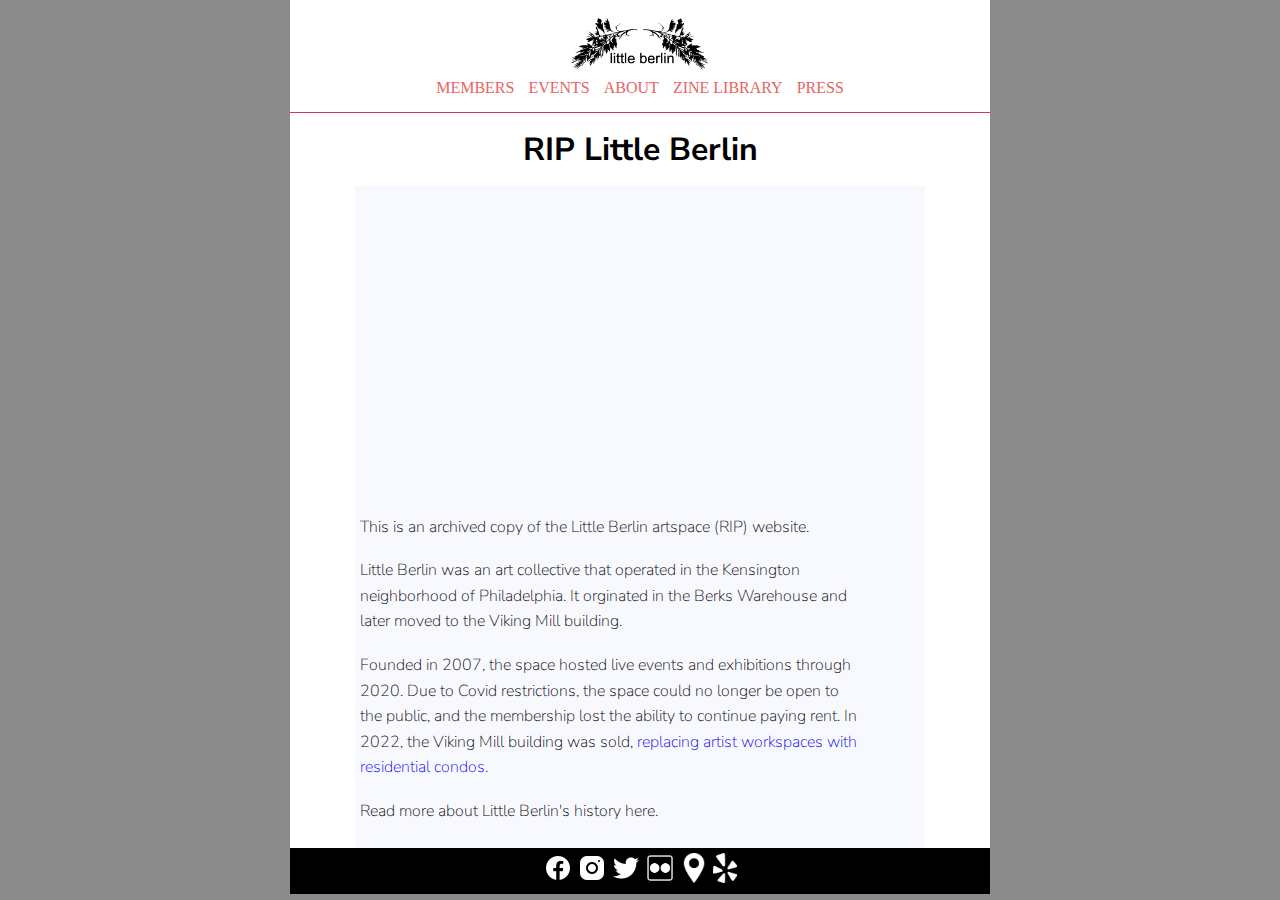
<file: index.html>
<!DOCTYPE html> 
 <html lang="en"> 
 <head> 
 <title>MEMBERS</title> 
 <link rel="stylesheet" href="assets/css/index.css"> 
 </head> 
<body> 


  <header>

    <div><img id="logo" src="assets/img/logo.png" alt="Little Berlin logo"></div>

    <nav>
      <a href="members.html">MEMBERS</a>
      <a href="events.html">EVENTS</a>
	<a href="about.html">ABOUT</a>
	<a href="zine_library.html">ZINE LIBRARY</a>
	<a href="press.html">PRESS</a>
    </nav>

  </header>

<h1>
		  RIP Little Berlin</h1>
	  <div id="main">

		 <iframe width="560" height="315" src="https://www.youtube.com/embed/vn7rOXpD4Zk" title="YouTube video player" frameborder="0" allow="accelerometer; autoplay; clipboard-write; encrypted-media; gyroscope; picture-in-picture" allowfullscreen></iframe>
		  
		  
		  <p>
This is an archived copy of the Little Berlin artspace (RIP) website. 
			  </p>
			  <p>Little Berlin was an art collective that operated in the Kensington neighborhood of Philadelphia. It orginated in the Berks Warehouse and later moved to the Viking Mill building.
				  
</p>
		  <p>
Founded in 2007, the space hosted live events and exhibitions through 2020. Due to Covid restrictions, the space could no longer be open to the public, and the membership lost the ability to continue paying rent. In 2022, the Viking Mill building was sold, <a href="http://www.rising.realestate/permits-issued-for-77-unit-adaptive-reuse-project-in-east-kensington/">replacing artist workspaces with residential condos.</a>&nbsp; &nbsp; &nbsp; &nbsp; &nbsp; </p>
		  <p>Read more about Little Berlin's history here.</p>
</body>
  </div>
  <footer>
<a href="https://www.facebook.com/Little-Berlin-74809881185/"><img src="assets/img/icons8-facebook-30-white.png"></img></a>
<a href="https://www.instagram.com/little_berlin/"><img src="assets/img/icons8-instagram-30-white.png"></img></a>
<a href="https://twitter.com/little_berlin"><img src="assets/img/icons8-twitter-30-white.png"></img></a>
<a href="https://www.flickr.com/photos/littleberlin/albums"><img style="width: 30px" src="assets/img/icons8-flickr-50-white.png"></img></a>
<a href="https://goo.gl/maps/asu64fDcwapwGHmu8"><img style="height: 30px" src="assets/img/275-2753950_calendar-icon-png-black-and-white-download-google.png"></img></a>
<a href="https://www.yelp.com/biz/little-berlin-philadelphia"><img style="height: 30px" src="assets/img/Daco_4860141.png"></img></a>
  </footer>
 </body>
</html>
</file>
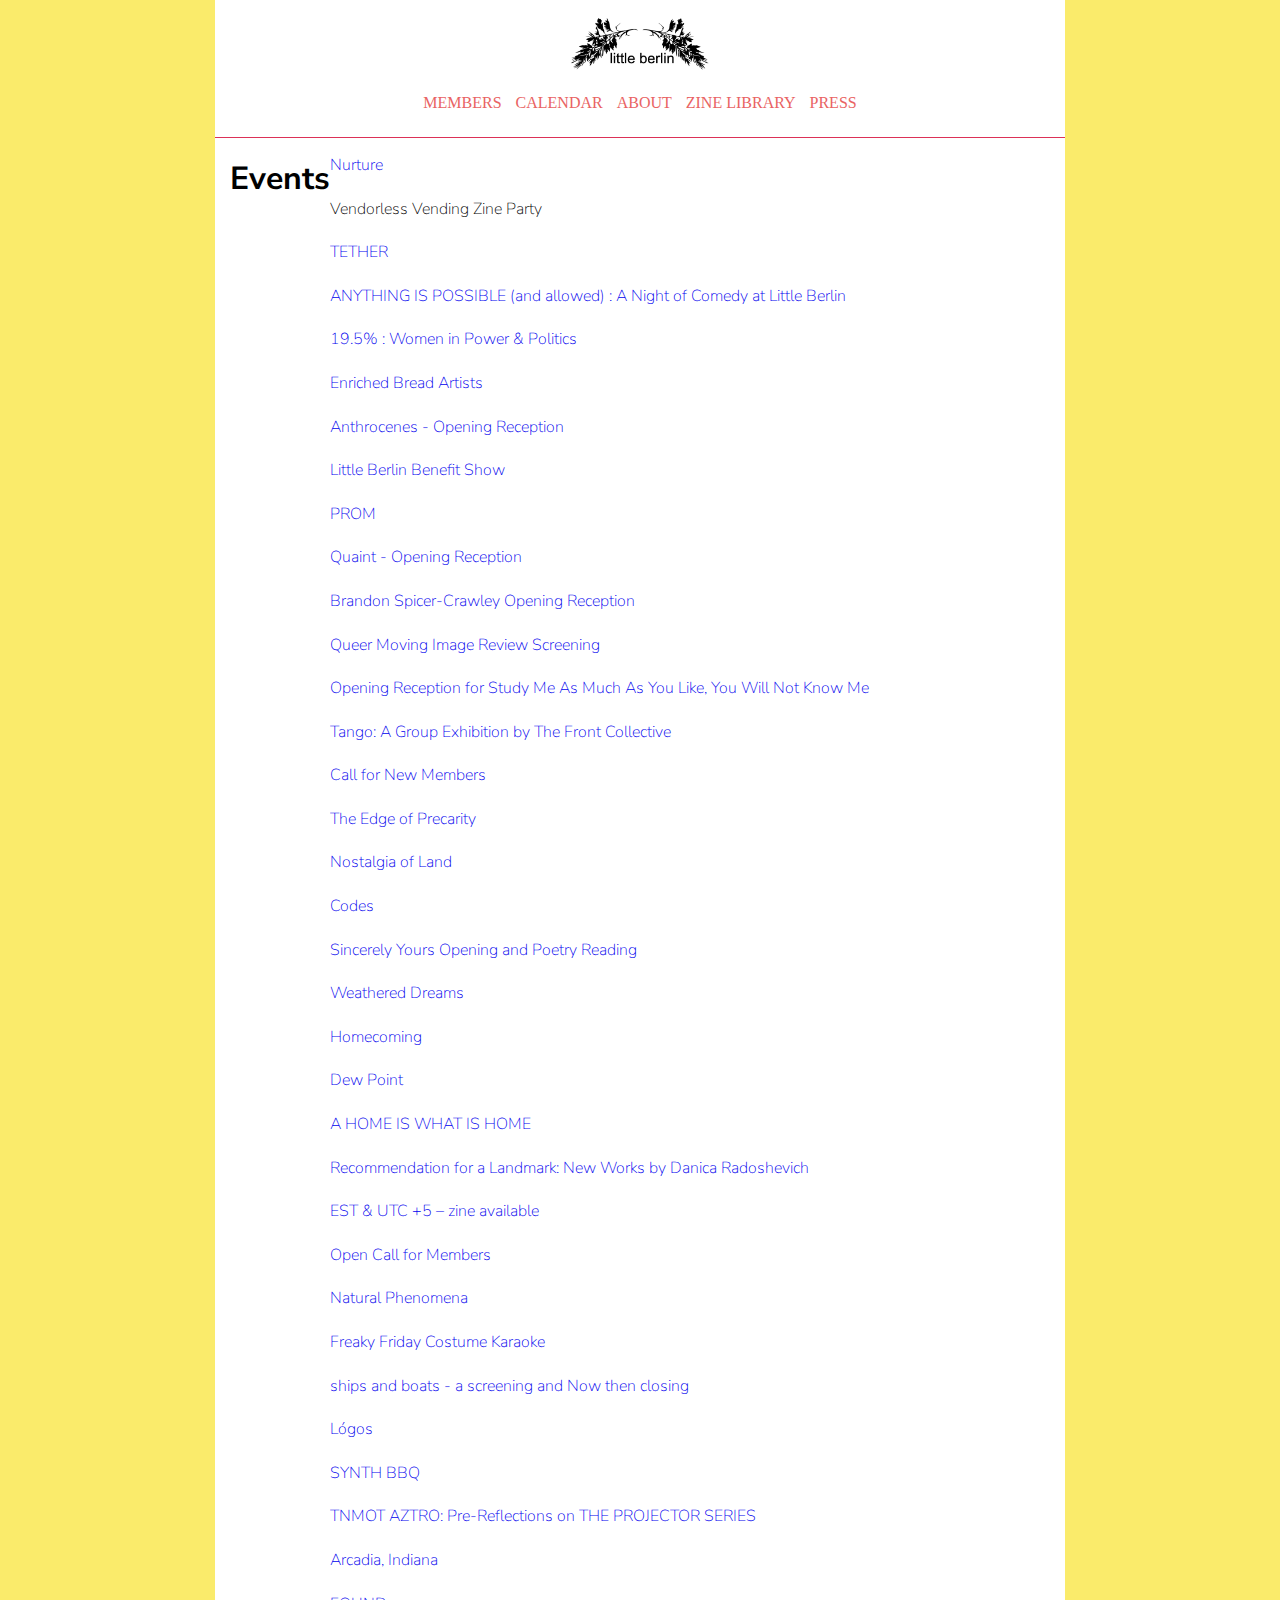
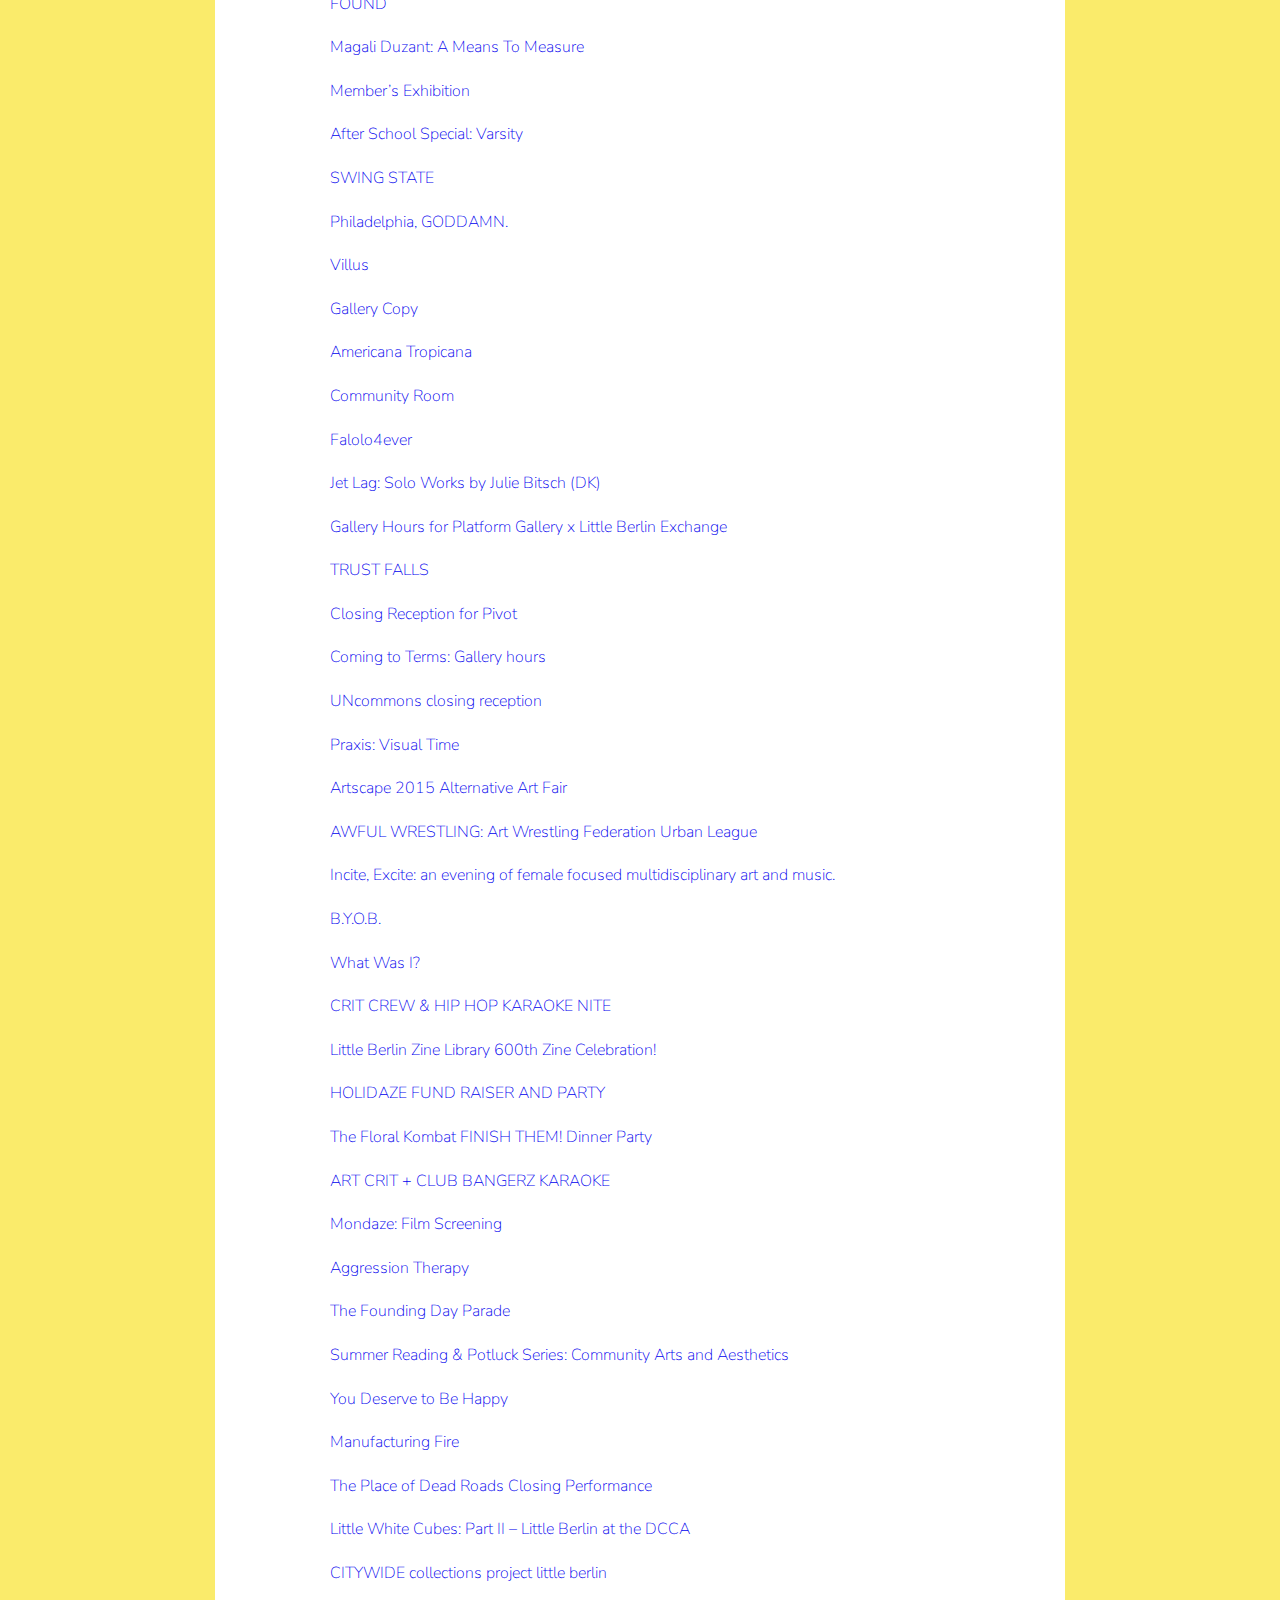
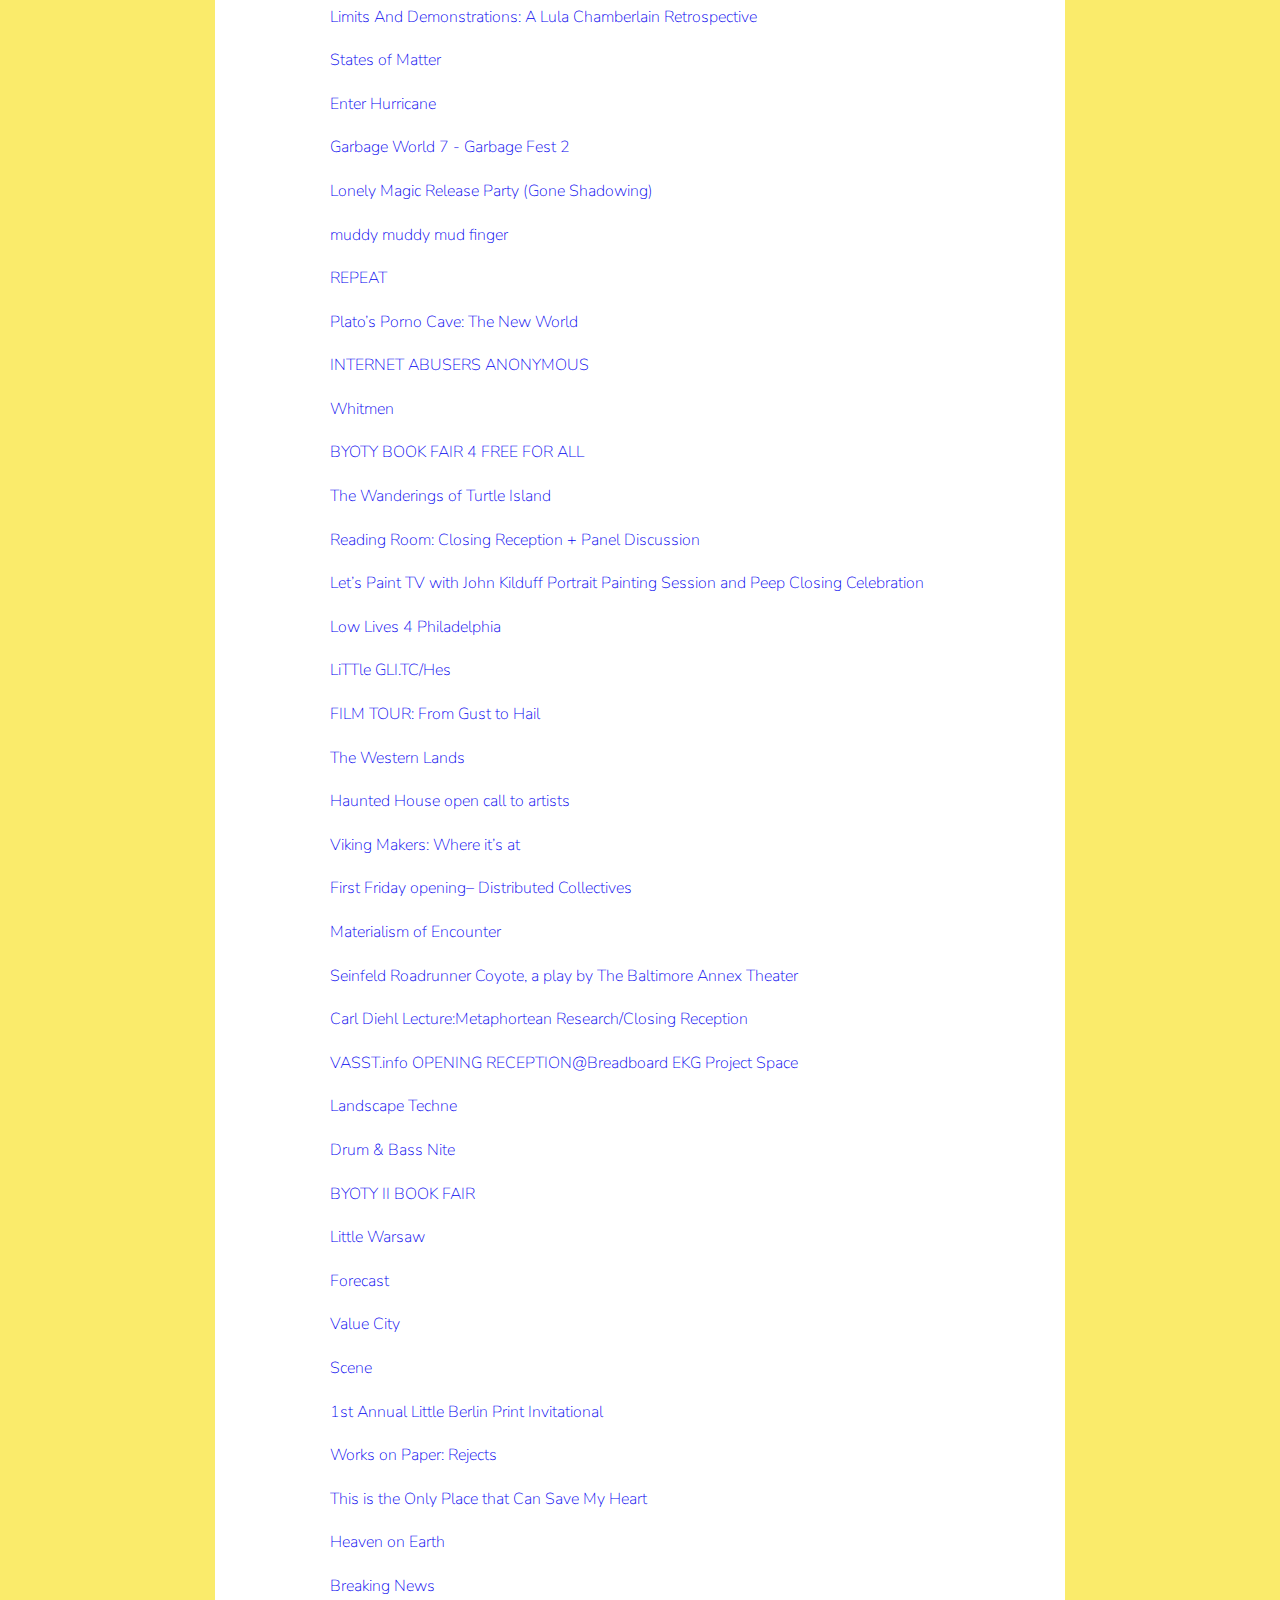
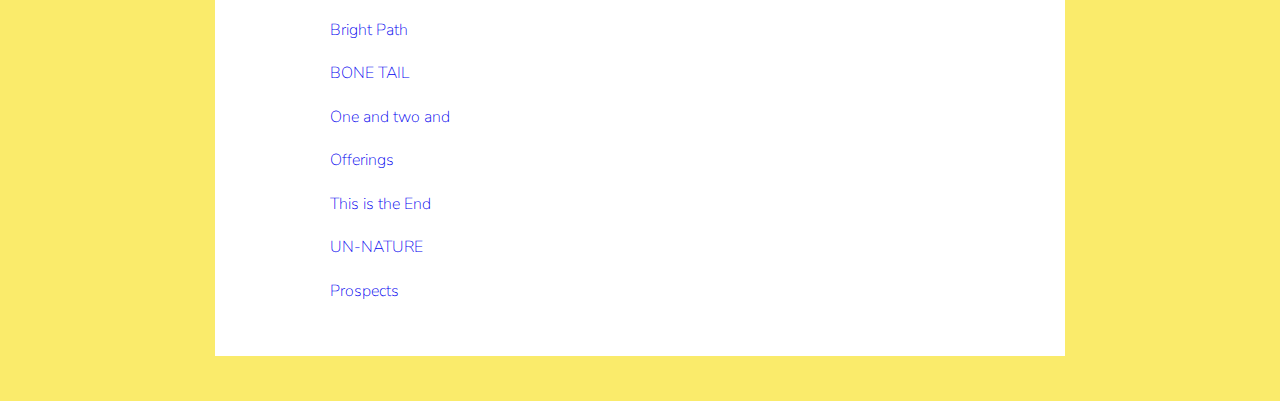
<file: events/index.html>
<!DOCTYPE html> 
 <html lang="en"> 
 <head> 
 <title>1ST ANNUAL LITTLE BERLIN PRINT INVITATIONAL</title> 
 <link rel="stylesheet" href="../assets/css/events.css"> 
 </head> 
<body> 


  <header>

    <div><img id="logo" src="../assets/img/logo.png" alt="Little Berlin logo"></div>

    <nav>
      <a href="../members/">MEMBERS</a>
      <a href="../calendar/">CALENDAR</a>
	<a href="../about/">ABOUT</a>
	<a href="../zine_library/">ZINE LIBRARY</a>
	<a href="../press/">PRESS</a>
    </nav>

  </header>
  <div id="main">

<h1 id="events">Events</h1>
<ul>
<p><a href="NURTURE.html">Nurture</a></p>
<p>Vendorless Vending Zine Party</p>
<p><a href="TETHER.html">TETHER</a></p>
<p><a href="ANYTHING%20IS%20POSSIBLE%20(and%20allowed)%20:%20A%20Night%20of%20Comedy%20at%20Little%20Berlin.html">ANYTHING IS POSSIBLE (and allowed) : A Night of Comedy at Little Berlin</a></p>
<p><a href="19.5%%20:%20WOMEN%20IN%20POWER%20&amp;%20POLITICS.html">19.5% : Women in Power &amp; Politics</a></p>
<p><a href="ENRICHED%20BREAD%20ARTISTS.html">Enriched Bread Artists</a></p>
<p><a href="ANTHROCENES%20-%20OPENING%20RECEPTION.html">Anthrocenes - Opening Reception</a></p>
<p><a href="LITTLE%20BERLIN%20BENEFIT%20SHOW.html">Little Berlin Benefit Show</a></p>
<p><a href="PROM.html">PROM</a></p>
<p><a href="QUAINT%20-%20OPENING%20RECEPTION.html">Quaint - Opening Reception</a></p>
<p><a href="BRANDON%20SPICER-CRAWLEY%20OPENING%20RECEPTION.html">Brandon Spicer-Crawley Opening Reception</a></p>
<p><a href="QUEER%20MOVING%20IMAGE%20REVIEW%20SCREENING.html">Queer Moving Image Review Screening</a></p>
<p><a href="OPENING%20RECEPTION%20FOR%20STUDY%20ME%20AS%20MUCH%20AS%20YOU%20LIKE,%20YOU%20WILL%20NOT%20KNOW%20ME.html">Opening Reception for Study Me As Much As You Like, You Will Not Know Me</a></p>
<p><a href="TANGO:%20A%20GROUP%20EXHIBITION%20BY%20THE%20FRONT%20COLLECTIVE.html">Tango: A Group Exhibition by The Front Collective</a></p>
<p><a href="CALL%20FOR%20NEW%20MEMBERS.html">Call for New Members</a></p>
<p><a href="THE%20EDGE%20OF%20PRECARITY.html">The Edge of Precarity</a></p>
<p><a href="NOSTALGIA%20OF%20LAND.html">Nostalgia of Land</a></p>
<p><a href="CODES.html">Codes</a></p>
<p><a href="SINCERELY%20YOURS%20OPENING%20AND%20POETRY%20READING.html">Sincerely Yours Opening and Poetry Reading</a></p>
<p><a href="WEATHERED%20DREAMS.html">Weathered Dreams</a></p>
<p><a href="HOMECOMING.html">Homecoming</a></p>
<p><a href="DEW%20POINT.html">Dew Point</a></p>
<p><a href="A%20HOME%20IS%20WHAT%20IS%20HOME.html">A HOME IS WHAT IS HOME</a></p>
<p><a href="RECOMMENDATION%20FOR%20A%20LANDMARK:%20NEW%20WORKS%20BY%20DANICA%20RADOSHEVICH.html">Recommendation for a Landmark: New Works by Danica Radoshevich</a></p>
<p><a href="EST%20&amp;%20UTC%20+5%20--%20ZINE%20AVAILABLE.html">EST &amp; UTC +5 – zine available</a></p>
<p><a href="OPEN%20CALL%20FOR%20MEMBERS.html">Open Call for Members</a></p>
<p><a href="NATURAL%20PHENOMENA.html">Natural Phenomena</a></p>
<p><a href="FREAKY%20FRIDAY%20COSTUME%20KARAOKE.html">Freaky Friday Costume Karaoke</a></p>
<p><a href="ships%20and%20boats%20-%20a%20screening%20and%20Now%20then%20closing.html">ships and boats - a screening and Now then closing</a></p>
<p><a href="LÓGOS.html">Lógos</a></p>
<p><a href="SYNTH%20BBQ.html">SYNTH BBQ</a></p>
<p><a href="TNMOT%20AZTRO:%20PRE-REFLECTIONS%20ON%20THE%20PROJECTOR%20SERIES.html">TNMOT AZTRO: Pre-Reflections on THE PROJECTOR SERIES</a></p>
<p><a href="ARCADIA,%20INDIANA.html">Arcadia, Indiana</a></p>
<p><a href="FOUND.html">FOUND</a></p>
<p><a href="Magali%20Duzant:%20A%20Means%20To%20Measure.html">Magali Duzant: A Means To Measure</a></p>
<p><a href="MEMBER&#39;S%20EXHIBITION.html">Member’s Exhibition</a></p>
<p><a href="After%20School%20Special:%20Varsity.html">After School Special: Varsity</a></p>
<p><a href="SWING%20STATE.html">SWING STATE</a></p>
<p><a href="PHILADELPHIA,%20GODDAMN..html">Philadelphia, GODDAMN.</a></p>
<p><a href="VILLUS.html">Villus</a></p>
<p><a href="GALLERY%20COPY.html">Gallery Copy</a></p>
<p><a href="AMERICANA%20TROPICANA.html">Americana Tropicana</a></p>
<p><a href="COMMUNITY%20ROOM.html">Community Room</a></p>
<p><a href="FALOLO4EVER.html">Falolo4ever</a></p>
<p><a href="JET%20LAG:%20SOLO%20WORKS%20BY%20JULIE%20BITSCH%20(DK).html">Jet Lag: Solo Works by Julie Bitsch (DK)</a></p>
<p><a href="GALLERY%20HOURS%20FOR%20PLATFORM%20GALLERY%20X%20LITTLE%20BERLIN%20EXCHANGE.html">Gallery Hours for Platform Gallery x Little Berlin Exchange</a></p>
<p><a href="TRUST%20FALLS.html">TRUST FALLS</a></p>
<p><a href="CLOSING%20RECEPTION%20FOR%20PIVOT.html">Closing Reception for Pivot</a></p>
<p><a href="COMING%20TO%20TERMS:%20GALLERY%20HOURS.html">Coming to Terms: Gallery hours</a></p>
<p><a href="UNCOMMONS%20CLOSING%20RECEPTION.html">UNcommons closing reception</a></p>
<p><a href="PRAXIS:%20VISUAL%20TIME.html">Praxis: Visual Time</a></p>
<p><a href="ARTSCAPE%202015%20ALTERNATIVE%20ART%20FAIR.html">Artscape 2015 Alternative Art Fair</a></p>
<p><a href="AWFUL%20WRESTLING:%20ART%20WRESTLING%20FEDERATION%20URBAN%20LEAGUE.html">AWFUL WRESTLING: Art Wrestling Federation Urban League</a></p>
<p><a href="INCITE,%20EXCITE:%20AN%20EVENING%20OF%20FEMALE%20FOCUSED%20MULTIDISCIPLINARY%20ART%20AND%20MUSIC..html">Incite, Excite: an evening of female focused multidisciplinary art and music.</a></p>
<p><a href="B.Y.O.B..html">B.Y.O.B.</a></p>
<p><a href="WHAT%20WAS%20I?.html">What Was I?</a></p>
<p><a href="CRIT%20CREW%20&amp;%20HIP%20HOP%20KARAOKE%20NITE.html">CRIT CREW &amp; HIP HOP KARAOKE NITE</a></p>
<p><a href="LITTLE%20BERLIN%20ZINE%20LIBRARY%20600TH%20ZINE%20CELEBRATION!.html">Little Berlin Zine Library 600th Zine Celebration!</a></p>
<p><a href="HOLIDAZE%20FUND%20RAISER%20AND%20PARTY.html">HOLIDAZE FUND RAISER AND PARTY</a></p>
<p><a href="The%20Floral%20Kombat%20FINISH%20THEM!%20Dinner%20Party.html">The Floral Kombat FINISH THEM! Dinner Party</a></p>
<p><a href="ART%20CRIT%20+%20CLUB%20BANGERZ%20KARAOKE.html">ART CRIT + CLUB BANGERZ KARAOKE</a></p>
<p><a href="MONDAZE:%20FILM%20SCREENING.html">Mondaze: Film Screening</a></p>
<p><a href="AGGRESSION%20THERAPY.html">Aggression Therapy</a></p>
<p><a href="THE%20FOUNDING%20DAY%20PARADE.html">The Founding Day Parade</a></p>
<p><a href="SUMMER%20READING%20&amp;%20POTLUCK%20SERIES:%20COMMUNITY%20ARTS%20AND%20AESTHETICS.html">Summer Reading &amp; Potluck Series: Community Arts and Aesthetics</a></p>
<p><a href="YOU%20DESERVE%20TO%20BE%20HAPPY.html">You Deserve to Be Happy</a></p>
<p><a href="MANUFACTURING%20FIRE.html">Manufacturing Fire</a></p>
<p><a href="THE%20PLACE%20OF%20DEAD%20ROADS%20CLOSING%20PERFORMANCE.html">The Place of Dead Roads Closing Performance</a></p>
<p><a href="LITTLE%20WHITE%20CUBES:%20PART%20II%20–%20LITTLE%20BERLIN%20AT%20THE%20DCCA.html">Little White Cubes: Part II – Little Berlin at the DCCA</a></p>
<p><a href="CITYWIDE%20COLLECTIONS%20PROJECT%20LITTLE%20BERLIN.html">CITYWIDE collections project little berlin</a></p>
<p><a href="LIMITS%20AND%20DEMONSTRATIONS:%20A%20LULA%20CHAMBERLAIN%20RETROSPECTIVE.html">Limits And Demonstrations: A Lula Chamberlain Retrospective</a></p>
<p><a href="STATES%20OF%20MATTER.html">States of Matter</a></p>
<p><a href="ENTER%20HURRICANE.html">Enter Hurricane</a></p>
<p><a href="GARBAGE%20WORLD%207%20-%20GARBAGE%20FEST%202.html">Garbage World 7 - Garbage Fest 2</a></p>
<p><a href="LONELY%20MAGIC%20RELEASE%20PARTY%20(GONE%20SHADOWING).html">Lonely Magic Release Party (Gone Shadowing)</a></p>
<p><a href="MUDDY%20MUDDY%20MUD%20FINGER.html">muddy muddy mud finger</a></p>
<p><a href="REPEAT.html">REPEAT</a></p>
<p><a href="PLATO’S%20PORNO%20CAVE:%20THE%20NEW%20WORLD.html">Plato’s Porno Cave: The New World</a></p>
<p><a href="INTERNET%20ABUSERS%20ANONYMOUS.html">INTERNET ABUSERS ANONYMOUS</a></p>
<p><a href="WHITMEN.html">Whitmen</a></p>
<p><a href="BYOTY%20BOOK%20FAIR%204%20FREE%20FOR%20ALL.html">BYOTY BOOK FAIR 4 FREE FOR ALL</a></p>
<p><a href="THE%20WANDERINGS%20OF%20TURTLE%20ISLAND.html">The Wanderings of Turtle Island</a></p>
<p><a href="READING%20ROOM:%20CLOSING%20RECEPTION%20+%20PANEL%20DISCUSSION.html">Reading Room: Closing Reception + Panel Discussion</a></p>
<p><a href="LET&#39;S%20PAINT%20TV%20WITH%20JOHN%20KILDUFF%20PORTRAIT%20PAINTING%20SESSION%20AND%20PEEP%20CLOSING%20CELEBRATION.html">Let’s Paint TV with John Kilduff Portrait Painting Session and Peep Closing Celebration</a></p>
<p><a href="LOW%20LIVES%204%20PHILADELPHIA.html">Low Lives 4 Philadelphia</a></p>
<p><a href="LITTLE%20GLITCHES.html">LiTTle GLI.TC/Hes</a></p>
<p><a href="FILM%20TOUR:%20From%20Gust%20to%20Hail.html">FILM TOUR: From Gust to Hail</a></p>
<p><a href="THE%20WESTERN%20LANDS.html">The Western Lands</a></p>
<p><a href="HAUNTED%20HOUSE%20OPEN%20CALL%20TO%20ARTISTS.html">Haunted House open call to artists</a></p>
<p><a href="VIKING%20MAKERS:%20WHERE%20IT&#39;S%20AT.html">Viking Makers: Where it’s at</a></p>
<p><a href="FIRST%20FRIDAY%20OPENING–%20DISTRIBUTED%20COLLECTIVES.html">First Friday opening– Distributed Collectives</a></p>
<p><a href="MATERIALISM%20OF%20ENCOUNTER.html">Materialism of Encounter</a></p>
<p><a href="SEINFELD%20ROADRUNNER%20COYOTE,%20A%20PLAY%20BY%20THE%20BALTIMORE%20ANNEX%20THEATER.html">Seinfeld Roadrunner Coyote, a play by The Baltimore Annex Theater</a></p>
<p><a href="Carl%20Diehl%20Lecture:Metaphortean%20Research%20Closing%20Reception.html">Carl Diehl Lecture:Metaphortean Research/Closing Reception</a></p>
<p><a href="VASST.INFO%20OPENING%20RECEPTION@BREADBOARD%20EKG%20PROJECT%20SPACE.html">VASST.info OPENING RECEPTION@Breadboard EKG Project Space</a></p>
<p><a href="LANDSCAPE%20TECHNE.html">Landscape Techne</a></p>
<p><a href="Drum%20&amp;%20Bass%20Nite.html">Drum &amp; Bass Nite</a></p>
<p><a href="BYOTY%20II%20BOOK%20FAIR.html">BYOTY II BOOK FAIR</a></p>
<p><a href="LITTLE%20WARSAW.html">Little Warsaw</a></p>
<p><a href="FORECAST.html">Forecast</a></p>
<p><a href="VALUE%20CITY.html">Value City</a></p>
<p><a href="SCENE.html">Scene</a></p>
<p><a href="1ST%20ANNUAL%20LITTLE%20BERLIN%20PRINT%20INVITATIONAL.html">1st Annual Little Berlin Print Invitational</a></p>
<p><a href="WORKS%20ON%20PAPER:%20REJECTS.html">Works on Paper: Rejects</a></p>
<p><a href="THIS%20IS%20THE%20ONLY%20PLACE%20THAT%20CAN%20SAVE%20MY%20HEART.html">This is the Only Place that Can Save My Heart</a></p>
<p><a href="HEAVEN%20ON%20EARTH.html">Heaven on Earth</a></p>
<p><a href="BREAKING%20NEWS.html">Breaking News</a></p>
<p><a href="BRIGHT%20PATH.html">Bright Path</a></p>
<p><a href="BONE%20TAIL.html">BONE TAIL</a></p>
<p><a href="ONE%20AND%20TWO%20AND.html">One and two and</a></p>
<p><a href="OFFERINGS.html">Offerings</a></p>
<p><a href="THIS%20IS%20THE%20END.html">This is the End</a></p>
<p><a href="UN-NATURE.html">UN-NATURE</a></p>
<p><a href="PROSPECTS.html">Prospects</a></p>
  </div>
  <footer>
  </footer>
</body>
</html>
</file>
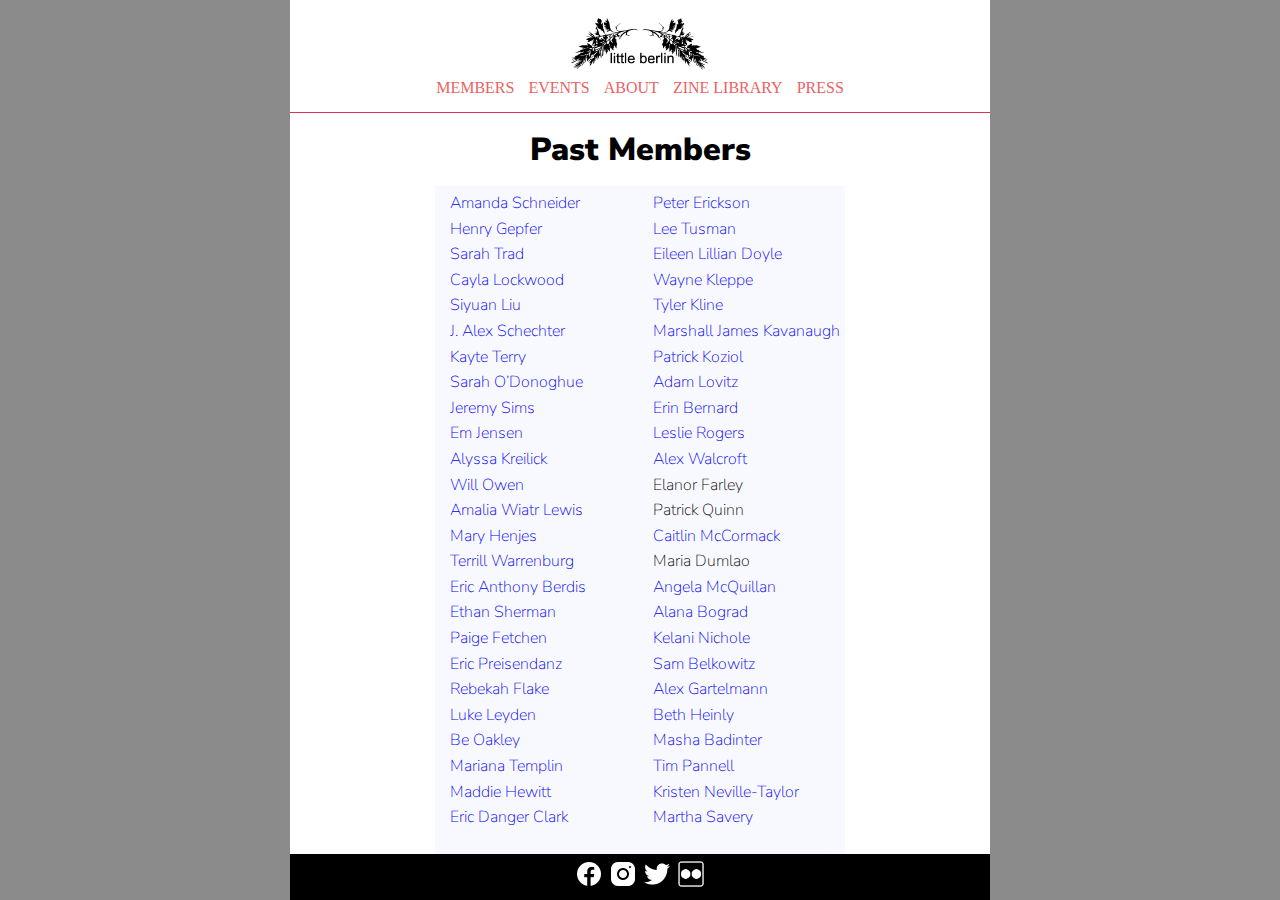
<file: members/index.html>
<!DOCTYPE html> 
 <html lang="en"> 
 <head> 
 <title>MEMBERS</title> 
 <link rel="stylesheet" href="../assets/css/members.css"> 
 </head> 
<body> 


  <header>

    <div><img id="logo" src="../assets/img/logo.png" alt="Little Berlin logo"></div>

    <nav>
      <a href="../members/">MEMBERS</a>
      <a href="../events/">EVENTS</a>
	<a href="../about/">ABOUT</a>
	<a href="../zine_library/">ZINE LIBRARY</a>
	<a href="../press/">PRESS</a>
    </nav>

  </header>


<h1><strong>Past Members</strong></h1>
	  <div id="main">
<ul>
  <li><a href="http://www.littleberlin.org/amanda-schneider">Amanda Schneider</a></li>
  <li><a href="http://www.littleberlin.org/henry-gepfer?rq=henry">Henry Gepfer</a></li>
  <li><a href="http://www.littleberlin.org/sarah-trad">Sarah Trad</a></li>
  <li><a href="http://www.littleberlin.org/cayla">Cayla Lockwood</a></li> 
  <li><a href="http://www.littleberlin.org/siyuan">Siyuan Liu</a> </li>
  <li><a href="http://www.littleberlin.org/jalexschechter">J. Alex Schechter</a> </li>
  <li><a href="/kayte">Kayte Terry</a> </li>
  <li><a href="/sarah-odonoghue">Sarah O’Donoghue</a> </li>
  <li><a href="/jeremy-sims">Jeremy Sims</a></li>
  <li><a href="/em-jensen">Em Jensen</a></li>
  <li><a href="/alyssa">Alyssa Kreilick</a></li>
  <li><a href="/will">Will Owen</a></li>
  <li><a href="/amalia-wiatr">Amalia Wiatr Lewis</a></li>
  <li><a href="/mary-henjes">Mary Henjes</a></li>
  <li><a href="/terrill">Terrill Warrenburg</a></li>
  <li><a href="/eric-anthony">Eric Anthony Berdis</a></li>
  <li><a href="/ethan">Ethan Sherman</a></li>
  <li><a href="/paige">Paige Fetchen</a></li>
  <li><a href="http://www.littleberlin.org/eric-p">Eric Preisendanz</a></li>
  <li><a href="http://www.littleberlin.org/rebekah">Rebekah Flake</a></li>
  <li><a href="http://www.littleberlin.org/luke">Luke Leyden</a></li>
  <li><a href="/brett">Be Oakley</a></li>
  <li><a href="/mariana">Mariana Templin</a></li>
  <li><a href="/maddie">Maddie Hewitt</a></li>
  <li><a href="/eric">Eric Danger Clark</a></li> 
  <li><a href="/peter">Peter Erickson</a></li> 
  <li><a href="/lee">Lee Tusman</a></li>
  <li> <a href="/eileen">Eileen Lillian Doyle</a> </li>
  <li><a href="/wayne">Wayne Kleppe</a></li>
  <li><a href="/tyler-kline">Tyler Kline</a></li>
  <li><a href="/marshall-james-kavnaugh">Marshall James Kavanaugh</a></li>
  <li><a href="/patrick-koziol">Patrick Koziol</a></li>
  <li><a href="/adam-lovitz">Adam Lovitz</a> </li>
  <li><a href="/erinbernard">Erin Bernard</a> </li>
  <li><a href="/leslierogers">Leslie Rogers</a></li>
  <li><a href="/alex-walcroft">Alex Walcroft</a></li>
  <li>Elanor Farley </li>
  <li>Patrick Quinn </li>
  <li><a href="/caitlin">Caitlin McCormack</a></li>
  <li>Maria Dumlao </li>
  <li><a href="/angela-mcquillan">Angela McQuillan</a> </li>
  <li><a href="/alanabograd">Alana Bograd</a></li>
  <li><a href="/kelaninichole">Kelani Nichole</a> </li>
  <li><a href="/sam-belkowitz">Sam Belkowitz</a></li>
  <li><a href="/alexgartlemann">Alex Gartelmann</a></li>
  <li><a href="/bethheinly">Beth Heinly</a> </li>
  <li><a href="/masha">Masha Badinter</a></li>
  <li><a href="/timpannell">Tim Pannell</a> </li>
  <li><a href="/kristennevilletaylor">Kristen Neville-Taylor</a></li>
  <li><a href="/marthasavery">Martha Savery</a></li>
</ul>
</body>
  </div>
  <footer>
	  <a href="https://www.facebook.com/Little-Berlin-74809881185/"><img src="../assets/img/icons8-facebook-30-white.png"></img></a>
	 <a href="https://www.instagram.com/little_berlin/"><img src="../assets/img/icons8-instagram-30-white.png"></img></a>
<a href="https://twitter.com/little_berlin"><img src="../assets/img/icons8-twitter-30-white.png"></img></a>
<a href="https://www.flickr.com/photos/littleberlin/albums"><img style="width: 30px" src="../assets/img/icons8-flickr-50-white.png"></img></a>
  </footer>
 </body>
</html>
</file>
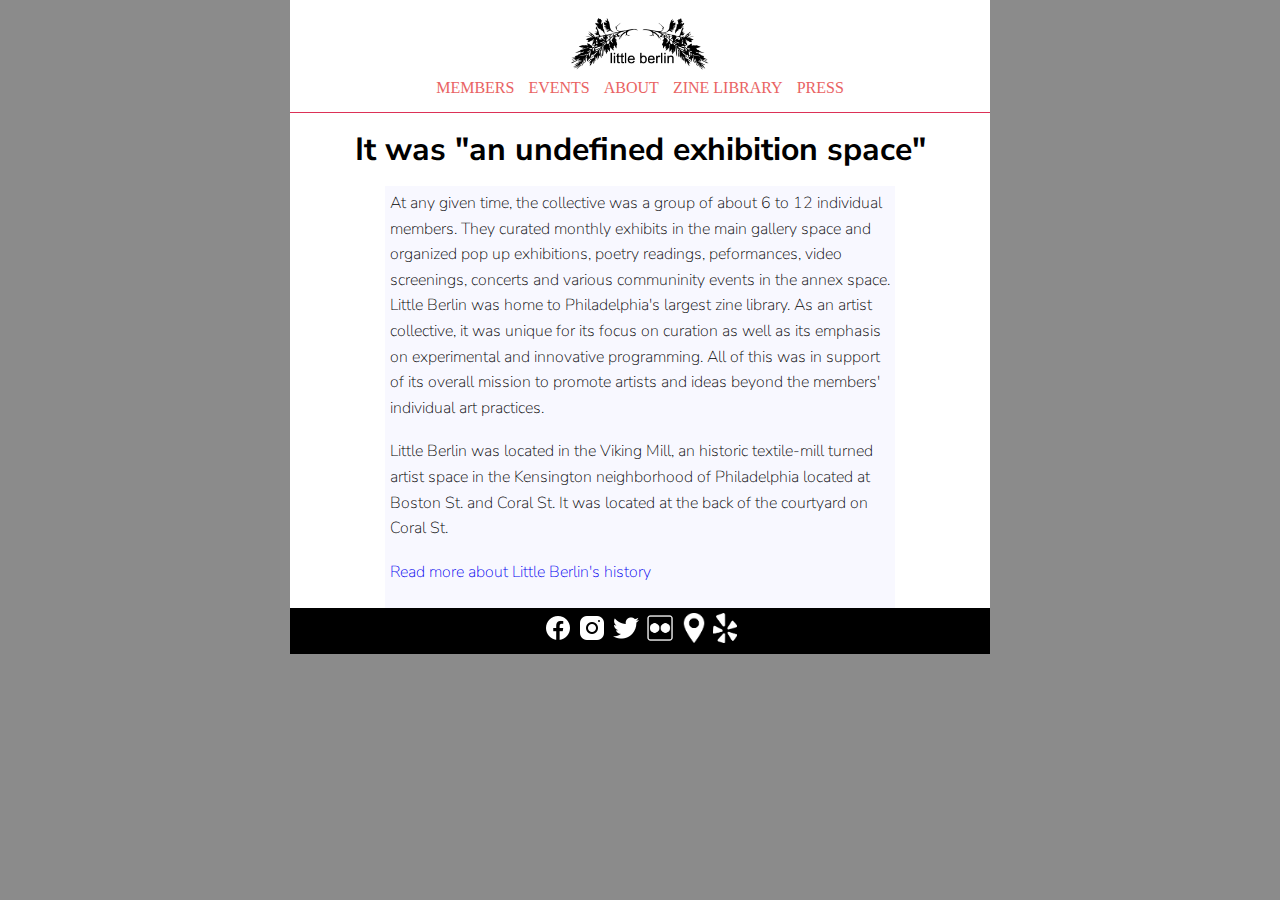
<file: about.html>
<!DOCTYPE html> 
 <html lang="en"> 
 <head> 
 <title>MEMBERS</title> 
 <link rel="stylesheet" href="assets/css/index.css"> 
 </head> 
<body> 


  <header>

    <div><img id="logo" src="assets/img/logo.png" alt="Little Berlin logo"></div>

    <nav>
      <a href="members.html">MEMBERS</a>
      <a href="events.html">EVENTS</a>
	<a href="about.html">ABOUT</a>
	<a href="zine_library.html">ZINE LIBRARY</a>
	<a href="press.html">PRESS</a>
    </nav>

  </header>

<h1>
		  It was "an undefined exhibition space"</h1>
	  <div id="main">

		  <p>
At any given time, the collective was a group of about 6 to 12 individual members. They curated monthly exhibits in the main gallery space and organized pop up exhibitions, poetry readings, peformances, video screenings, concerts and various communinity events in the annex space. Little Berlin was home to Philadelphia's largest zine library. As an artist collective, it was unique for its focus on curation as well as its emphasis on experimental and innovative programming. All of this was in support of its overall mission to promote artists and ideas beyond the members' individual art practices.</p>
			  

			  <p>Little Berlin was located in the Viking Mill, an historic textile-mill turned artist space in the Kensington neighborhood of Philadelphia located at Boston St. and Coral St. It was located at the back of the courtyard on Coral St. 
</p>
		  
		  <p><a href="history.html">Read more about Little Berlin's history</a></p>
		  
		 
</body>
  </div>
  <footer>
<a href="https://www.facebook.com/Little-Berlin-74809881185/"><img src="assets/img/icons8-facebook-30-white.png"></img></a>
<a href="https://www.instagram.com/little_berlin/"><img src="assets/img/icons8-instagram-30-white.png"></img></a>
<a href="https://twitter.com/little_berlin"><img src="assets/img/icons8-twitter-30-white.png"></img></a>
<a href="https://www.flickr.com/photos/littleberlin/albums"><img style="width: 30px" src="assets/img/icons8-flickr-50-white.png"></img></a>
<a href="https://goo.gl/maps/asu64fDcwapwGHmu8"><img style="height: 30px" src="assets/img/275-2753950_calendar-icon-png-black-and-white-download-google.png"></img></a>
<a href="https://www.yelp.com/biz/little-berlin-philadelphia"><img style="height: 30px" src="assets/img/Daco_4860141.png"></img></a>
  </footer>
 </body>
</html>
</file>
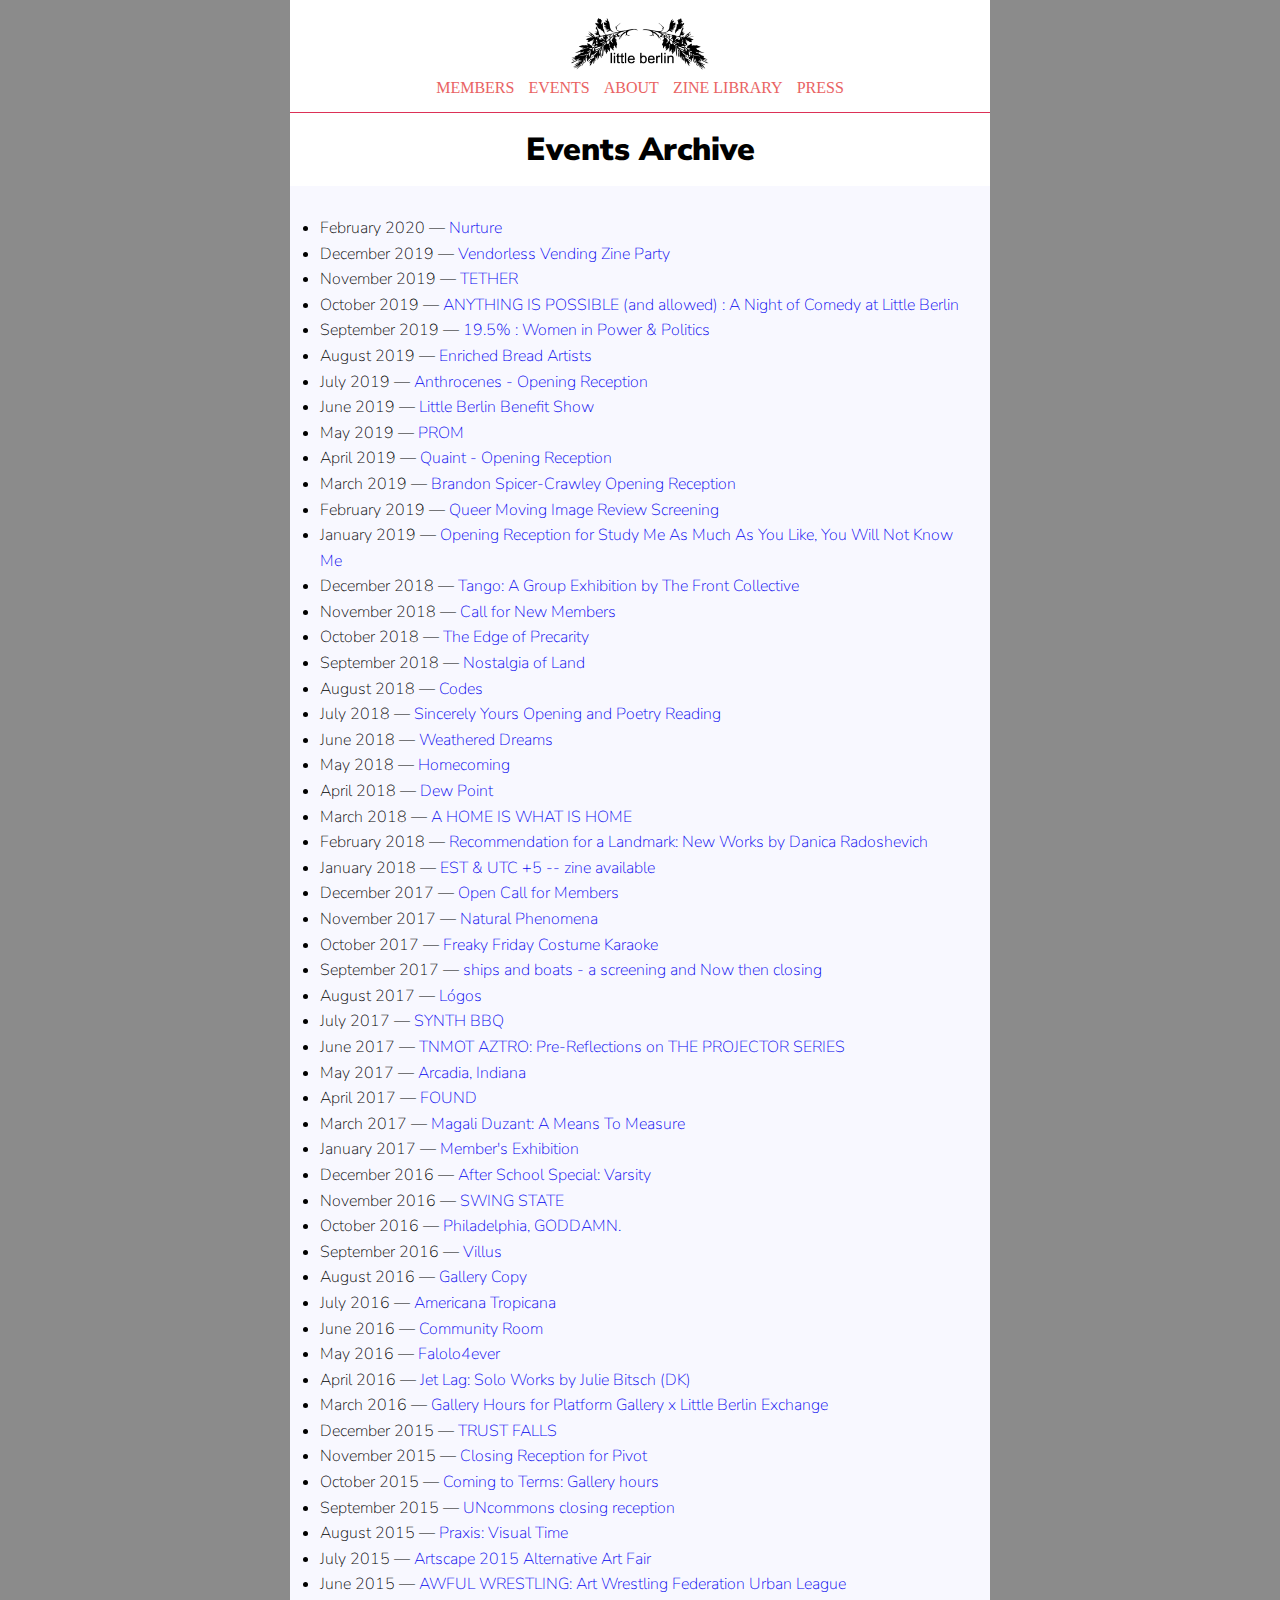
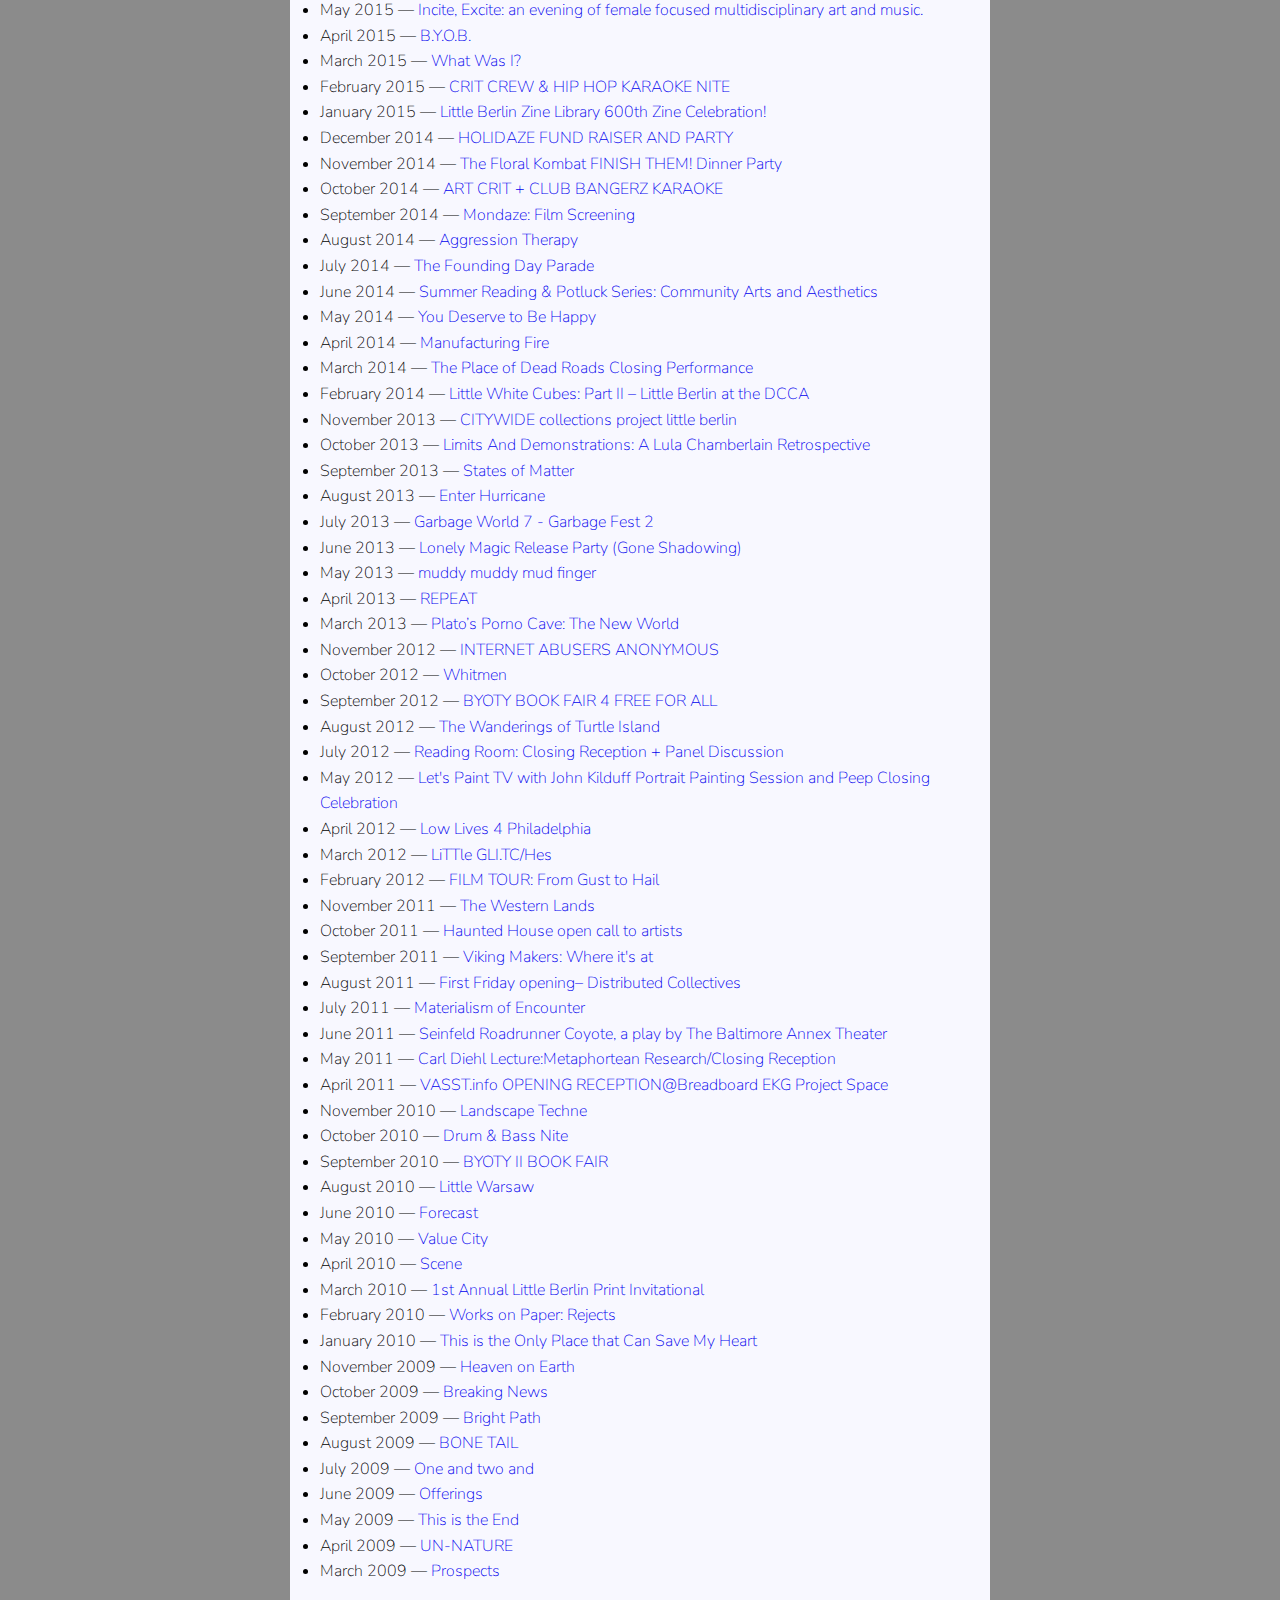
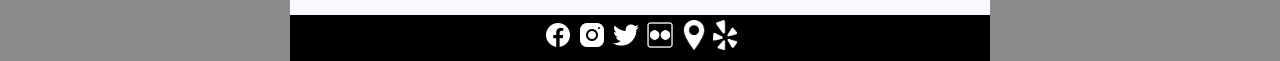
<file: events.html>
<!DOCTYPE html> 
 <html lang="en"> 
 <head> 
 <title>MEMBERS</title> 
 <link rel="stylesheet" href="assets/css/index.css"> 
 </head> 
<body> 


  <header>

    <div><img id="logo" src="assets/img/logo.png" alt="Little Berlin logo"></div>

    <nav>
      <a href="members.html">MEMBERS</a>
      <a href="events.html">EVENTS</a>
	<a href="about.html">ABOUT</a>
	<a href="zine_library.html">ZINE LIBRARY</a>
	<a href="press.html">PRESS</a>
    </nav>

  </header>


<h1><strong>Events Archive</strong></h1>
	  <div id="main">
<ul>
  <li>February 2020 &mdash; <a href="events/Nurture.html">Nurture</a></li>
<li>December 2019 &mdash; <a href="events/Vendorless Vending Zine Party.html">Vendorless Vending Zine Party</a></li>
<li>November 2019 &mdash; <a href="events/TETHER.html">TETHER</a></li>
<li>October 2019 &mdash; <a href="events/ANYTHING IS POSSIBLE (and allowed) : A Night of Comedy at Little Berlin.html">ANYTHING IS POSSIBLE (and allowed) : A Night of Comedy at Little Berlin</a></li>
<li>September 2019 &mdash; <a href="events/19.5% : Women in Power & Politics.html">19.5% : Women in Power & Politics</a></li>
<li>August 2019 &mdash; <a href="events/Enriched Bread Artists.html">Enriched Bread Artists</a></li>
<li>July 2019 &mdash; <a href="events/Anthrocenes - Opening Reception.html">Anthrocenes - Opening Reception</a></li>
<li>June 2019 &mdash; <a href="events/Little Berlin Benefit Show.html">Little Berlin Benefit Show</a></li>
<li>May 2019 &mdash; <a href="events/PROM.html">PROM</a></li>
<li>April 2019 &mdash; <a href="events/Quaint - Opening Reception.html">Quaint - Opening Reception</a></li>
<li>March 2019 &mdash; <a href="events/Brandon Spicer-Crawley Opening Reception.html">Brandon Spicer-Crawley Opening Reception</a></li>
<li>February 2019 &mdash; <a href="events/Queer Moving Image Review Screening.html">Queer Moving Image Review Screening</a></li>
<li>January 2019 &mdash; <a href="events/Opening Reception for Study Me As Much As You Like, You Will Not Know Me.html">Opening Reception for Study Me As Much As You Like, You Will Not Know Me</a></li>
<li>December 2018 &mdash; <a href="events/Tango: A Group Exhibition by The Front Collective.html">Tango: A Group Exhibition by The Front Collective</a></li>
<li>November 2018 &mdash; <a href="events/Call for New Members.html">Call for New Members</a></li>
<li>October 2018 &mdash; <a href="events/The Edge of Precarity.html">The Edge of Precarity</a></li>
<li>September 2018 &mdash; <a href="events/Nostalgia of Land.html">Nostalgia of Land</a></li>
<li>August 2018 &mdash; <a href="events/Codes.html">Codes</a></li>
<li>July 2018 &mdash; <a href="events/Sincerely Yours Opening and Poetry Reading.html">Sincerely Yours Opening and Poetry Reading</a></li>
<li>June 2018 &mdash; <a href="events/Weathered Dreams.html">Weathered Dreams</a></li>
<li>May 2018 &mdash; <a href="events/Homecoming.html">Homecoming</a></li>
<li>April 2018 &mdash; <a href="events/Dew Point.html">Dew Point</a></li>
<li>March 2018 &mdash; <a href="events/A HOME IS WHAT IS HOME.html">A HOME IS WHAT IS HOME</a></li>
<li>February 2018 &mdash; <a href="events/Recommendation for a Landmark: New Works by Danica Radoshevich.html">Recommendation for a Landmark: New Works by Danica Radoshevich</a></li>
<li>January 2018 &mdash; <a href="events/EST & UTC +5 -- zine available.html">EST & UTC +5 -- zine available</a></li>
<li>December 2017 &mdash; <a href="events/Open Call for Members.html">Open Call for Members</a></li>
<li>November 2017 &mdash; <a href="events/Natural Phenomena.html">Natural Phenomena</a></li>
<li>October 2017 &mdash; <a href="events/Freaky Friday Costume Karaoke.html">Freaky Friday Costume Karaoke</a></li>
<li>September 2017 &mdash; <a href="events/ships and boats - a screening and Now then closing.html">ships and boats - a screening and Now then closing</a></li>
<li>August 2017 &mdash; <a href="events/Lógos.html">Lógos</a></li>
<li>July 2017 &mdash; <a href="events/SYNTH BBQ.html">SYNTH BBQ</a></li>
<li>June 2017 &mdash; <a href="events/TNMOT AZTRO: Pre-Reflections on THE PROJECTOR SERIES.html">TNMOT AZTRO: Pre-Reflections on THE PROJECTOR SERIES</a></li>
<li>May 2017 &mdash; <a href="events/Arcadia, Indiana.html">Arcadia, Indiana</a></li>
<li>April 2017 &mdash; <a href="events/FOUND.html">FOUND</a></li>
<li>March 2017 &mdash; <a href="events/Magali Duzant: A Means To Measure.html">Magali Duzant: A Means To Measure</a></li>
<li>January 2017 &mdash; <a href="events/Member's Exhibition.html">Member's Exhibition</a></li>
<li>December 2016 &mdash; <a href="events/After School Special: Varsity.html">After School Special: Varsity</a></li>
<li>November 2016 &mdash; <a href="events/SWING STATE.html">SWING STATE</a></li>
<li>October 2016 &mdash; <a href="events/Philadelphia, GODDAMN..html">Philadelphia, GODDAMN.</a></li>
<li>September 2016 &mdash; <a href="events/Villus.html">Villus</a></li>
<li>August 2016 &mdash; <a href="events/Gallery Copy.html">Gallery Copy</a></li>
<li>July 2016 &mdash; <a href="events/Americana Tropicana.html">Americana Tropicana</a></li>
<li>June 2016 &mdash; <a href="events/Community Room.html">Community Room</a></li>
<li>May 2016 &mdash; <a href="events/Falolo4ever.html">Falolo4ever</a></li>
<li>April 2016 &mdash; <a href="events/Jet Lag: Solo Works by Julie Bitsch (DK).html">Jet Lag: Solo Works by Julie Bitsch (DK)</a></li>
<li>March 2016 &mdash; <a href="events/Gallery Hours for Platform Gallery x Little Berlin Exchange.html">Gallery Hours for Platform Gallery x Little Berlin Exchange</a></li>
<li>December 2015 &mdash; <a href="events/TRUST FALLS.html">TRUST FALLS</a></li>
<li>November 2015 &mdash; <a href="events/Closing Reception for Pivot.html">Closing Reception for Pivot</a></li>
<li>October 2015 &mdash; <a href="events/Coming to Terms: Gallery hours.html">Coming to Terms: Gallery hours</a></li>
<li>September 2015 &mdash; <a href="events/UNcommons closing reception.html">UNcommons closing reception</a></li>
<li>August 2015 &mdash; <a href="events/Praxis: Visual Time.html">Praxis: Visual Time</a></li>
<li>July 2015 &mdash; <a href="events/Artscape 2015 Alternative Art Fair.html">Artscape 2015 Alternative Art Fair</a></li>
<li>June 2015 &mdash; <a href="events/AWFUL WRESTLING: Art Wrestling Federation Urban League.html">AWFUL WRESTLING: Art Wrestling Federation Urban League</a></li>
<li>May 2015 &mdash; <a href="events/Incite, Excite: an evening of female focused multidisciplinary art and music..html">Incite, Excite: an evening of female focused multidisciplinary art and music.</a></li>
<li>April 2015 &mdash; <a href="events/B.Y.O.B..html">B.Y.O.B.</a></li>
<li>March 2015 &mdash; <a href="events/What Was I?.html">What Was I?</a></li>
<li>February 2015 &mdash; <a href="events/CRIT CREW & HIP HOP KARAOKE NITE.html">CRIT CREW & HIP HOP KARAOKE NITE</a></li>
<li>January 2015 &mdash; <a href="events/Little Berlin Zine Library 600th Zine Celebration!.html">Little Berlin Zine Library 600th Zine Celebration!</a></li>
<li>December 2014 &mdash; <a href="events/HOLIDAZE FUND RAISER AND PARTY.html">HOLIDAZE FUND RAISER AND PARTY</a></li>
<li>November 2014 &mdash; <a href="events/The Floral Kombat FINISH THEM! Dinner Party.html">The Floral Kombat FINISH THEM! Dinner Party</a></li>
<li>October 2014 &mdash; <a href="events/ART CRIT + CLUB BANGERZ KARAOKE.html">ART CRIT + CLUB BANGERZ KARAOKE</a></li>
<li>September 2014 &mdash; <a href="events/Mondaze: Film Screening.html">Mondaze: Film Screening</a></li>
<li>August 2014 &mdash; <a href="events/Aggression Therapy.html">Aggression Therapy</a></li>
<li>July 2014 &mdash; <a href="events/The Founding Day Parade.html">The Founding Day Parade</a></li>
<li>June 2014 &mdash; <a href="events/Summer Reading & Potluck Series: Community Arts and Aesthetics.html">Summer Reading & Potluck Series: Community Arts and Aesthetics</a></li>
<li>May 2014 &mdash; <a href="events/You Deserve to Be Happy.html">You Deserve to Be Happy</a></li>
<li>April 2014 &mdash; <a href="events/Manufacturing Fire.html">Manufacturing Fire</a></li>
<li>March 2014 &mdash; <a href="events/The Place of Dead Roads Closing Performance.html">The Place of Dead Roads Closing Performance</a></li>
<li>February 2014 &mdash; <a href="events/Little White Cubes: Part II – Little Berlin at the DCCA.html">Little White Cubes: Part II – Little Berlin at the DCCA</a></li>
<li>November 2013 &mdash; <a href="events/CITYWIDE collections project little berlin.html">CITYWIDE collections project little berlin</a></li>
<li>October 2013 &mdash; <a href="events/Limits And Demonstrations: A Lula Chamberlain Retrospective.html">Limits And Demonstrations: A Lula Chamberlain Retrospective</a></li>
<li>September 2013 &mdash; <a href="events/States of Matter.html">States of Matter</a></li>
<li>August 2013 &mdash; <a href="events/Enter Hurricane.html">Enter Hurricane</a></li>
<li>July 2013 &mdash; <a href="events/Garbage World 7 - Garbage Fest 2.html">Garbage World 7 - Garbage Fest 2</a></li>
<li>June 2013 &mdash; <a href="events/Lonely Magic Release Party (Gone Shadowing).html">Lonely Magic Release Party (Gone Shadowing)</a></li>
<li>May 2013 &mdash; <a href="events/muddy muddy mud finger.html">muddy muddy mud finger</a></li>
<li>April 2013 &mdash; <a href="events/REPEAT.html">REPEAT</a></li>
<li>March 2013 &mdash; <a href="events/Plato’s Porno Cave: The New World.html">Plato’s Porno Cave: The New World</a></li>
<li>November 2012 &mdash; <a href="events/INTERNET ABUSERS ANONYMOUS.html">INTERNET ABUSERS ANONYMOUS</a></li>
<li>October 2012 &mdash; <a href="events/Whitmen.html">Whitmen</a></li>
<li>September 2012 &mdash; <a href="events/BYOTY BOOK FAIR 4 FREE FOR ALL.html">BYOTY BOOK FAIR 4 FREE FOR ALL</a></li>
<li>August 2012 &mdash; <a href="events/The Wanderings of Turtle Island.html">The Wanderings of Turtle Island</a></li>
<li>July 2012 &mdash; <a href="events/Reading Room: Closing Reception + Panel Discussion.html">Reading Room: Closing Reception + Panel Discussion</a></li>
<li>May 2012 &mdash; <a href="events/Let's Paint TV with John Kilduff Portrait Painting Session and Peep Closing Celebration.html">Let's Paint TV with John Kilduff Portrait Painting Session and Peep Closing Celebration</a></li>
<li>April 2012 &mdash; <a href="events/Low Lives 4 Philadelphia.html">Low Lives 4 Philadelphia</a></li>
<li>March 2012 &mdash; <a href="events/LiTTle GLI.TC/Hes.html">LiTTle GLI.TC/Hes</a></li>
<li>February 2012 &mdash; <a href="events/FILM TOUR: From Gust to Hail.html">FILM TOUR: From Gust to Hail</a></li>
<li>November 2011 &mdash; <a href="events/The Western Lands.html">The Western Lands</a></li>
<li>October 2011 &mdash; <a href="events/Haunted House open call to artists.html">Haunted House open call to artists</a></li>
<li>September 2011 &mdash; <a href="events/Viking Makers: Where it's at.html">Viking Makers: Where it's at</a></li>
<li>August 2011 &mdash; <a href="events/First Friday opening– Distributed Collectives.html">First Friday opening– Distributed Collectives</a></li>
<li>July 2011 &mdash; <a href="events/Materialism of Encounter.html">Materialism of Encounter</a></li>
<li>June 2011 &mdash; <a href="events/Seinfeld Roadrunner Coyote, a play by The Baltimore Annex Theater.html">Seinfeld Roadrunner Coyote, a play by The Baltimore Annex Theater</a></li>
<li>May 2011 &mdash; <a href="events/Carl Diehl Lecture:Metaphortean Research/Closing Reception.html">Carl Diehl Lecture:Metaphortean Research/Closing Reception</a></li>
<li>April 2011 &mdash; <a href="events/VASST.info OPENING RECEPTION@Breadboard EKG Project Space.html">VASST.info OPENING RECEPTION@Breadboard EKG Project Space</a></li>
<li>November 2010 &mdash; <a href="events/Landscape Techne.html">Landscape Techne</a></li>
<li>October 2010 &mdash; <a href="events/Drum & Bass Nite.html">Drum & Bass Nite</a></li>
<li>September 2010 &mdash; <a href="events/BYOTY II BOOK FAIR.html">BYOTY II BOOK FAIR</a></li>
<li>August 2010 &mdash; <a href="events/Little Warsaw.html">Little Warsaw</a></li>
<li>June 2010 &mdash; <a href="events/Forecast.html">Forecast</a></li>
<li>May 2010 &mdash; <a href="events/Value City.html">Value City</a></li>
<li>April 2010 &mdash; <a href="events/Scene.html">Scene</a></li>
<li>March 2010 &mdash; <a href="events/1st Annual Little Berlin Print Invitational.html">1st Annual Little Berlin Print Invitational</a></li>
<li>February 2010 &mdash; <a href="events/Works on Paper: Rejects.html">Works on Paper: Rejects</a></li>
<li>January 2010 &mdash; <a href="events/This is the Only Place that Can Save My Heart.html">This is the Only Place that Can Save My Heart</a></li>
<li>November 2009 &mdash; <a href="events/Heaven on Earth.html">Heaven on Earth</a></li>
<li>October 2009 &mdash; <a href="events/Breaking News.html">Breaking News</a></li>
<li>September 2009 &mdash; <a href="events/Bright Path.html">Bright Path</a></li>
<li>August 2009 &mdash; <a href="events/BONE TAIL.html">BONE TAIL</a></li>
<li>July 2009 &mdash; <a href="events/One and two and.html">One and two and</a></li>
<li>June 2009 &mdash; <a href="events/Offerings.html">Offerings</a></li>
<li>May 2009 &mdash; <a href="events/This is the End.html">This is the End</a></li>
<li>April 2009 &mdash; <a href="events/UN-NATURE.html">UN-NATURE</a></li>
<li>March 2009 &mdash; <a href="events/Prospects.html">Prospects</a></li>

 
</ul>
</body>
  </div>
  <footer>
<a href="https://www.facebook.com/Little-Berlin-74809881185/"><img src="assets/img/icons8-facebook-30-white.png"></img></a>
<a href="https://www.instagram.com/little_berlin/"><img src="assets/img/icons8-instagram-30-white.png"></img></a>
<a href="https://twitter.com/little_berlin"><img src="assets/img/icons8-twitter-30-white.png"></img></a>
<a href="https://www.flickr.com/photos/littleberlin/albums"><img style="width: 30px" src="assets/img/icons8-flickr-50-white.png"></img></a>
<a href="https://goo.gl/maps/asu64fDcwapwGHmu8"><img style="height: 30px" src="assets/img/275-2753950_calendar-icon-png-black-and-white-download-google.png"></img></a>
<a href="https://www.yelp.com/biz/little-berlin-philadelphia"><img style="height: 30px" src="assets/img/Daco_4860141.png"></img></a>
  </footer>
 </body>
</html>
</file>
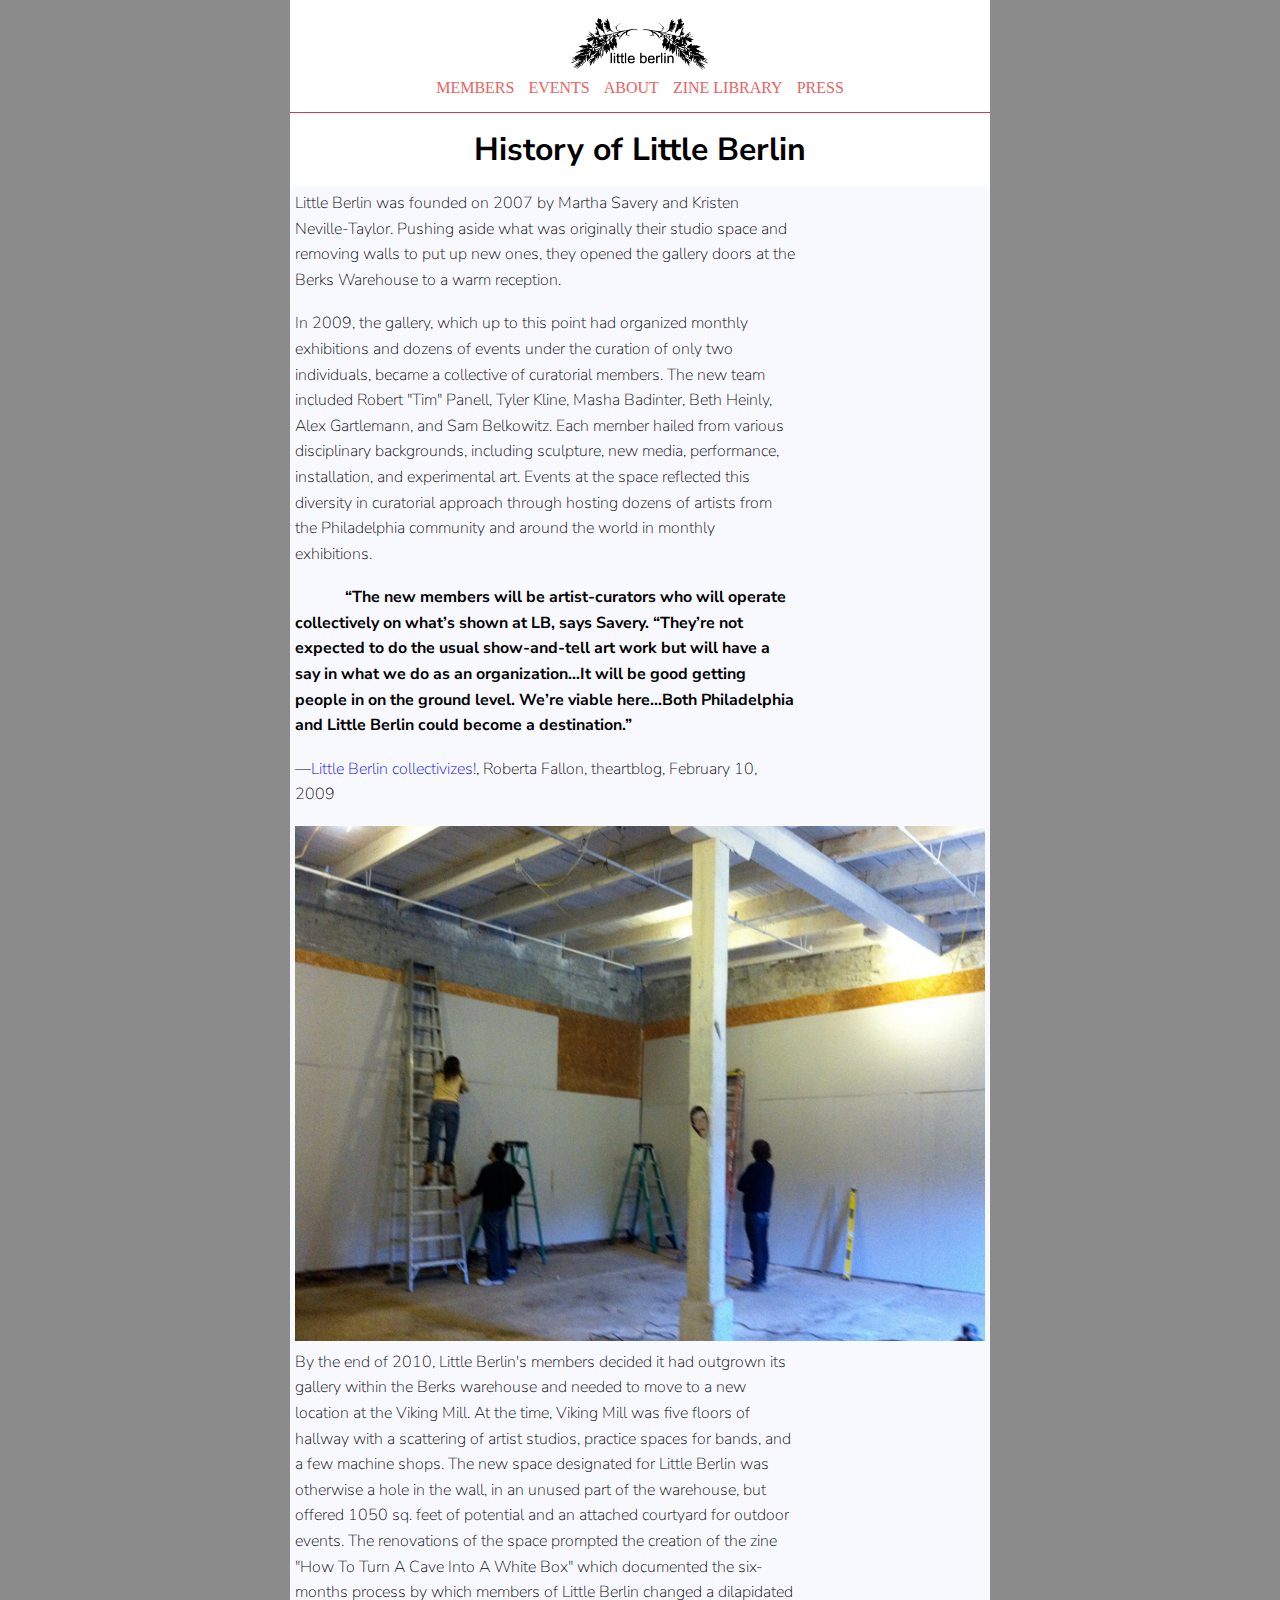
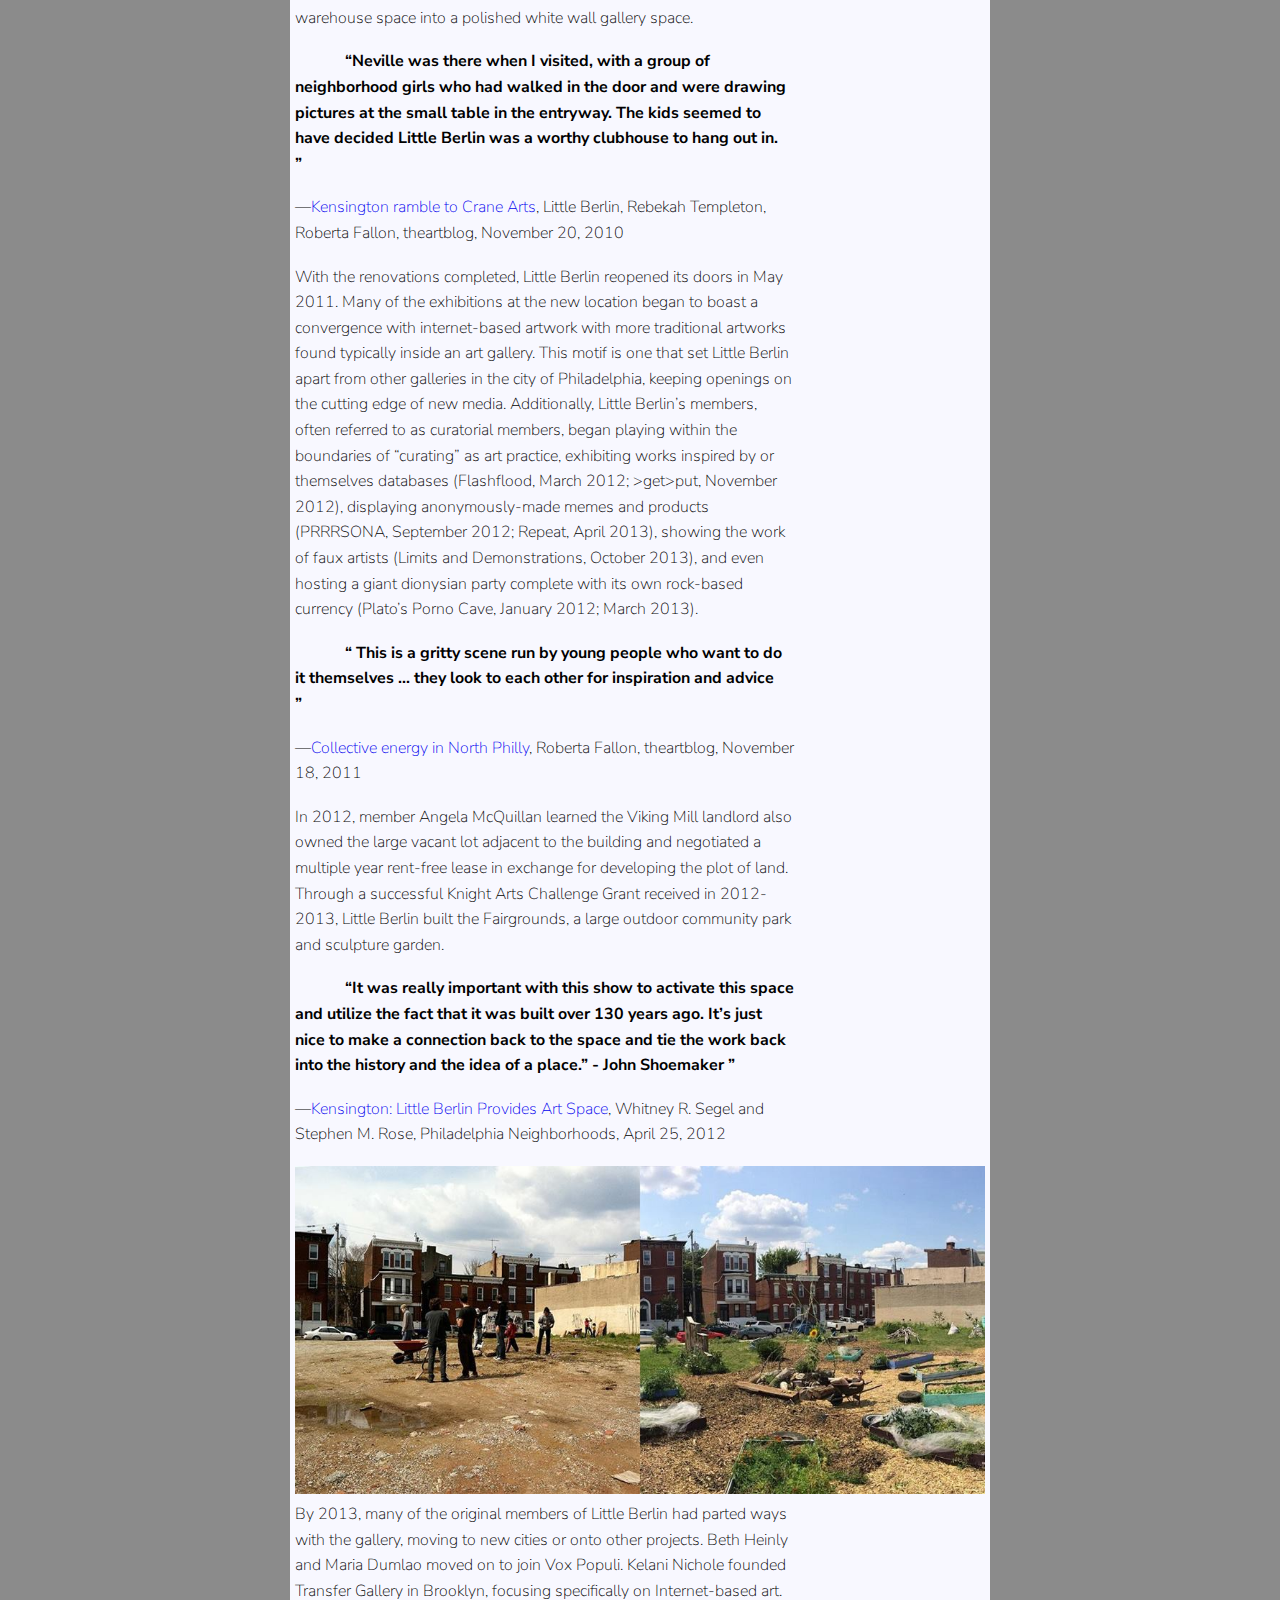
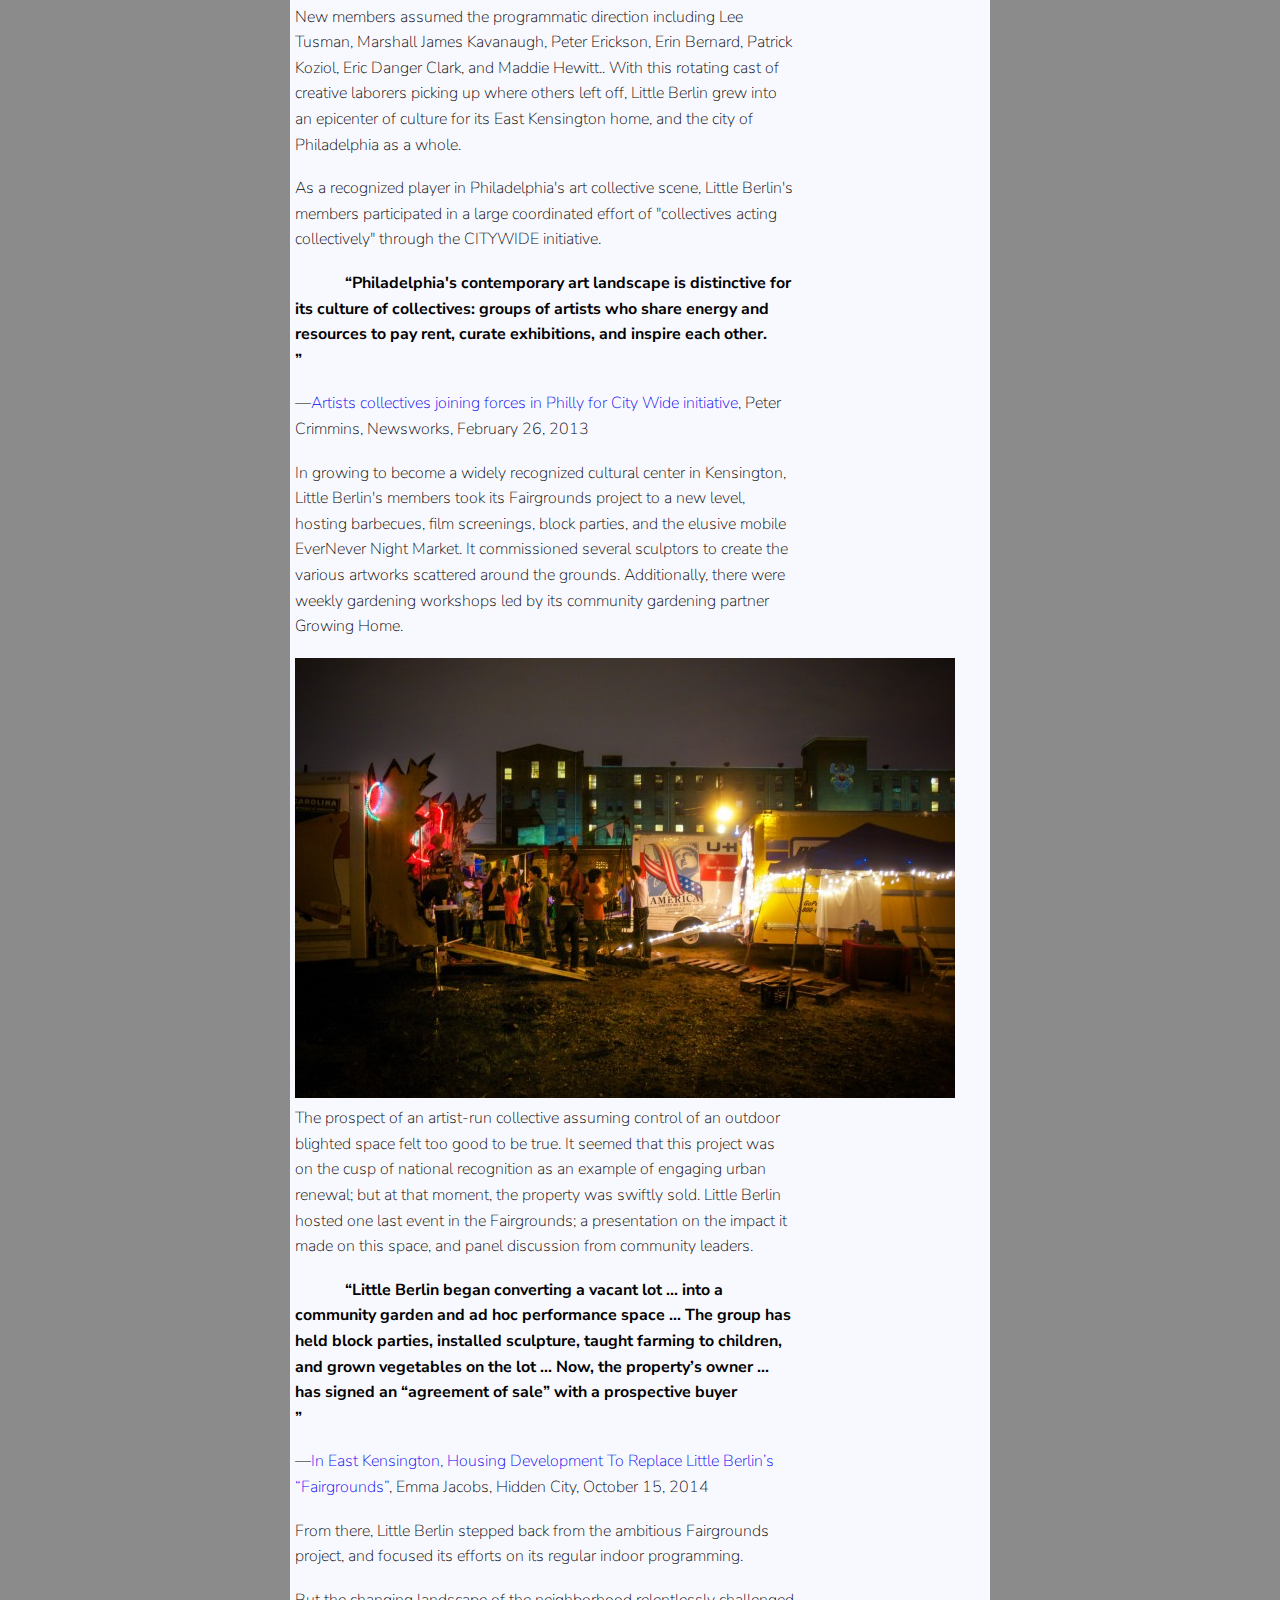
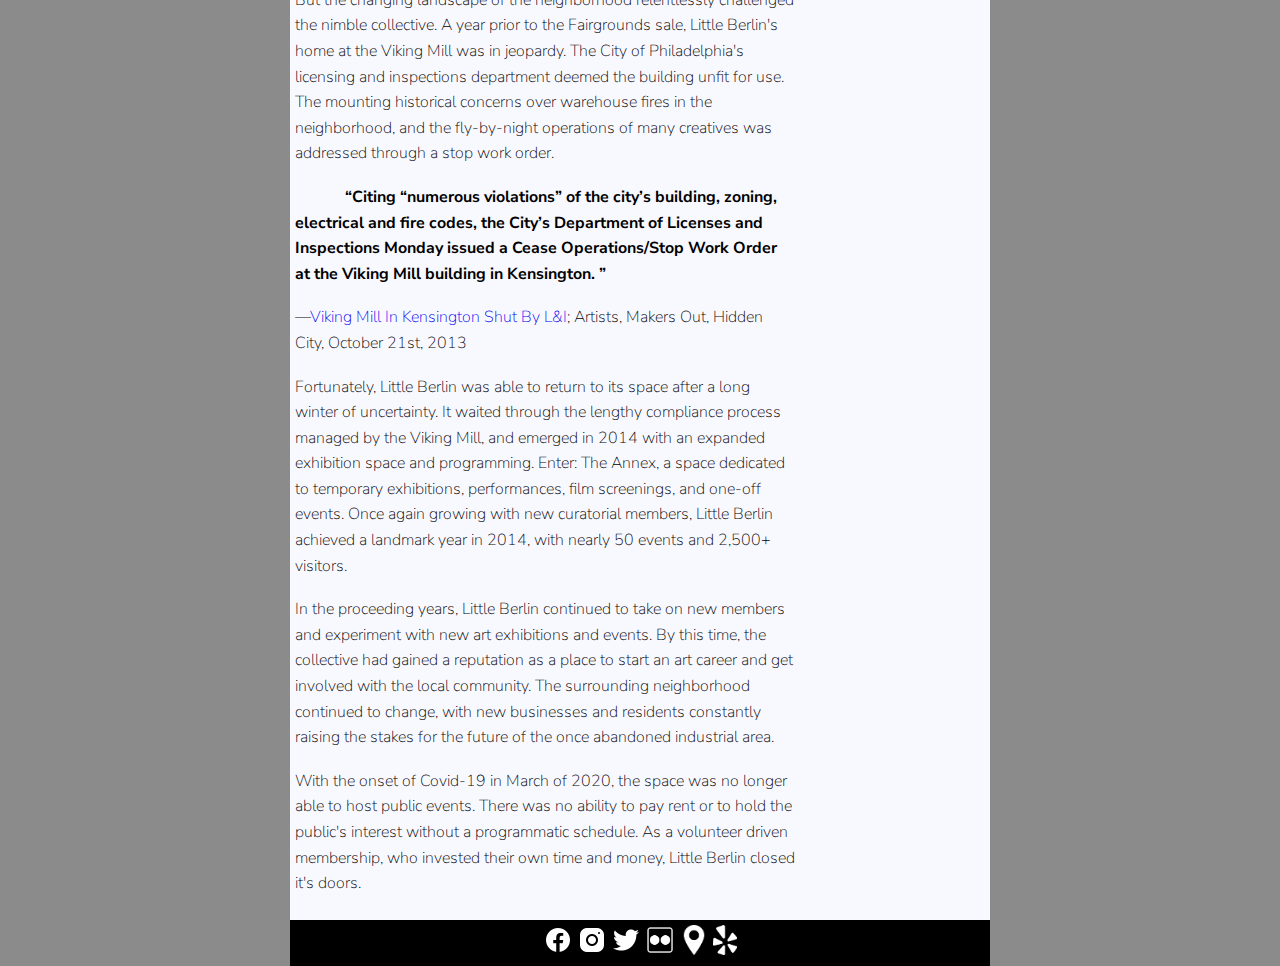
<file: history.html>
<!DOCTYPE html> 
 <html lang="en"> 
 <head> 
 <title>MEMBERS</title> 
 <link rel="stylesheet" href="assets/css/index.css"> 
 </head> 
<body> 


  <header>

    <div><img id="logo" src="assets/img/logo.png" alt="Little Berlin logo"></div>

    <nav>
      <a href="members.html">MEMBERS</a>
      <a href="events.html">EVENTS</a>
	<a href="about.html">ABOUT</a>
	<a href="zine_library.html">ZINE LIBRARY</a>
	<a href="press.html">PRESS</a>
    </nav>

  </header>

<h1>
		  History of Little Berlin</h1>
	  <div id="main">

		  <p>
Little Berlin was founded on 2007 by Martha Savery and Kristen Neville-Taylor. Pushing aside what was originally their studio space and removing walls to put up new ones, they opened the gallery doors at the Berks Warehouse to a warm reception. 

			  </p>
			  <p>In 2009, the gallery, which up to this point had organized monthly exhibitions and dozens of events under the curation of only two individuals, became a collective of curatorial members.  The new team included Robert "Tim" Panell, Tyler Kline, Masha Badinter, Beth Heinly, Alex Gartlemann, and Sam Belkowitz. Each member hailed from various disciplinary backgrounds, including sculpture, new media, performance, installation, and experimental art. Events at the space reflected this diversity in curatorial approach through hosting dozens of artists from the Philadelphia community and around the world in monthly exhibitions.


				  
</p>
		  <p>
		  <q>The new members will be artist-curators who will operate collectively on what’s shown at LB, says Savery. “They’re not expected to do the usual show-and-tell art work but will have a say in what we do as an organization…It will be good getting people in on the ground level. We’re viable here…Both Philadelphia and Little Berlin could become a destination.</q>
		  </p>
<p>
 &mdash;<a href="https://www.theartblog.org/2009/02/little-berlin-collectivizes/">Little Berlin collectivizes!</a>, Roberta Fallon, theartblog, February 10, 2009
			  </p>
		  <img src="assets/img/image-asset.jpeg" alt=""/>
		  <p>By the end of 2010, Little Berlin's members decided it had outgrown its gallery within the Berks warehouse and needed to move to a new location at the Viking Mill. At the time, Viking Mill was five floors of hallway with a scattering of artist studios, practice spaces for bands, and a few machine shops. The new space designated for Little Berlin was otherwise a hole in the wall, in an unused part of the warehouse, but offered 1050 sq. feet of potential and an attached courtyard for outdoor events. The renovations of the space prompted the creation of the zine "How To Turn A Cave Into A White Box" which documented the six-months process by which members of Little Berlin changed a dilapidated warehouse space into a polished white wall gallery space.

</p>
		  
<p>
			  <q>Neville was there when I visited, with a group of neighborhood girls who had walked in the door and were drawing pictures at the small table in the entryway. The kids seemed to have decided Little Berlin was a worthy clubhouse to hang out in.

</q>
</p>
		  <p>&mdash;<a href="https://www.theartblog.org/2010/11/kensington-ramble-to-crane-arts-little-berlin-rebbekah-templeton/">Kensington ramble to Crane Arts</a>, Little Berlin, Rebekah Templeton, Roberta Fallon, theartblog, November 20, 2010</p>
<p>With the renovations completed, Little Berlin reopened its doors in May 2011. Many of the exhibitions at the new location began to boast a convergence with internet-based artwork with more traditional artworks found typically inside an art gallery. This motif is one that set Little Berlin apart from other galleries in the city of Philadelphia, keeping openings on the cutting edge of new media. Additionally, Little Berlin’s members, often referred to as curatorial members, began playing within the boundaries of “curating” as art practice, exhibiting works inspired by or themselves databases (Flashflood, March 2012; >get>put, November 2012), displaying anonymously-made memes and products (PRRRSONA, September 2012; Repeat, April 2013), showing the work of faux artists (Limits and Demonstrations, October 2013), and even hosting a giant dionysian party complete with its own rock-based currency (Plato’s Porno Cave, January 2012; March 2013).
<p>
		  <q>
				  This is a gritty scene run by young people who want to do it themselves ... they look to each other for inspiration and advice

</q></p>
		  <p>&mdash;<a href="https://www.theartblog.org/2011/11/collective-energy-in-north-philly/">Collective energy in North Philly</a>, Roberta Fallon, theartblog, November 18, 2011</p>
<p>In 2012, member Angela McQuillan learned the Viking Mill landlord also owned the large vacant lot adjacent to the building and negotiated a multiple year rent-free lease in exchange for developing the plot of land. Through a successful Knight Arts Challenge Grant received in 2012-2013, Little Berlin built the Fairgrounds, a large outdoor community park and sculpture garden.
</p>
		  <p><q>It was really important with this show to activate this space and utilize the fact that it was built over 130 years ago. It’s just nice to make a connection back to the space and tie the work back into the history and the idea of a place.” - John Shoemaker

</q></p>
<p>&mdash;<a href="http://philadelphianeighborhoods.com/2012/04/25/kensington-little-berlin-provides-undefined-art-space/">Kensington: Little Berlin Provides Art Space</a>, Whitney R. Segel and Stephen M. Rose, Philadelphia Neighborhoods, April 25, 2012

</p>
		  <img src="assets/img/image-asset (1).jpeg" alt=""/>
		  <p>
		  By 2013, many of the original members of Little Berlin had parted ways with the gallery, moving to new cities or onto other projects. Beth Heinly and Maria Dumlao moved on to join Vox Populi. Kelani Nichole founded Transfer Gallery in Brooklyn, focusing specifically on Internet-based art. New members assumed the programmatic direction including Lee Tusman, Marshall James Kavanaugh, Peter Erickson, Erin Bernard, Patrick Koziol, Eric Danger Clark, and Maddie Hewitt.. With this rotating cast of creative laborers picking up where others  left off, Little Berlin grew into an epicenter of culture for its East Kensington home, and the city of Philadelphia as a whole. </p>
<p>
As a recognized player in Philadelphia's art collective scene, Little Berlin's members participated in a large coordinated effort of "collectives acting collectively" through the CITYWIDE initiative. </p>
		  
		  <p>
		  <q>Philadelphia's contemporary art landscape is distinctive for its culture of collectives: groups of artists who share energy and resources to pay rent, curate exhibitions, and inspire each other.

</q></p>
		  <p>
		  &mdash;<a href="https://web.archive.org/web/20130308230620/http://www.newsworks.org/index.php/local/arts-culture/51561-artists-collectives-joining-forces-in-philly-for-city-wide-initiative">Artists collectives joining forces in Philly for City Wide initiative</a>, Peter Crimmins, Newsworks, February 26, 2013

</p>
		  
		  
<p>In growing to become a widely recognized cultural center in Kensington, Little Berlin's members took its Fairgrounds project to a new level, hosting barbecues, film screenings, block parties, and the elusive mobile EverNever Night Market. It commissioned several sculptors to create the various artworks scattered around the grounds. Additionally, there were weekly gardening workshops led by its community gardening partner Growing Home. 
</p>
<img src="assets/img/image-asset (2).jpeg" alt=""/>
<p>The prospect of an artist-run collective assuming control of an outdoor blighted space felt too good to be true. It seemed that this project was on the cusp of national recognition as an example of engaging urban renewal; but at that moment, the property was swiftly sold. Little Berlin hosted one last event in the Fairgrounds; a presentation on the impact it made on this space, and panel discussion from community leaders.
</p>
		  
		  <p><q>Little Berlin began converting a vacant lot ... into a community garden and ad hoc performance space ... The group has held block parties, installed sculpture, taught farming to children, and grown vegetables on the lot ... Now, the property’s owner ... has signed an “agreement of sale” with a prospective buyer

</q></p>
		  <p>&mdash;<a href="https://hiddencityphila.org/2014/10/in-east-kensington-housing-development-to-replace-little-berlins-fairgrounds/">In East Kensington, Housing Development To Replace Little Berlin’s “Fairgrounds”</a>, Emma Jacobs, Hidden City, October 15, 2014

</p>
		  
		  <p>From there, Little Berlin stepped back from the ambitious Fairgrounds project, and focused its efforts on its regular indoor programming. 

</p>

<p>But the changing landscape of the neighborhood relentlessly challenged the nimble collective. A year prior to the Fairgrounds sale, Little Berlin's home at the Viking Mill was in jeopardy. The City of Philadelphia's licensing and inspections department deemed the building unfit for use. The mounting historical concerns over warehouse fires in the neighborhood, and the fly-by-night operations of many creatives was addressed through a stop work order.
</p>
<p><q>Citing “numerous violations” of the city’s building, zoning, electrical and fire codes, the City’s Department of Licenses and Inspections Monday issued a Cease Operations/Stop Work Order at the Viking Mill building in Kensington.

</q></p>
		  <p>&mdash;<a href="https://hiddencityphila.org/2013/10/viking-mill-in-kensington-shut-by-l-artists-makers-out/">Viking Mill In Kensington Shut By L&amp;I</a>; Artists, Makers Out, Hidden City, October 21st, 2013

</p>
<p>Fortunately, Little Berlin was able to return to its space after a long winter of uncertainty. It waited through the lengthy compliance process managed by the Viking Mill, and emerged in 2014 with an expanded exhibition space and programming. Enter: The Annex, a space dedicated to temporary exhibitions, performances, film screenings, and one-off events. Once again growing with new curatorial members, Little Berlin achieved a landmark year in 2014, with nearly 50 events and 2,500+ visitors.

</p>
		  <p>
		  In the proceeding years, Little Berlin continued to take on new members and experiment with new art exhibitions and events. By this time, the collective had gained a reputation as a place to start an art career and get involved with the local community. The surrounding neighborhood continued to change, with new businesses and residents constantly raising the stakes for the future of the once abandoned industrial area. 
		  </p>
		  <p>With the onset of Covid-19 in March of 2020, the space was no longer able to host public events. There was no ability to pay rent or to hold the public's interest without a programmatic schedule. As a volunteer driven membership, who invested their own time and money, Little Berlin closed it's doors.

</p>
</body>
  </div>
  <footer>
<a href="https://www.facebook.com/Little-Berlin-74809881185/"><img src="assets/img/icons8-facebook-30-white.png"></img></a>
<a href="https://www.instagram.com/little_berlin/"><img src="assets/img/icons8-instagram-30-white.png"></img></a>
<a href="https://twitter.com/little_berlin"><img src="assets/img/icons8-twitter-30-white.png"></img></a>
<a href="https://www.flickr.com/photos/littleberlin/albums"><img style="width: 30px" src="assets/img/icons8-flickr-50-white.png"></img></a>
<a href="https://goo.gl/maps/asu64fDcwapwGHmu8"><img style="height: 30px" src="assets/img/275-2753950_calendar-icon-png-black-and-white-download-google.png"></img></a>
<a href="https://www.yelp.com/biz/little-berlin-philadelphia"><img style="height: 30px" src="assets/img/Daco_4860141.png"></img></a>
  </footer>
 </body>
</html>
</file>
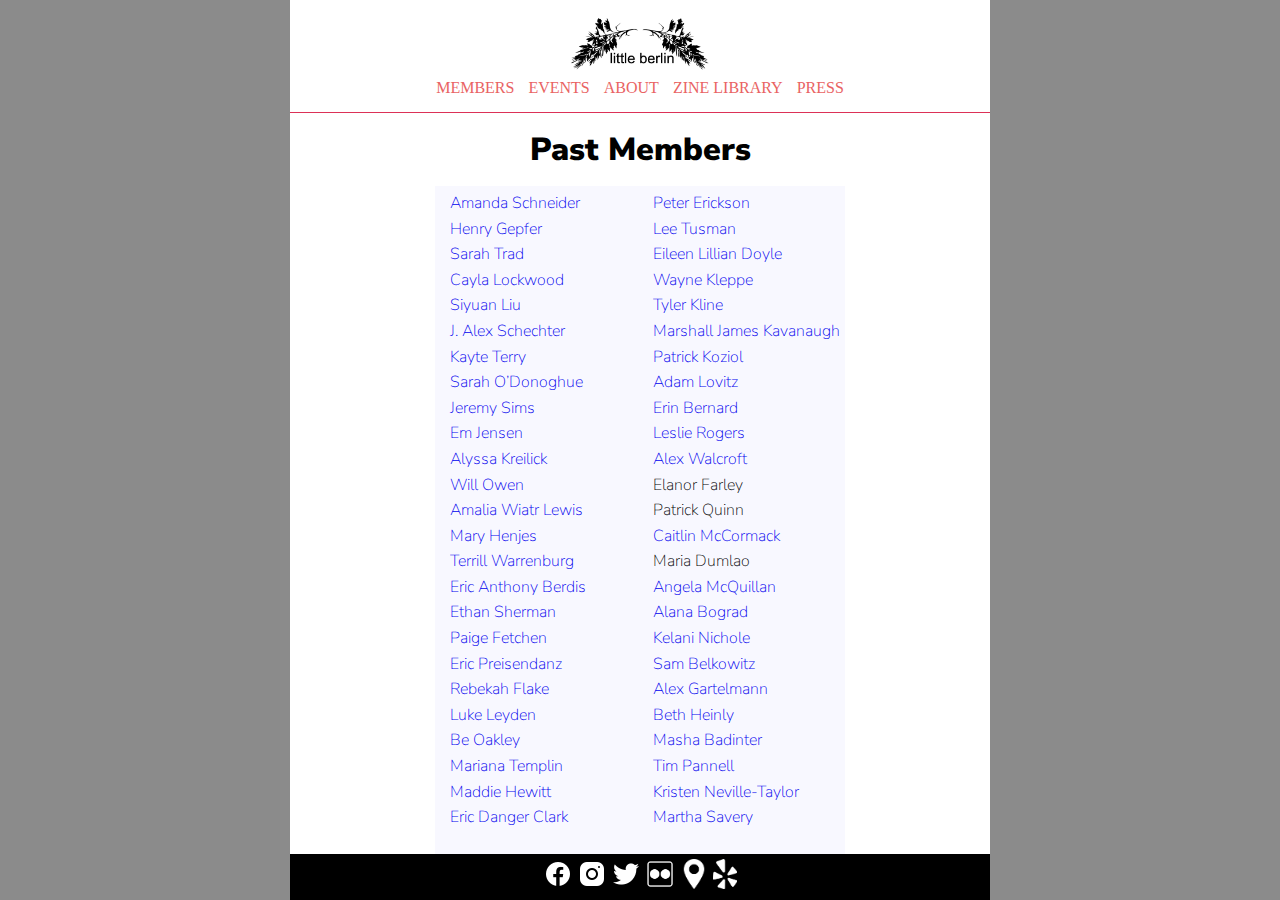
<file: members.html>
<!DOCTYPE html> 
 <html lang="en"> 
 <head> 
 <title>MEMBERS</title> 
 <link rel="stylesheet" href="assets/css/members.css"> 
 </head> 
<body> 


  <header>

    <div><img id="logo" src="assets/img/logo.png" alt="Little Berlin logo"></div>

    <nav>
      <a href="members.html">MEMBERS</a>
      <a href="events.html">EVENTS</a>
	<a href="about.html">ABOUT</a>
	<a href="zine_library.html">ZINE LIBRARY</a>
	<a href="press.html">PRESS</a>
    </nav>

  </header>


<h1><strong>Past Members</strong></h1>

	  <div id="main">
<ul>
  <li><a href="http://www.littleberlin.org/amanda-schneider">Amanda Schneider</a></li>
  <li><a href="http://www.littleberlin.org/henry-gepfer?rq=henry">Henry Gepfer</a></li>
  <li><a href="http://www.littleberlin.org/sarah-trad">Sarah Trad</a></li>
  <li><a href="http://www.littleberlin.org/cayla">Cayla Lockwood</a></li> 
  <li><a href="http://www.littleberlin.org/siyuan">Siyuan Liu</a> </li>
  <li><a href="http://www.littleberlin.org/jalexschechter">J. Alex Schechter</a> </li>
  <li><a href="/kayte">Kayte Terry</a> </li>
  <li><a href="/sarah-odonoghue">Sarah O’Donoghue</a> </li>
  <li><a href="/jeremy-sims">Jeremy Sims</a></li>
  <li><a href="/em-jensen">Em Jensen</a></li>
  <li><a href="/alyssa">Alyssa Kreilick</a></li>
  <li><a href="/will">Will Owen</a></li>
  <li><a href="/amalia-wiatr">Amalia Wiatr Lewis</a></li>
  <li><a href="/mary-henjes">Mary Henjes</a></li>
  <li><a href="/terrill">Terrill Warrenburg</a></li>
  <li><a href="/eric-anthony">Eric Anthony Berdis</a></li>
  <li><a href="/ethan">Ethan Sherman</a></li>
  <li><a href="/paige">Paige Fetchen</a></li>
  <li><a href="http://www.littleberlin.org/eric-p">Eric Preisendanz</a></li>
  <li><a href="http://www.littleberlin.org/rebekah">Rebekah Flake</a></li>
  <li><a href="http://www.littleberlin.org/luke">Luke Leyden</a></li>
  <li><a href="/brett">Be Oakley</a></li>
  <li><a href="/mariana">Mariana Templin</a></li>
  <li><a href="/maddie">Maddie Hewitt</a></li>
  <li><a href="/eric">Eric Danger Clark</a></li> 
  <li><a href="/peter">Peter Erickson</a></li> 
  <li><a href="/lee">Lee Tusman</a></li>
  <li> <a href="/eileen">Eileen Lillian Doyle</a> </li>
  <li><a href="/wayne">Wayne Kleppe</a></li>
  <li><a href="/tyler-kline">Tyler Kline</a></li>
  <li><a href="/marshall-james-kavnaugh">Marshall James Kavanaugh</a></li>
  <li><a href="/patrick-koziol">Patrick Koziol</a></li>
  <li><a href="/adam-lovitz">Adam Lovitz</a> </li>
  <li><a href="/erinbernard">Erin Bernard</a> </li>
  <li><a href="/leslierogers">Leslie Rogers</a></li>
  <li><a href="/alex-walcroft">Alex Walcroft</a></li>
  <li>Elanor Farley </li>
  <li>Patrick Quinn </li>
  <li><a href="/caitlin">Caitlin McCormack</a></li>
  <li>Maria Dumlao </li>
  <li><a href="/angela-mcquillan">Angela McQuillan</a> </li>
  <li><a href="/alanabograd">Alana Bograd</a></li>
  <li><a href="/kelaninichole">Kelani Nichole</a> </li>
  <li><a href="/sam-belkowitz">Sam Belkowitz</a></li>
  <li><a href="/alexgartlemann">Alex Gartelmann</a></li>
  <li><a href="/bethheinly">Beth Heinly</a> </li>
  <li><a href="/masha">Masha Badinter</a></li>
  <li><a href="/timpannell">Tim Pannell</a> </li>
  <li><a href="/kristennevilletaylor">Kristen Neville-Taylor</a></li>
  <li><a href="/marthasavery">Martha Savery</a></li>
</ul>
</body>
  </div>
  <footer>
<a href="https://www.facebook.com/Little-Berlin-74809881185/"><img src="assets/img/icons8-facebook-30-white.png"></img></a>
<a href="https://www.instagram.com/little_berlin/"><img src="assets/img/icons8-instagram-30-white.png"></img></a>
<a href="https://twitter.com/little_berlin"><img src="assets/img/icons8-twitter-30-white.png"></img></a>
<a href="https://www.flickr.com/photos/littleberlin/albums"><img style="width: 30px" src="assets/img/icons8-flickr-50-white.png"></img></a>
<a href="https://goo.gl/maps/asu64fDcwapwGHmu8"><img style="height: 30px" src="assets/img/275-2753950_calendar-icon-png-black-and-white-download-google.png"></img></a>
<a href="https://www.yelp.com/biz/little-berlin-philadelphia"><img style="height: 30px" src="assets/img/Daco_4860141.png"></img></a>
  </footer>
 </body>
</html>
</file>
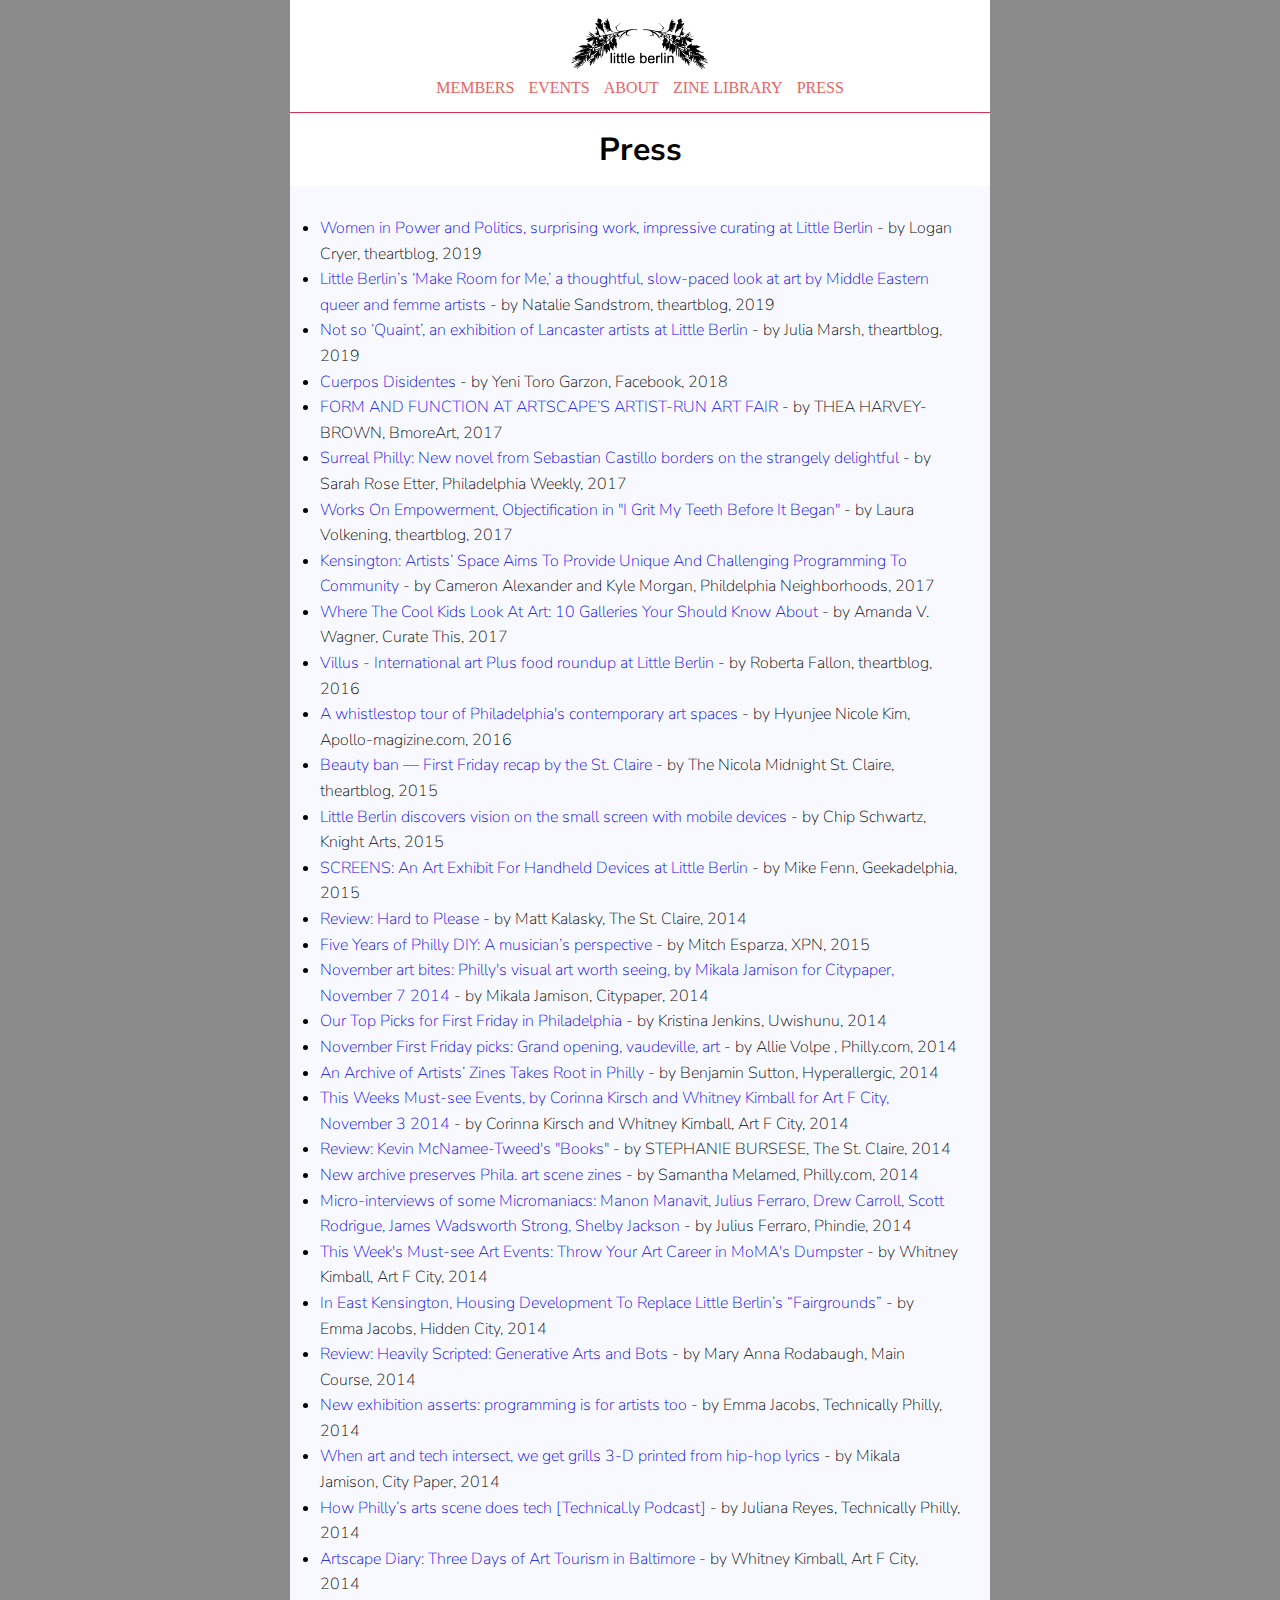
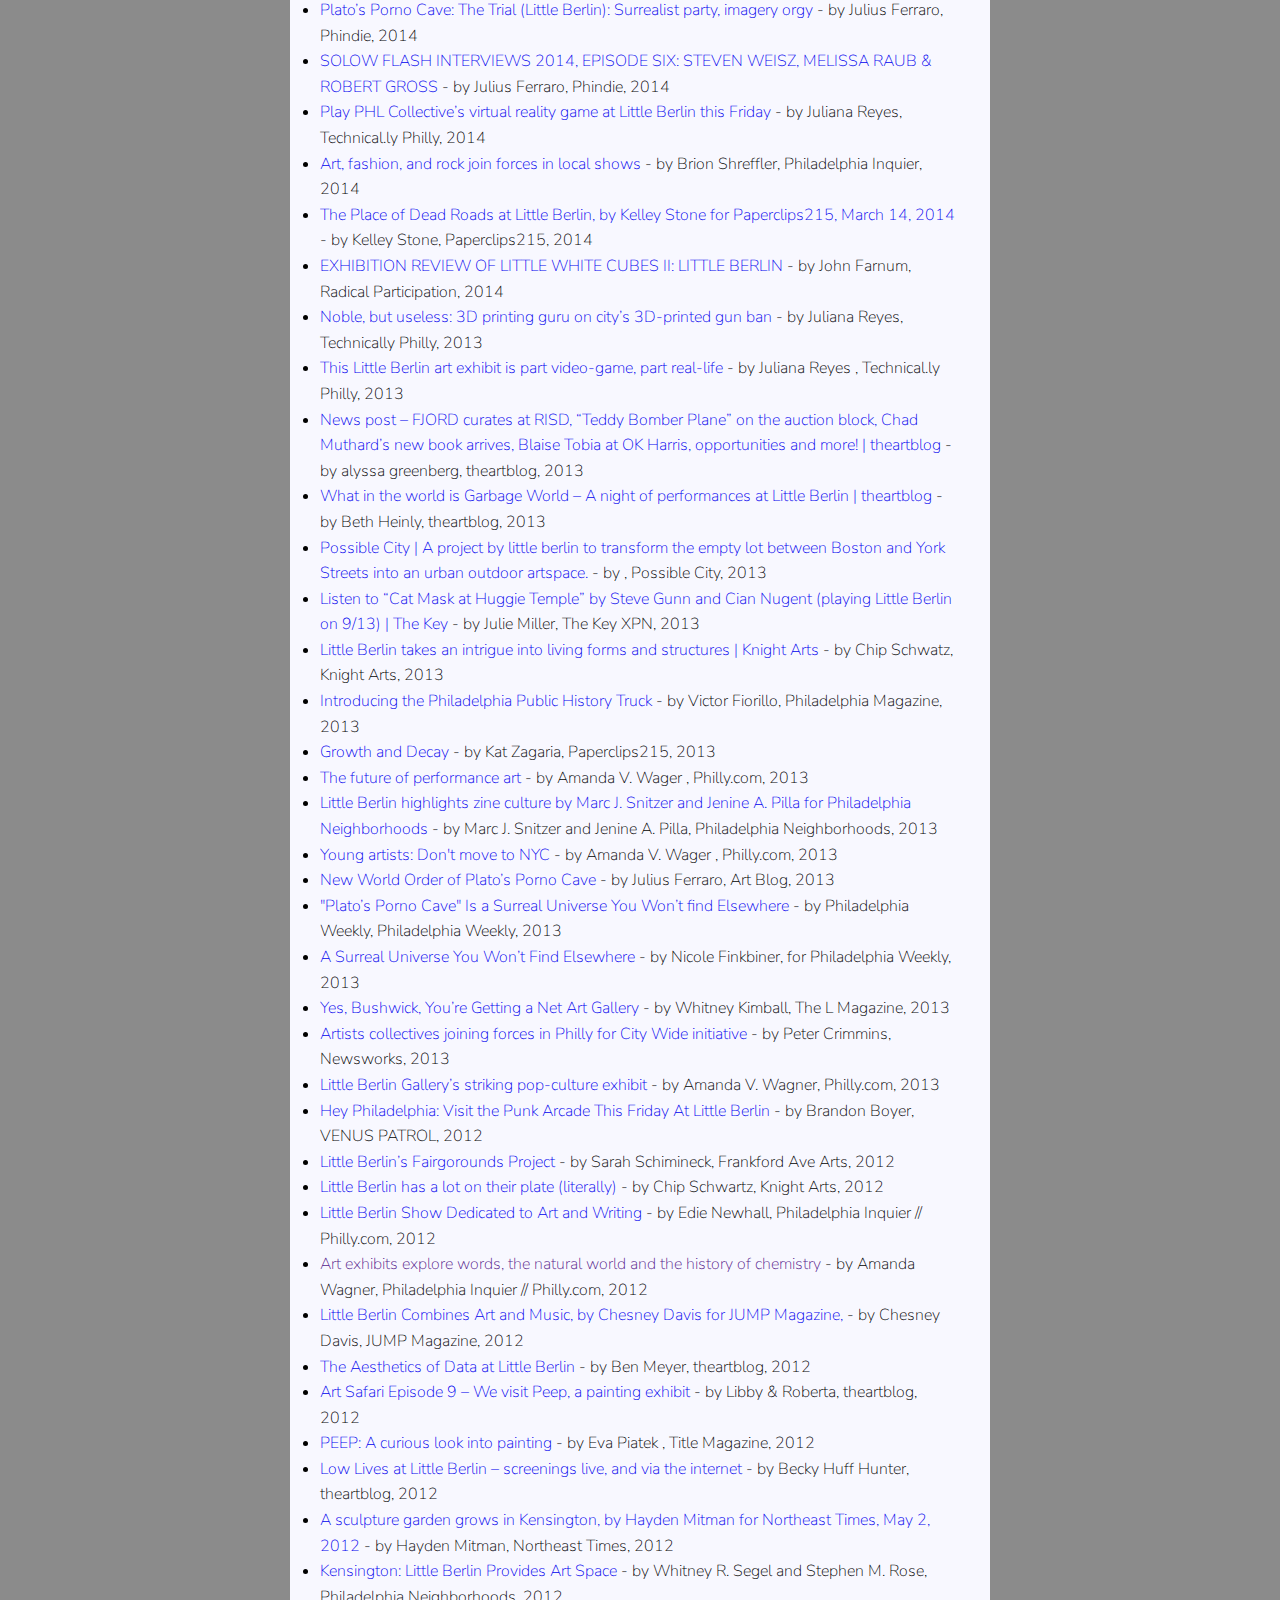
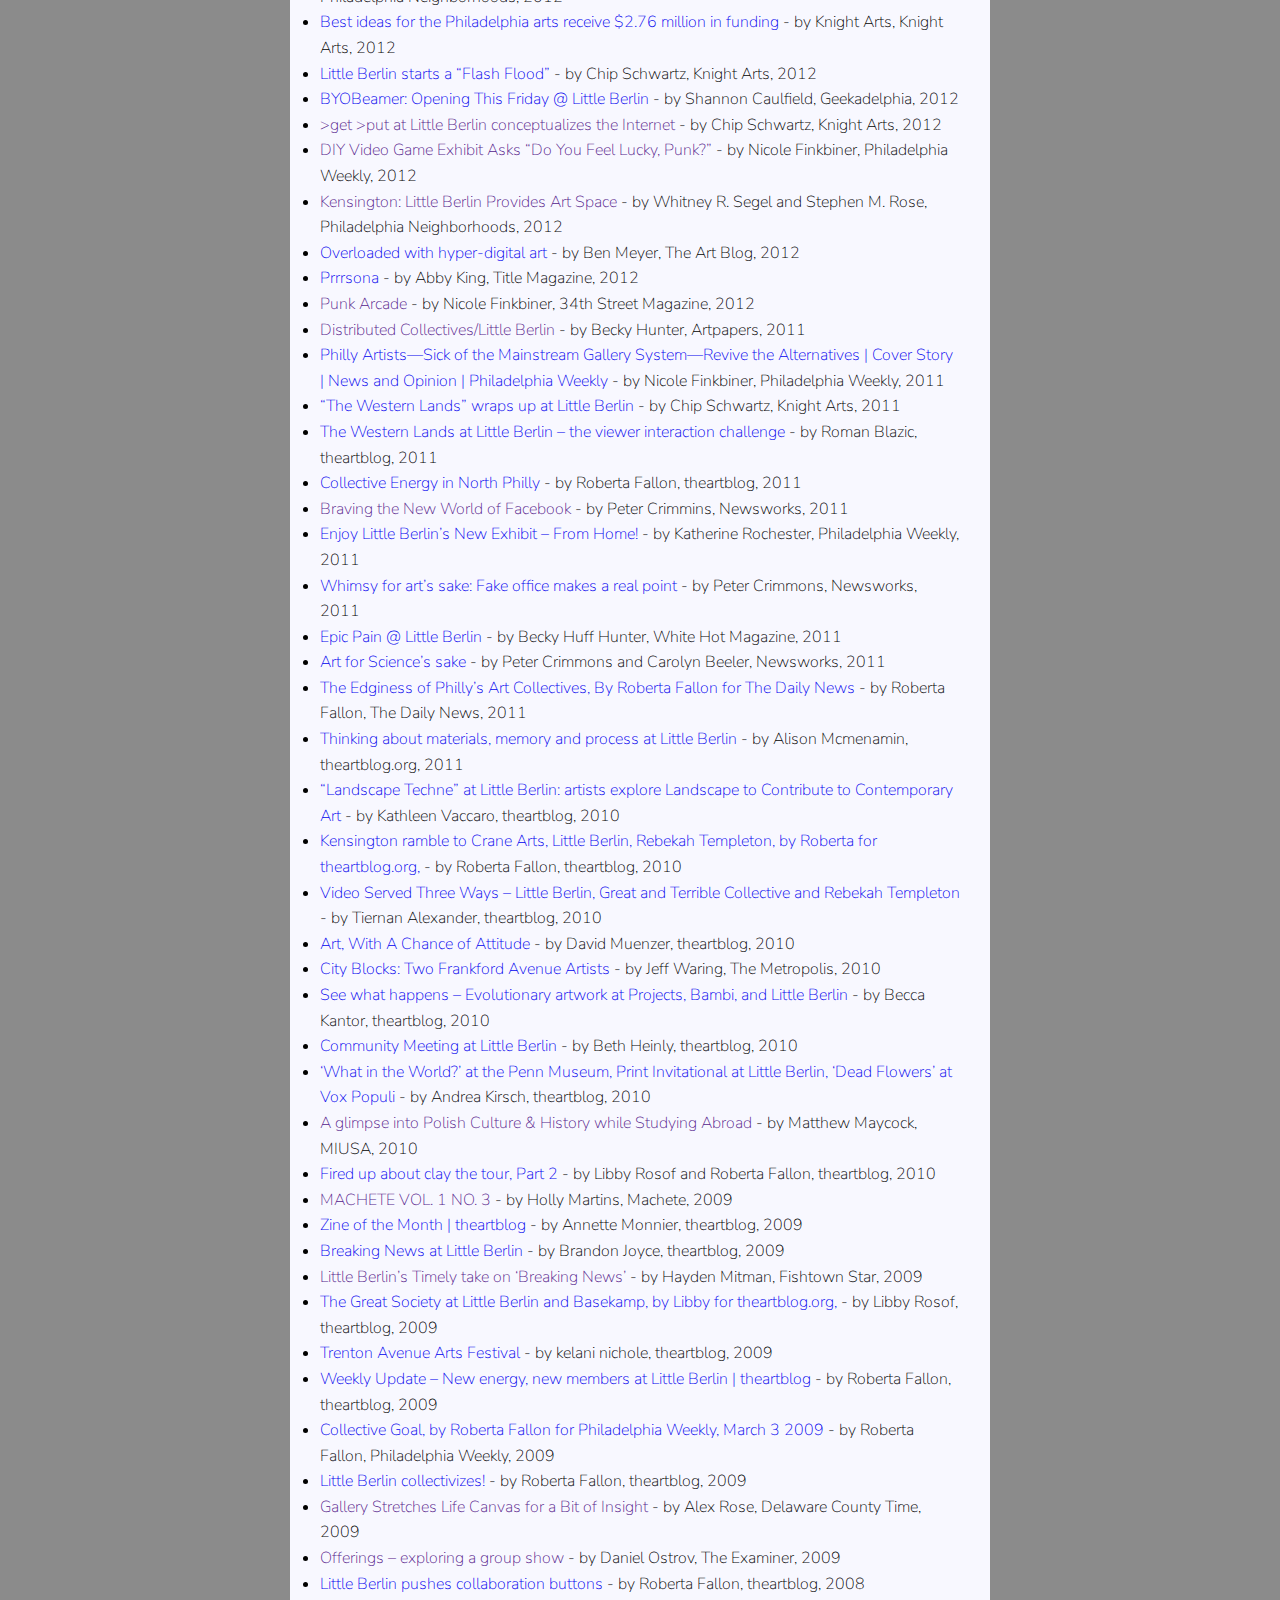
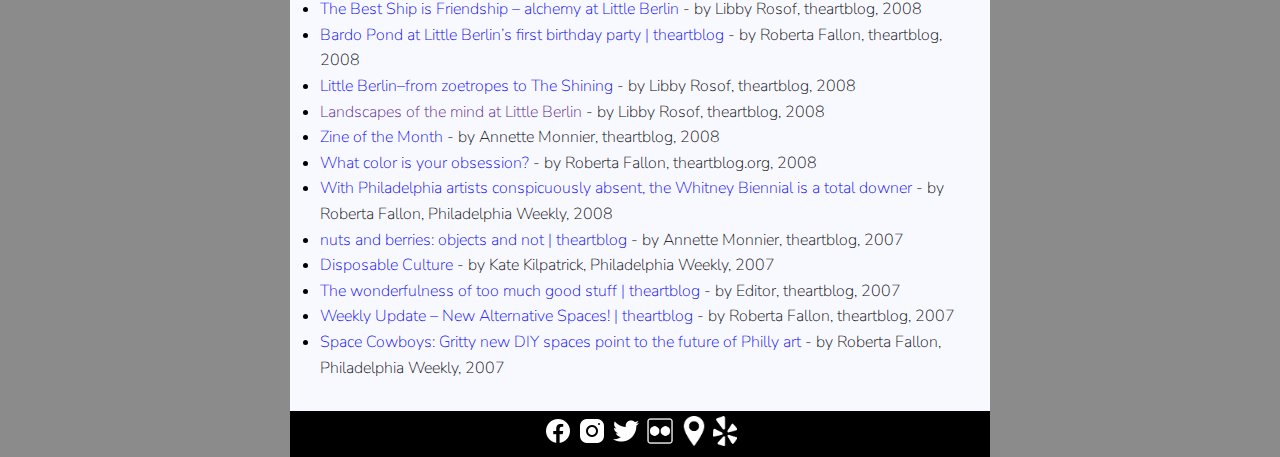
<file: press.html>
<!DOCTYPE html> 
 <html lang="en"> 
 <head> 
 <title>MEMBERS</title> 
 <link rel="stylesheet" href="assets/css/index.css"> 
 </head> 
<body> 


  <header>

    <div><img id="logo" src="assets/img/logo.png" alt="Little Berlin logo"></div>

    <nav>
      <a href="members.html">MEMBERS</a>
      <a href="events.html">EVENTS</a>
	<a href="about.html">ABOUT</a>
	<a href="zine_library.html">ZINE LIBRARY</a>
	<a href="press.html">PRESS</a>
    </nav>

  </header>

<h1>
		  Press</h1>
	  <div id="main">
<ul>
<li><a href="https://www.theartblog.org/2019/09/19-5-women-in-power-and-politics-surprising-work-impressive-curating-at-little-berlin/">Women in Power and Politics, surprising work, impressive curating at Little Berlin</a> - by Logan Cryer, theartblog, 2019</li>
<li><a href="https://www.theartblog.org/2019/06/little-berlins-make-room-for-me-a-thoughtful-slow-paced-look-at-art-by-middle-eastern-queer-and-femme-artists/">Little Berlin’s ‘Make Room for Me,’ a thoughtful, slow-paced look at art by Middle Eastern queer and femme artists</a> - by Natalie Sandstrom, theartblog, 2019</li>
<li><a href="https://www.theartblog.org/2019/04/not-so-quaint-an-exhibition-of-lancaster-artists-at-little-berlin/">Not so ‘Quaint’, an exhibition of Lancaster artists at Little Berlin</a> - by Julia Marsh, theartblog, 2019</li>
<li><a href="https://www.facebook.com/yeni.toro/videos/10155861396128264/">Cuerpos Disidentes</a> - by Yeni Toro Garzon, Facebook, 2018</li>
<li><a href="http://www.bmoreart.com/2017/07/form-and-function-at-artscapes-artist-run-art-fair.html">FORM AND FUNCTION AT ARTSCAPE’S ARTIST-RUN ART FAIR</a> - by THEA HARVEY-BROWN, BmoreArt, 2017</li>
<li><a href="http://www.philadelphiaweekly.com/arts/surreal-philly-new-novel-from-sebastian-castillo-borders-on-the/article_44fb834e-7233-11e7-adc5-eb4116218bb4.html">Surreal Philly: New novel from Sebastian Castillo borders on the strangely delightful</a> - by Sarah Rose Etter, Philadelphia Weekly, 2017</li>
<li><a href="https://www.theartblog.org/2017/06/works-on-empowerment-objectification-in-i-grit-my-teeth-before-it-began-at-little-berlin/">Works On Empowerment, Objectification in "I Grit My Teeth Before It Began"</a> - by Laura Volkening, theartblog, 2017</li>
<li><a href="http://philadelphianeighborhoods.com/2017/04/22/kensington-artists-space-aims-to-provide-unique-and-challenging-programming-to-community/">Kensington: Artists’ Space Aims To Provide Unique And Challenging Programming To Community</a> - by Cameron Alexander and Kyle Morgan, Phildelphia Neighborhoods, 2017</li>
<li><a href="http://curatethisphilly.com/2017/03/03/where-the-cool-kids-look-at-art-10-galleries-you-should-know-about/">Where The Cool Kids Look At Art: 10 Galleries Your Should Know About</a> - by Amanda V. Wagner, Curate This, 2017</li>
<li><a href="http://www.theartblog.org/2016/08/judith-schaechterjustin-tyners-contemporary-stained-glass-excellence-gallery-shout-outs-penn-humanities-forum-hosts-rebecca-solnit-plus-opportunities/">Villus - International art Plus food roundup at Little Berlin</a> - by Roberta Fallon, theartblog, 2016</li>
<li><a href="http://www.apollo-magazine.com/a-whistlestop-tour-of-philadelphias-contemporary-art-spaces/">A whistlestop tour of Philadelphia's contemporary art spaces</a> - by Hyunjee Nicole Kim, Apollo-magizine.com, 2016</li>
<li><a href="http://www.theartblog.org/2015/04/beauty-ban-first-friday-recap-by-the-st-claire/">Beauty ban — First Friday recap by the St. Claire</a> - by The Nicola Midnight St. Claire, theartblog, 2015</li>
<li><a href="http://www.knightarts.org/community/philadelphia/little-berlin-screens">Little Berlin discovers vision on the small screen with mobile devices</a> - by Chip Schwartz, Knight Arts, 2015</li>
<li><a href="http://www.geekadelphia.com/2015/03/30/screens-an-art-exhibit-for-handheld-devices-at-little-berlin/">SCREENS: An Art Exhibit For Handheld Devices at Little Berlin</a> - by Mike Fenn, Geekadelphia, 2015</li>
<li><a href="http://the-st-claire.com/reviews/2014/12/hard-to-please-at-little-berlin/">Review: Hard to Please</a> - by Matt Kalasky, The St. Claire, 2014</li>
	
	
<li><a href="https://xpn.org/2015/03/09/five-years-philly-diy-musicians-perspective/">Five Years of Philly DIY: A musician’s perspective</a> - by Mitch Esparza, XPN, 2015</li>

	
	
	
<li><a href="http://citypaper.net/blogs/november-art-bites-phillys-visual-art-worth-seeing/">November art bites: Philly's visual art worth seeing, by Mikala Jamison for Citypaper, November 7 2014</a> - by Mikala Jamison, Citypaper, 2014</li>
<li><a href="http://www.uwishunu.com/2014/11/our-top-picks-for-first-friday-in-philadelphia-with-vaudeville-at-the-barnes-bubbles-at-joan-shepp-late-night-at-fringearts-and-more-this-friday-november-7/">Our Top Picks for First Friday in Philadelphia</a> - by Kristina Jenkins, Uwishunu, 2014</li>
<li><a href="http://www.philly.com/philly/blogs/things_to_do/November-First-Friday-picks-Grand-opening-vaudeville-art.html">November First Friday picks: Grand opening, vaudeville, art</a> - by Allie Volpe , Philly.com, 2014</li>
<li><a href="http://hyperallergic.com/159454/an-archive-of-artists-zines-takes-root-in-philly/">An Archive of Artists’ Zines Takes Root in Philly</a> - by Benjamin Sutton, Hyperallergic, 2014</li>
<li><a href="http://artfcity.com/2014/11/03/this-weeks-must-see-art-events-get-your-ass-to-this-contemporary-fluxus-theater-event/">This Weeks Must-see Events, by Corinna Kirsch and Whitney Kimball for Art F City, November 3 2014</a> - by Corinna Kirsch and Whitney Kimball, Art F City, 2014</li>
<li><a href="http://the-st-claire.com/reviews/2014/10/kevin-mcnamee-tweed-at-little-berlin/">Review: Kevin McNamee-Tweed's "Books"</a> - by STEPHANIE BURSESE, The St. Claire, 2014</li>
<li><a href="https://www.inquirer.com/philly/entertainment/20141029_New_archive_preserves_Phila__art_scene_zines.html">New archive preserves Phila. art scene zines</a> - by Samantha Melamed, Philly.com, 2014</li>
<li><a href="http://phindie.com/micromanias-interviews-6043/">Micro-interviews of some Micromaniacs: Manon Manavit, Julius Ferraro, Drew Carroll, Scott Rodrigue, James Wadsworth Strong, Shelby Jackson</a> - by Julius Ferraro, Phindie, 2014</li>
<li><a href="http://artfcity.com/2014/10/20/this-weeks-must-see-art-events-throw-your-art-career-in-momas-dumpster/">This Week's Must-see Art Events: Throw Your Art Career in MoMA's Dumpster</a> - by Whitney Kimball, Art F City, 2014</li>
<li><a href="http://hiddencityphila.org/2014/10/in-east-kensington-housing-development-to-replace-little-berlins-fairgrounds/">In East Kensington, Housing Development To Replace Little Berlin’s “Fairgrounds”</a> - by Emma Jacobs, Hidden City, 2014</li>
<li><a href="http://maincoursephl.com/reviews/little-berlin.html">Review: Heavily Scripted: Generative Arts and Bots</a> - by Mary Anna Rodabaugh, Main Course, 2014</li>
<li><a href="http://technical.ly/philly/2014/10/03/new-exhibition-asserts-programming-artists/">New exhibition asserts: programming is for artists too</a> - by Emma Jacobs, Technically Philly, 2014</li>
<li><a href="http://citypaper.net/Blogs/When-art-and-tech-intersect-we-get-grills-3-D-printed-from-hip-hop-lyrics">When art and tech intersect, we get grills 3-D printed from hip-hop lyrics</a> - by Mikala Jamison, City Paper, 2014</li>
<li><a href="http://technical.ly/philly/2014/08/05/philly-arts-tech-podcast/">How Philly’s arts scene does tech [Technical.ly Podcast]</a> - by Juliana Reyes, Technically Philly, 2014</li>
<li><a href="http://artfcity.com/2014/07/23/artscape-diary-three-days-of-art-tourism-in-baltimore/">Artscape Diary: Three Days of Art Tourism in Baltimore</a> - by Whitney Kimball, Art F City, 2014</li>
<li><a href="http://phindie.com/platos-porno-cave-the-trial-little-berlin-surrealist-party-imagery-orgy-4263/">Plato’s Porno Cave: The Trial (Little Berlin): Surrealist party, imagery orgy</a> - by Julius Ferraro, Phindie, 2014</li>
<li><a href="http://phindie.com/solow-flash-interviews-2014-episode-six-steven-weisz-melissa-raub-robert-gross-4157/">SOLOW FLASH INTERVIEWS 2014, EPISODE SIX: STEVEN WEISZ, MELISSA RAUB & ROBERT GROSS</a> - by Julius Ferraro, Phindie, 2014</li>
<li><a href="http://technical.ly/philly/2014/05/08/little-berlin-peter-erickson/">Play PHL Collective’s virtual reality game at Little Berlin this Friday</a> - by Juliana Reyes, Technical.ly Philly, 2014</li>
<li><a href="https://www.inquirer.com/philly/entertainment/arts/20140424_Art__fashion__and_rock_join_forces_in_local_shows.html">Art, fashion, and rock join forces in local shows</a> - by Brion Shreffler, Philadelphia Inquier, 2014</li>
<li><a href="http://www.paperclips215.com/the-place-of-dead-roads-at-little-berlin/">The Place of Dead Roads at Little Berlin, by Kelley Stone for Paperclips215, March 14, 2014</a> - by Kelley Stone, Paperclips215, 2014</li>
<li><a href="https://imperfectcitydcca.wordpress.com/2014/02/12/exhibition-review-of-little-white-cubes-ii-little-berlin-at-the-dcca/">EXHIBITION REVIEW OF LITTLE WHITE CUBES II: LITTLE BERLIN</a> - by John Farnum, Radical Participation, 2014</li>
<li><a href="http://technical.ly/philly/2013/12/10/3d-printed-gun-nextfab/">Noble, but useless: 3D printing guru on city’s 3D-printed gun ban</a> - by Juliana Reyes, Technically Philly, 2013</li>
<li><a href="http://technical.ly/philly/2013/10/09/limits-and-demonstrations-little-berlin-lula-chamberlain/">This Little Berlin art exhibit is part video-game, part real-life</a> - by Juliana Reyes , Technical.ly Philly, 2013</li>
<li><a href="http://www.theartblog.org/2013/09/news-post-fjord-curates-at-risd-teddy-bomber-plane-on-the-auction-block-chad-muthards-new-book-arrives-blaise-tobia-at-ok-harris-opportunities-and-more/">News post – FJORD curates at RISD, “Teddy Bomber Plane” on the auction block, Chad Muthard’s new book arrives, Blaise Tobia at OK Harris, opportunities and more! | theartblog</a> - by alyssa greenberg, theartblog, 2013</li>
<li><a href="http://www.theartblog.org/2013/09/what-in-the-world-is-garbage-world-a-night-of-performances-at-little-berlin/">What in the world is Garbage World – A night of performances at Little Berlin | theartblog</a> - by Beth Heinly, theartblog, 2013</li>
<li><a href="http://possiblecity.co/projects/a-4-year-project-to-transform-the-empty-lot-betwee/">Possible City | A project by little berlin to transform the empty lot between Boston and York Streets into an urban outdoor artspace.</a> - by , Possible City, 2013</li>
<li><a href="http://thekey.xpn.org/2013/09/04/listen-to-cat-mask-at-huggie-temple-by-steve-gunn-and-cian-nugent-playing-little-berlin-on-913/">Listen to “Cat Mask at Huggie Temple” by Steve Gunn and Cian Nugent (playing Little Berlin on 9/13) | The Key</a> - by Julie Miller, The Key XPN, 2013</li>
<li><a href="http://www.knightarts.org/community/philadelphia/little-berlin-growth-and-decay">Little Berlin takes an intrigue into living forms and structures | Knight Arts</a> - by Chip Schwatz, Knight Arts, 2013</li>
<li><a href="http://www.phillymag.com/news/2013/08/12/philadelphia-public-history-truck/">Introducing the Philadelphia Public History Truck</a> - by Victor Fiorillo, Philadelphia Magazine, 2013</li>
<li><a href="http://www.paperclips215.com/growth-and-decay-at-little-berlin/">Growth and Decay</a> - by Kat Zagaria, Paperclips215, 2013</li>
<li><a href="http://www.philly.com/philly/blogs/art_attack/The-future-of-performance-art.html">The future of performance art</a> - by Amanda V. Wager , Philly.com, 2013</li>
<li><a href="http://philadelphianeighborhoods.com/2013/06/18/kensington-little-berlin-highlights-zine-culture/">Little Berlin highlights zine culture by Marc J. Snitzer and Jenine A. Pilla for Philadelphia Neighborhoods</a> - by Marc J. Snitzer and Jenine A. Pilla, Philadelphia Neighborhoods, 2013</li>
<li><a href="http://www.philly.com/philly/blogs/art_attack/The-NEW-NYC.html">Young artists: Don't move to NYC</a> - by Amanda V. Wager , Philly.com, 2013</li>
<li><a href="https://www.theartblog.org/2013/03/the-new-world-order-of-platos-porno-cave-at-little-berlin/">New World Order of Plato’s Porno Cave</a> - by Julius Ferraro, Art Blog, 2013</li>
<li><a href="http://www.philadelphiaweekly.com/arts-and-culture/art/197561101.html?addFav=Y">"Plato’s Porno Cave" Is a Surreal Universe You Won’t find Elsewhere</a> - by Philadelphia Weekly, Philadelphia Weekly, 2013</li>
<li><a href="http://www.philadelphiaweekly.com/arts-and-culture/197561101.html">A Surreal Universe You Won’t Find Elsewhere</a> - by Nicole Finkbiner, for Philadelphia Weekly, 2013</li>
<li><a href="http://www.thelmagazine.com/2013/03/yes-bushwick-youre-getting-a-net-art-gallery/">Yes, Bushwick, You’re Getting a Net Art Gallery</a> - by Whitney Kimball, The L Magazine, 2013</li>
<li><a href="http://www.newsworks.org/index.php/local/arts-culture/51561-artists-collectives-joining-forces-in-philly-for-city-wide-initiative">Artists collectives joining forces in Philly for City Wide initiative</a> - by Peter Crimmins, Newsworks, 2013</li>
<li><a href="http://www.philly.com/philly/blogs/art_attack/What-If.html">Little Berlin Gallery’s striking pop-culture exhibit</a> - by Amanda V. Wagner, Philly.com, 2013</li>
<li><a href="http://venuspatrol.com/2012/10/hey-philadelphia-visit-the-punk-arcade-this-friday-at-little-berlin/">Hey Philadelphia: Visit the Punk Arcade This Friday At Little Berlin</a> - by Brandon Boyer, VENUS PATROL, 2012</li>
<li><a href="http://www.frankfordavearts.org/little-berlins-fairgrounds-project/">Little Berlin’s Fairgorounds Project</a> - by Sarah Schimineck, Frankford Ave Arts, 2012</li>
<li><a href="http://www.knightarts.org/community/philadelphia/little-berlin-has-a-lot-on-their-plate-literally">Little Berlin has a lot on their plate (literally)</a> - by Chip Schwartz, Knight Arts, 2012</li>
<li><a href="http://www.philly.com/philly/entertainment/arts/20120722_Little_Berlin_show_devoted_to_art_and_writing.html">Little Berlin Show Dedicated to Art and Writing</a> - by Edie Newhall, Philadelphia Inquier //  Philly.com, 2012</li>
<li><a href="">Art exhibits explore words, the natural world and the history of chemistry</a> - by Amanda Wagner, Philadelphia Inquier //  Philly.com, 2012</li>
<li><a href="http://jumpphilly.com/2012/06/14/little-berlin-combines-art-and-music/">Little Berlin Combines Art and Music, by Chesney Davis for JUMP Magazine, </a> - by Chesney Davis, JUMP Magazine, 2012</li>
<li><a href="http://www.theartblog.org/2012/06/the-aesthetics-of-data-at-little-berlin/">The Aesthetics of Data at Little Berlin</a> - by Ben Meyer, theartblog, 2012</li>
<li><a href="http://www.theartblog.org/2012/05/art-safari-episode-9-we-visit-peep-a-painting-exhibit-at-little-berlin/">Art Safari Episode 9 – We visit Peep, a painting exhibit</a> - by Libby & Roberta, theartblog, 2012</li>
<li><a href="http://www.title-magazine.com/2012/05/peep-a-curious-look-into-painting/">PEEP: A curious look into painting</a> - by Eva Piatek , Title Magazine, 2012</li>
<li><a href="http://www.theartblog.org/2012/05/low-lives-at-little-berlin-screenings-live-and-via-the-internet/">Low Lives at Little Berlin – screenings live, and via the internet</a> - by Becky Huff Hunter, theartblog, 2012</li>
<li><a href="http://www.bsmphilly.com/2012/may/2/5122-a-sculpture-garden-grows-in-kensington.html/#.VSxPofnF98E">A sculpture garden grows in Kensington, by Hayden Mitman for Northeast Times, May 2, 2012</a> - by Hayden Mitman, Northeast Times, 2012</li>
<li><a href="http://philadelphianeighborhoods.com/2012/04/25/kensington-little-berlin-provides-undefined-art-space/">Kensington: Little Berlin Provides Art Space</a> - by Whitney R. Segel and Stephen M. Rose, Philadelphia Neighborhoods, 2012</li>
<li><a href="http://www.knightfoundation.org/press-room/press-release/knight-arts-challenge-2012-philadelphia-winners/">Best ideas for the Philadelphia arts receive $2.76 million in funding</a> - by Knight Arts, Knight Arts, 2012</li>
<li><a href="http://www.knightarts.org/community/philadelphia/little-berlin-flashfl00d">Little Berlin starts a “Flash Flood”</a> - by Chip Schwartz, Knight Arts, 2012</li>
<li><a href="http://www.geekadelphia.com/2012/02/29/byobeamer-opening-this-friday-little-berlin/">BYOBeamer: Opening This Friday @ Little Berlin</a> - by Shannon Caulfield, Geekadelphia, 2012</li>
<li><a href="">>get >put at Little Berlin conceptualizes the Internet</a> - by Chip Schwartz, Knight Arts, 2012</li>
<li><a href="">DIY Video Game Exhibit Asks “Do You Feel Lucky, Punk?”</a> - by Nicole Finkbiner, Philadelphia Weekly, 2012</li>
<li><a href="">Kensington: Little Berlin Provides Art Space</a> - by Whitney R. Segel and Stephen M. Rose, Philadelphia Neighborhoods, 2012</li>
<li><a href="https://www.theartblog.org/2012/11/overloaded-with-hyper-digital-art-get-put-at-little-berlin/">Overloaded with hyper-digital art</a> - by Ben Meyer, The Art Blog, 2012</li>
<li><a href="http://www.title-magazine.com/2012/09/prrrsona/">Prrrsona</a> - by Abby King, Title Magazine, 2012</li>
<li><a href="">Punk Arcade</a> - by Nicole Finkbiner, 34th Street Magazine, 2012</li>
<li><a href="">Distributed Collectives/Little Berlin</a> - by Becky Hunter, Artpapers, 2011</li>
<li><a href="http://www.philadelphiaweekly.com/news-and-opinion/cover-story/135535098.html?page=2&comments=1&showAll=">Philly Artists—Sick of the Mainstream Gallery System—Revive the Alternatives | Cover Story | News and Opinion | Philadelphia Weekly</a> - by Nicole Finkbiner, Philadelphia Weekly, 2011</li>
<li><a href="http://www.knightarts.org/community/philadelphia/western-lands-little-berlin">“The Western Lands” wraps up at Little Berlin</a> - by Chip Schwartz, Knight Arts, 2011</li>
<li><a href="http://www.theartblog.org/2011/11/the-western-lands-at-little-berlin-the-viewer-interaction-challenge/">The Western Lands at Little Berlin – the viewer interaction challenge</a> - by Roman Blazic, theartblog, 2011</li>
<li><a href="http://www.theartblog.org/2011/11/collective-energy-in-north-philly/">Collective Energy in North Philly</a> - by Roberta Fallon, theartblog, 2011</li>
<li><a href="">Braving the New World of Facebook</a> - by Peter Crimmins, Newsworks, 2011</li>
<li><a href="http://www.philadelphiaweekly.com/arts-and-culture/art/Little-Berlin-Distributed-Collectives-2011.html">Enjoy Little Berlin’s New Exhibit – From Home!</a> - by Katherine Rochester, Philadelphia Weekly, 2011</li>
<li><a href="http://www.newsworks.org/index.php/local//arts-culture/22109-whimsy-for-arts-sake-fake-office-makes-a-real-point">Whimsy for art’s sake: Fake office makes a real point</a> - by Peter Crimmons, Newsworks, 2011</li>
<li><a href="http://whitehotmagazine.com/articles/2011-epic-pain-little-berlin/2326">Epic Pain @ Little Berlin</a> - by Becky Huff Hunter, White Hot Magazine, 2011</li>
<li><a href="http://www.newsworks.org/index.php/local//arts-culture/20227-24pczebra">Art for Science’s sake</a> - by Peter Crimmons and Carolyn Beeler, Newsworks, 2011</li>
<li><a href="http://articles.philly.com/2011-11-04/entertainment/30359919_1_young-artists-street-art-art-scene">The Edginess of Philly’s Art Collectives, By Roberta Fallon for The Daily News</a> - by Roberta Fallon, The Daily News, 2011</li>
<li><a href="https://www.theartblog.org/2011/07/thinking-about-materials-memory-and-and-process-at-little-berlin/">Thinking about materials, memory and process at Little Berlin</a> - by Alison Mcmenamin, theartblog.org, 2011</li>
<li><a href="http://www.theartblog.org/2010/11/%E2%80%9Clandscape-techne%E2%80%9D-at-little-berlin-artists-explore-landscape-to-contribute-to-contemporary-art/">“Landscape Techne” at Little Berlin: artists explore Landscape to Contribute to Contemporary Art</a> - by Kathleen Vaccaro, theartblog, 2010</li>
<li><a href="http://www.theartblog.org/2010/11/kensington-ramble-to-crane-arts-little-berlin-rebbekah-templeton/">Kensington ramble to Crane Arts, Little Berlin, Rebekah Templeton, by Roberta for theartblog.org, </a> - by Roberta Fallon, theartblog, 2010</li>
<li><a href="http://www.theartblog.org/2010/10/video-served-three-ways/">Video Served Three Ways – Little Berlin, Great and Terrible Collective and Rebekah Templeton</a> - by Tiernan Alexander, theartblog, 2010</li>
<li><a href="http://www.theartblog.org/2010/06/art-with-a-chance-of-attitude/">Art, With A Chance of Attitude</a> - by David Muenzer, theartblog, 2010</li>
<li><a href="http://www.phlmetropolis.com/2010/05/city-blocks-two-frankford-avenue-artists.php">City Blocks: Two Frankford Avenue Artists</a> - by Jeff Waring, The Metropolis, 2010</li>
<li><a href="http://www.theartblog.org/2010/05/see-what-happens-evolutionary-artwork-at-projects-bambi-and-little-berlin/">See what happens – Evolutionary artwork at Projects, Bambi, and Little Berlin</a> - by Becca Kantor, theartblog, 2010</li>
<li><a href="http://www.theartblog.org/2010/02/community-meeting-at-little-berlin/">Community Meeting at Little Berlin</a> - by Beth Heinly, theartblog, 2010</li>
<li><a href="https://www.theartblog.org/2010/03/what-in-the-world-at-the-penn-museum-print-invitational-at-little-berlin-dead-flowers-at-vox-populi/">‘What in the World?’ at the Penn Museum, Print Invitational at Little Berlin, ‘Dead Flowers’ at Vox Populi</a> - by Andrea Kirsch, theartblog, 2010</li>
<li><a href="">A glimpse into Polish Culture & History while Studying Abroad</a> - by Matthew Maycock, MIUSA, 2010</li>
<li><a href="https://www.theartblog.org/2010/04/fired-up-about-clay-the-tour-part-2/">Fired up about clay the tour, Part 2</a> - by Libby Rosof and Roberta Fallon, theartblog, 2010</li>
<li><a href="">MACHETE VOL. 1 NO. 3</a> - by Holly Martins, Machete, 2009</li>
<li><a href="http://www.theartblog.org/2009/10/zine-of-the-month/">Zine of the Month | theartblog</a> - by Annette Monnier, theartblog, 2009</li>
<li><a href="http://www.theartblog.org/2009/10/breaking-news-at-little-berlin/">Breaking News at Little Berlin</a> - by Brandon Joyce, theartblog, 2009</li>
<li><a href="">Little Berlin’s Timely take on ‘Breaking News’</a> - by Hayden Mitman, Fishtown Star, 2009</li>
<li><a href="http://www.theartblog.org/2009/06/the-great-society-at-little-berlin-and-basekamp/">The Great Society at Little Berlin and Basekamp, by Libby for theartblog.org, </a> - by Libby Rosof, theartblog, 2009</li>
<li><a href="http://www.theartblog.org/2009/05/trenton-avenue-arts-festival/">Trenton Avenue Arts Festival</a> - by kelani nichole, theartblog, 2009</li>
<li><a href="http://www.theartblog.org/2009/03/weekly-update-new-energy-new-members-at-little-berlin/">Weekly Update – New energy, new members at Little Berlin | theartblog</a> - by Roberta Fallon, theartblog, 2009</li>
<li><a href="http://www.philadelphiaweekly.com/arts-and-culture/Art-40663602.html">Collective Goal, by Roberta Fallon for Philadelphia Weekly, March 3 2009</a> - by Roberta Fallon, Philadelphia Weekly, 2009</li>
<li><a href="http://www.theartblog.org/2009/02/little-berlin-collectivizes/">Little Berlin collectivizes!</a> - by Roberta Fallon, theartblog, 2009</li>
<li><a href="">Gallery Stretches Life Canvas for a Bit of Insight</a> - by Alex Rose, Delaware County Time, 2009</li>
<li><a href="">Offerings – exploring a group show</a> - by Daniel Ostrov, The Examiner, 2009</li>
<li><a href="http://www.theartblog.org/2008/11/little-berlin-pushes-collaboration-buttons/">Little Berlin pushes collaboration buttons</a> - by Roberta Fallon, theartblog, 2008</li>
<li><a href="http://www.theartblog.org/2008/10/the-best-ship-is-friendship-alchemy-at-little-berlin/">The Best Ship is Friendship – alchemy at Little Berlin</a> - by Libby Rosof, theartblog, 2008</li>
<li><a href="http://www.theartblog.org/2008/09/bardo-pond-at-little-berlins-first-birthday-party/">Bardo Pond at Little Berlin’s first birthday party | theartblog</a> - by Roberta Fallon, theartblog, 2008</li>
<li><a href="http://www.theartblog.org/2008/06/little-berlin-from-zoetropes-to-the-shining/">Little Berlin–from zoetropes to The Shining</a> - by Libby Rosof, theartblog, 2008</li>
<li><a href="">Landscapes of the mind at Little Berlin</a> - by Libby Rosof, theartblog, 2008</li>
<li><a href="https://www.theartblog.org/2009/10/zine-of-the-month/">Zine of the Month</a> - by Annette Monnier, theartblog, 2008</li>
<li><a href="https://www.theartblog.org/2008/04/what-color-is-your-obsession/">What color is your obsession?</a> - by Roberta Fallon, theartblog.org, 2008</li>
<li><a href="http://www.philadelphiaweekly.com/arts-and-culture/38466669.html">With Philadelphia artists conspicuously absent, the Whitney Biennial is a total downer</a> - by Roberta Fallon, Philadelphia Weekly, 2008</li>
<li><a href="http://www.theartblog.org/2007/12/nuts-and-berries-objects-and-not/">nuts and berries: objects and not | theartblog</a> - by Annette Monnier, theartblog, 2007</li>
<li><a href="http://www.philadelphiaweekly.com/news-and-opinion/disposable_culture-38461574.html">Disposable Culture</a> - by Kate Kilpatrick, Philadelphia Weekly, 2007</li>
<li><a href="http://www.theartblog.org/2007/10/the-wonderfulness-of-too-much-good-stuff-2/">The wonderfulness of too much good stuff | theartblog</a> - by Editor, theartblog, 2007</li>
<li><a href="http://www.theartblog.org/2007/10/weekly-update-new-alternative-spaces/">Weekly Update – New Alternative Spaces! | theartblog</a> - by Roberta Fallon, theartblog, 2007</li>
<li><a href="http://www.philadelphiaweekly.com/arts-and-culture/space_cowboys-38460839.html">Space Cowboys: Gritty new DIY spaces point to the future of Philly art</a> - by Roberta Fallon, Philadelphia Weekly, 2007</li>
	
	
	
		
		  </ul>

</body>
  </div>
  <footer>
<a href="https://www.facebook.com/Little-Berlin-74809881185/"><img src="assets/img/icons8-facebook-30-white.png"></img></a>
<a href="https://www.instagram.com/little_berlin/"><img src="assets/img/icons8-instagram-30-white.png"></img></a>
<a href="https://twitter.com/little_berlin"><img src="assets/img/icons8-twitter-30-white.png"></img></a>
<a href="https://www.flickr.com/photos/littleberlin/albums"><img style="width: 30px" src="assets/img/icons8-flickr-50-white.png"></img></a>
<a href="https://goo.gl/maps/asu64fDcwapwGHmu8"><img style="height: 30px" src="assets/img/275-2753950_calendar-icon-png-black-and-white-download-google.png"></img></a>
<a href="https://www.yelp.com/biz/little-berlin-philadelphia"><img style="height: 30px" src="assets/img/Daco_4860141.png"></img></a>
  </footer>
 </body>
</html>
</file>
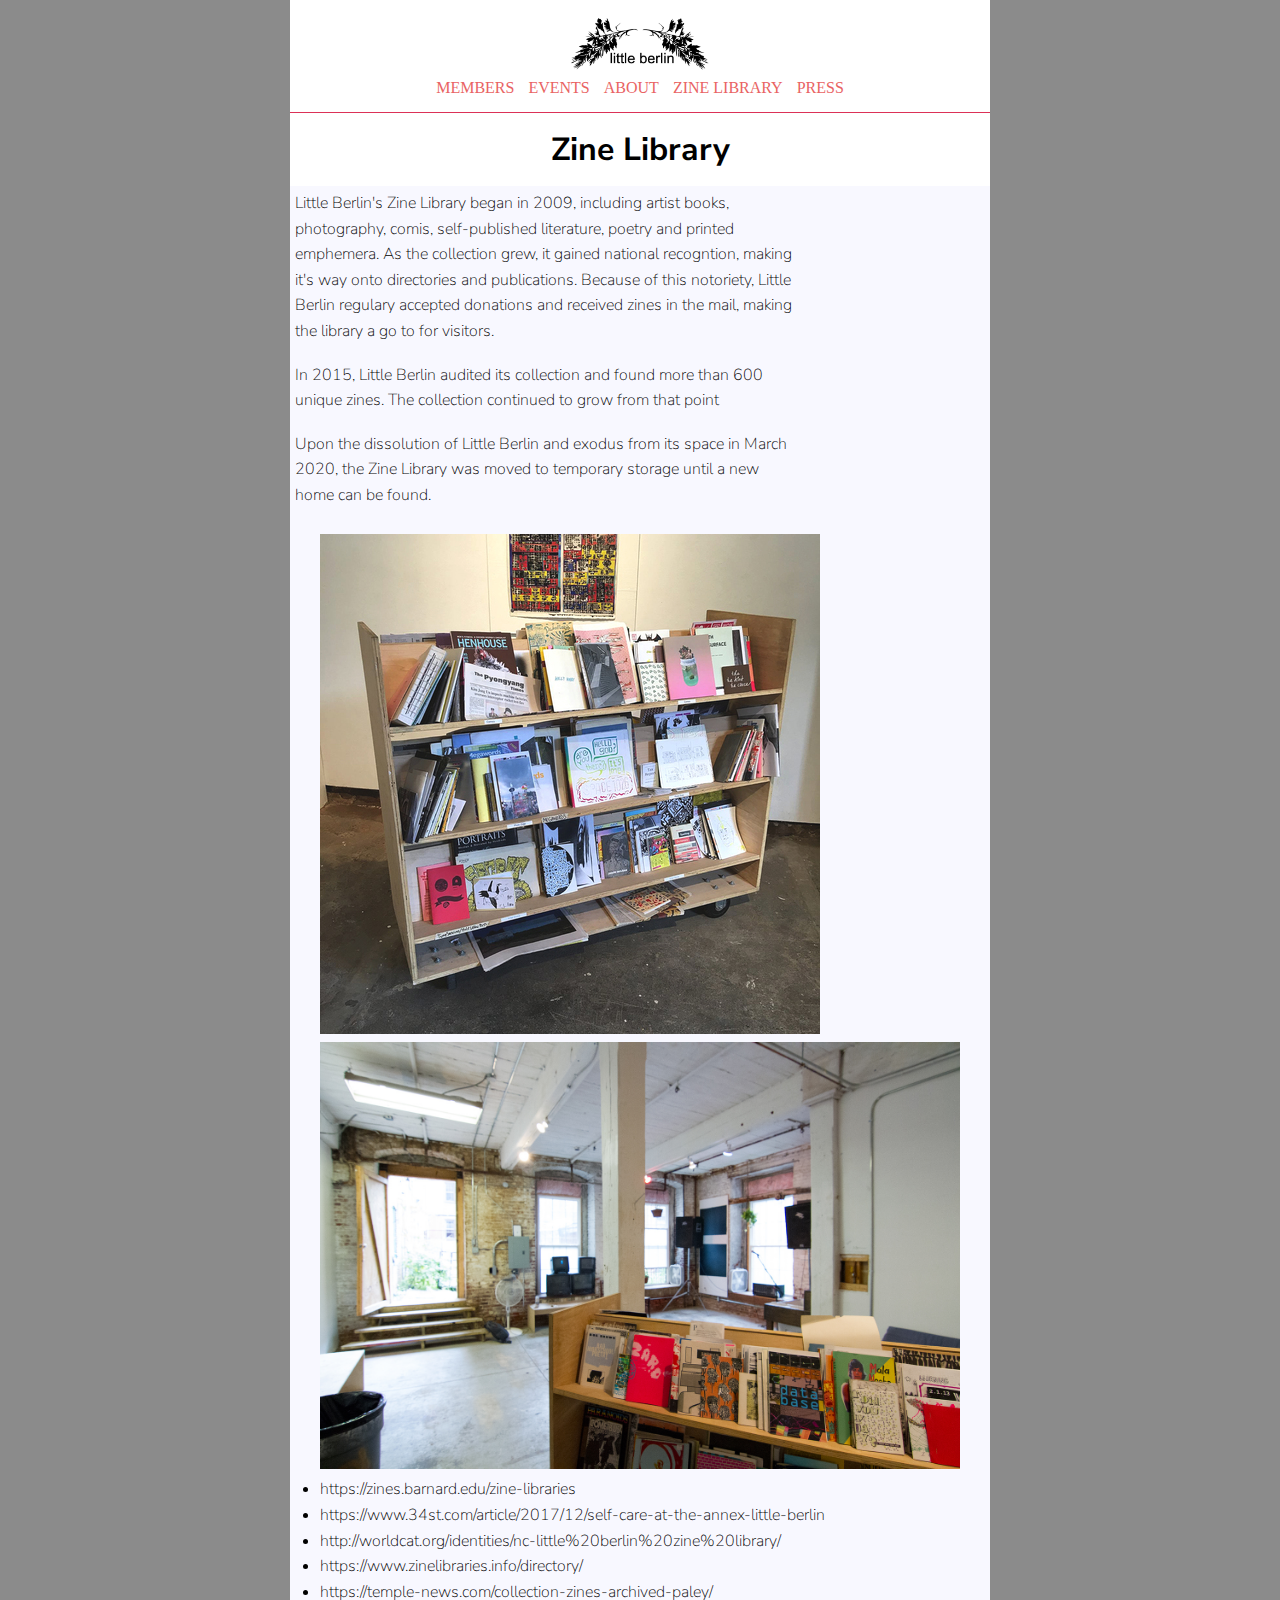
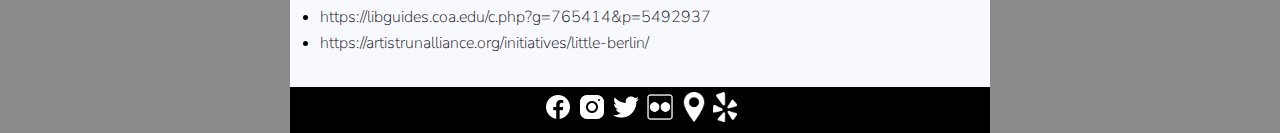
<file: zine_library.html>
<!DOCTYPE html> 
 <html lang="en"> 
 <head> 
 <title>MEMBERS</title> 
 <link rel="stylesheet" href="assets/css/index.css"> 
 </head> 
<body> 


  <header>

    <div><img id="logo" src="assets/img/logo.png" alt="Little Berlin logo"></div>

    <nav>
      <a href="members.html">MEMBERS</a>
      <a href="events.html">EVENTS</a>
	<a href="about.html">ABOUT</a>
	<a href="zine_library.html">ZINE LIBRARY</a>
	<a href="press.html">PRESS</a>
    </nav>

  </header>

<h1>
		  Zine Library</h1>
	  <div id="main">

		  <p>
Little Berlin's Zine Library began in 2009, including artist books, photography, comis, self-published literature, poetry and printed emphemera. As the collection grew, it gained national recogntion, making it's way onto directories and publications. Because of this notoriety, Little Berlin regulary accepted donations and received zines in the mail, making the library a go to for visitors.</p>
		  <p>
In 2015, Little Berlin audited its collection and found more than 600 unique zines. The collection continued to grow from that point&nbsp; &nbsp;&nbsp; </p>
				  <p>
Upon the dissolution of Little Berlin and exodus from its space in March 2020, the Zine Library was moved to temporary storage until a new home can be found.</p>
<ul>
		  <img src="assets/img/1469732355637.jpeg" alt=""/>
		  <img src="assets/img/IMG_0922.jpg" alt=""/>
		  <li>
	https://zines.barnard.edu/zine-libraries
	</li>
	<li>https://www.34st.com/article/2017/12/self-care-at-the-annex-little-berlin</li>
	<li>http://worldcat.org/identities/nc-little%20berlin%20zine%20library/</li>
	<li>https://www.zinelibraries.info/directory/</li>
	<li>https://temple-news.com/collection-zines-archived-paley/</li>
	<li>https://libguides.coa.edu/c.php?g=765414&p=5492937</li>
	<li>https://artistrunalliance.org/initiatives/little-berlin/</li>
</ul>
</body>
  </div>
  <footer>
<a href="https://www.facebook.com/Little-Berlin-74809881185/"><img src="assets/img/icons8-facebook-30-white.png"></img></a>
<a href="https://www.instagram.com/little_berlin/"><img src="assets/img/icons8-instagram-30-white.png"></img></a>
<a href="https://twitter.com/little_berlin"><img src="assets/img/icons8-twitter-30-white.png"></img></a>
<a href="https://www.flickr.com/photos/littleberlin/albums"><img style="width: 30px" src="assets/img/icons8-flickr-50-white.png"></img></a>
<a href="https://goo.gl/maps/asu64fDcwapwGHmu8"><img style="height: 30px" src="assets/img/275-2753950_calendar-icon-png-black-and-white-download-google.png"></img></a>
<a href="https://www.yelp.com/biz/little-berlin-philadelphia"><img style="height: 30px" src="assets/img/Daco_4860141.png"></img></a>
  </footer>
 </body>
</html>
</file>
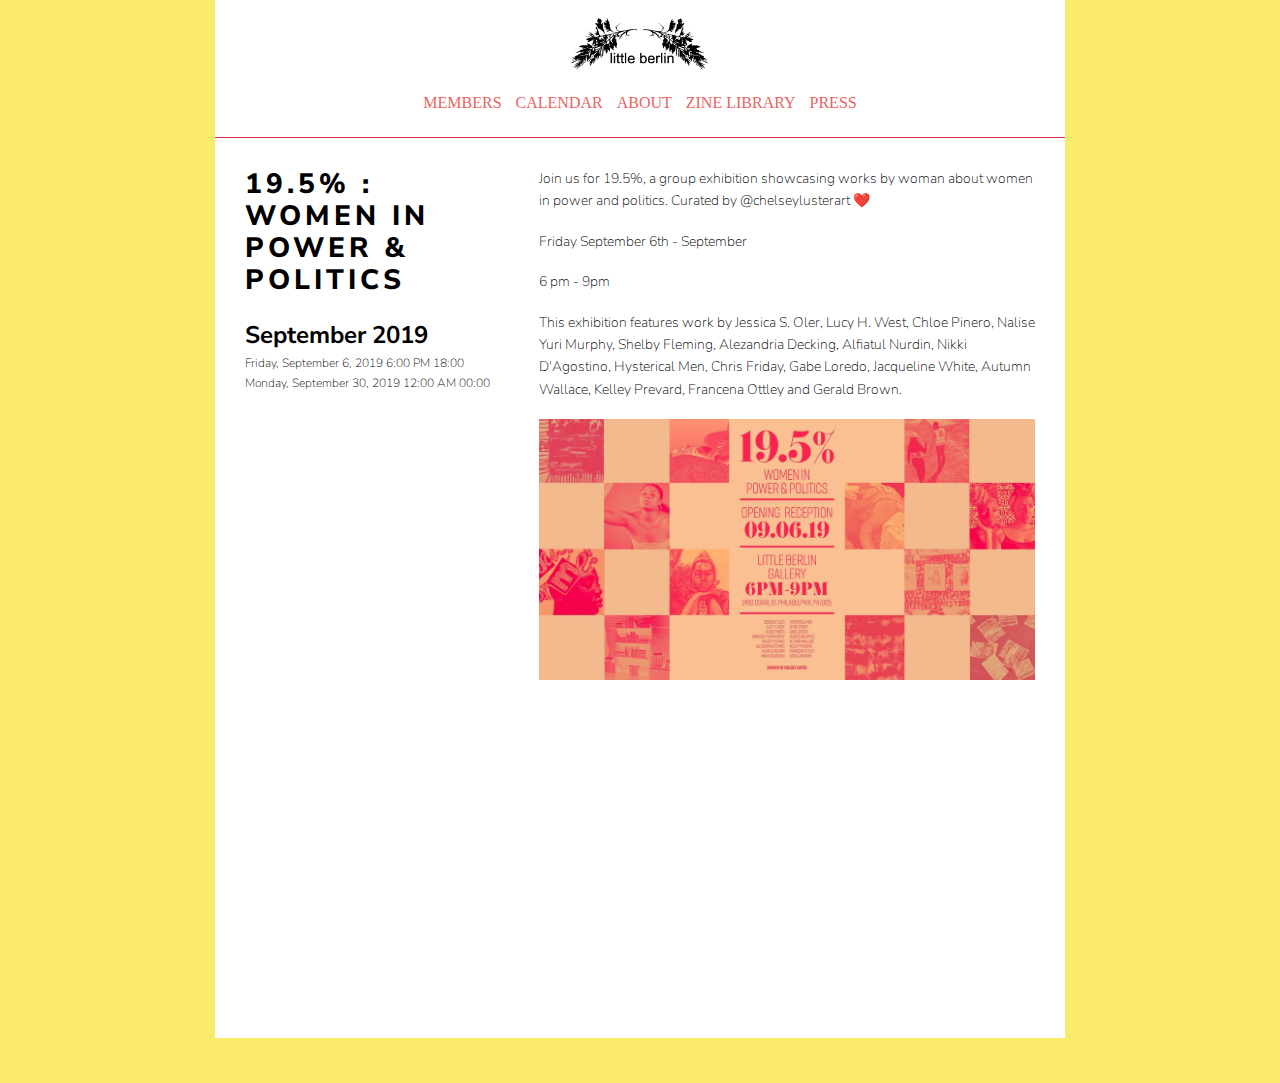
<file: events/19.5% _ WOMEN IN POWER & POLITICS.html>
<!DOCTYPE html> 
 <html lang="en"> 
 <head> 
 <title>19.5% : WOMEN IN POWER & POLITICS</title> 
 <link rel="stylesheet" href="../assets/css/events.css"> 
 </head> 
<body> 


  <header>

    <div><img id="logo" src="../assets/img/logo.png" alt="Little Berlin logo"></div>

    <nav>
      <a href="../members/">MEMBERS</a>
      <a href="../calendar/">CALENDAR</a>
	<a href="../about/">ABOUT</a>
	<a href="../zine_library/">ZINE LIBRARY</a>
	<a href="../press/">PRESS</a>
    </nav>

  </header>
  <div id="main">
    <div id="info">
	<h1>19.5% : WOMEN IN POWER & POLITICS </h1> 
 <h2> September 2019</h2> 
 <h3> 

          Friday, September 6, 2019


            6:00 PM
            18:00




          Monday, September 30, 2019


            12:00 AM
            00:00


         </h3> 
 </div> 
 <div id="description"> 
 <p> Join us for 19.5%, a group exhibition showcasing works by woman about women in power and politics.
 Curated by @chelseylusterart ❤️</p>
 <p>Friday September 6th - September</p>
 <p>6 pm - 9pm</p>

 <p>This exhibition features work by Jessica S. Oler, Lucy H. West, Chloe Pinero, Nalise Yuri Murphy, Shelby Fleming, Alezandria Decking, Alfiatul Nurdin, Nikki D'Agostino, Hysterical Men, Chris Friday, Gabe Loredo, Jacqueline White, Autumn Wallace, Kelley Prevard, Francena Ottley and Gerald Brown.</p> </p>
 <img src="../assets/LB-Events-Images/69549822_10156523987556186_6686931804022112256_o.jpg">

    </div>
  </div>
  <footer>
  </footer>
 </body>
</html>
</file>
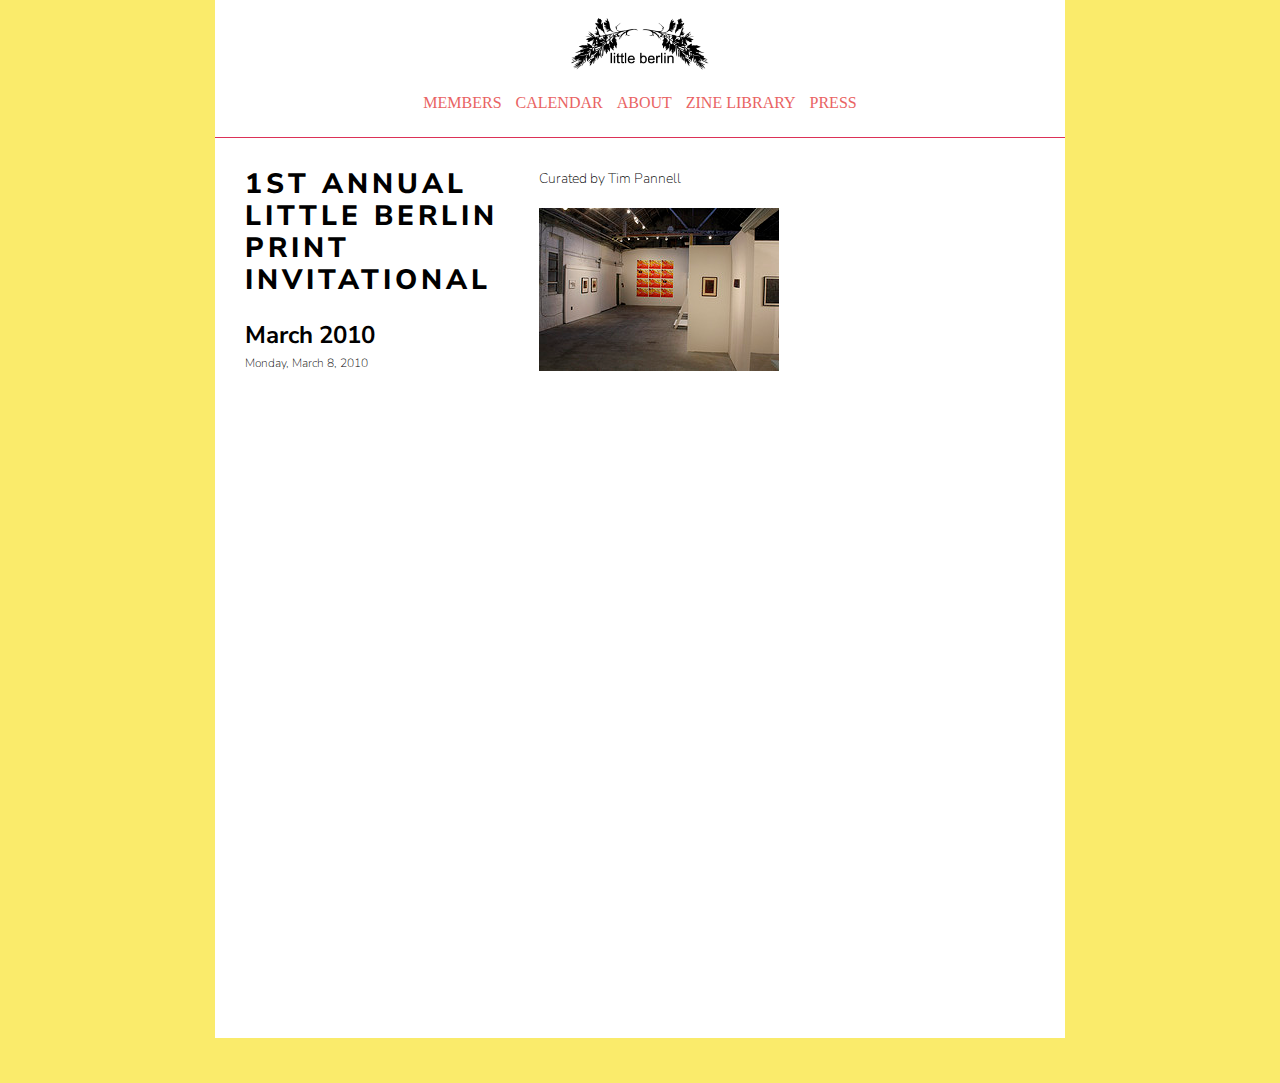
<file: events/1ST ANNUAL LITTLE BERLIN PRINT INVITATIONAL.html>
<!DOCTYPE html> 
 <html lang="en"> 
 <head> 
 <title>1ST ANNUAL LITTLE BERLIN PRINT INVITATIONAL</title> 
 <link rel="stylesheet" href="../assets/css/events.css"> 
 </head> 
<body> 


  <header>

    <div><img id="logo" src="../assets/img/logo.png" alt="Little Berlin logo"></div>

    <nav>
      <a href="../members/">MEMBERS</a>
      <a href="../calendar/">CALENDAR</a>
	<a href="../about/">ABOUT</a>
	<a href="../zine_library/">ZINE LIBRARY</a>
	<a href="../press/">PRESS</a>
    </nav>

  </header>
  <div id="main">
    <div id="info">
	<h1>1ST ANNUAL LITTLE BERLIN PRINT INVITATIONAL </h1> 
 <h2> March 2010</h2> 
 <h3> Monday, March 8, 2010 </h3> 
 </div> 
 <div id="description"> 
 <p> Curated by Tim Pannell</p> 
 <img src='../assets/LB-Events-Images/image-asset (30).jpeg'>
 </body> 

    </div>
  </div>
  <footer>
  </footer>
 </body>
</html>
</file>
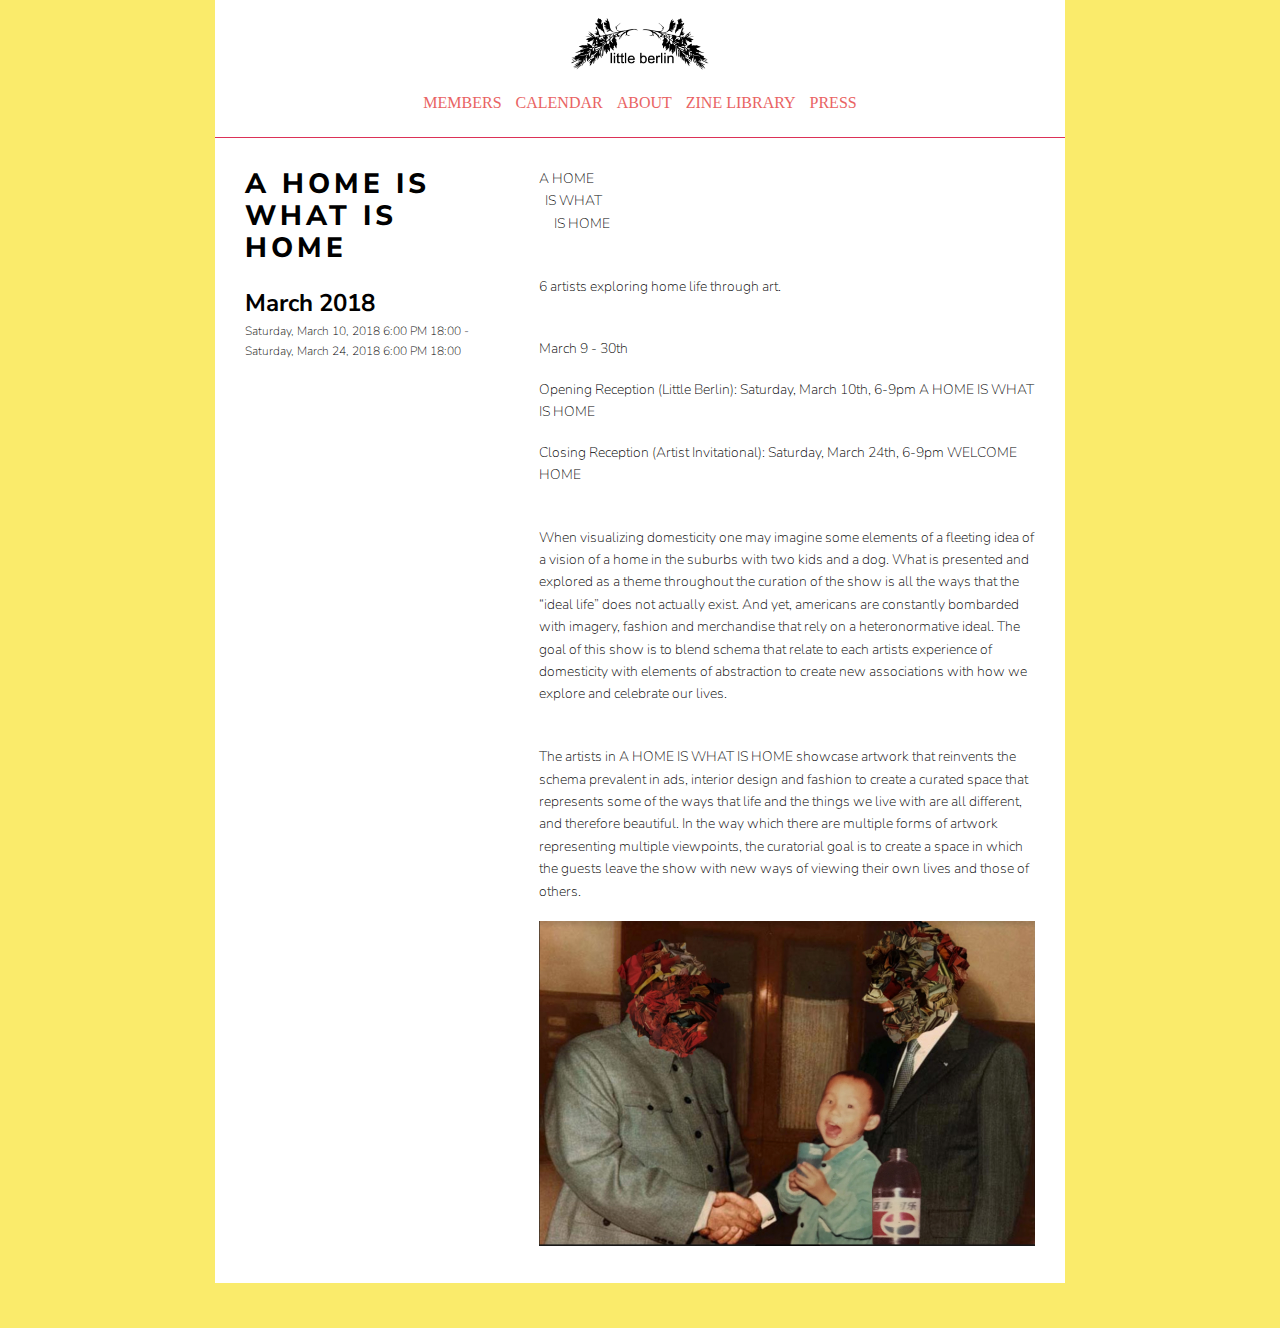
<file: events/A HOME IS WHAT IS HOME.html>
<!DOCTYPE html> 
 <html lang="en"> 
 <head> 
 <title>A HOME IS WHAT IS HOME</title> 
 <link rel="stylesheet" href="../assets/css/events.css"> 
 </head> 
<body> 


  <header>

    <div><img id="logo" src="../assets/img/logo.png" alt="Little Berlin logo"></div>

    <nav>
      <a href="../members/">MEMBERS</a>
      <a href="../calendar/">CALENDAR</a>
	<a href="../about/">ABOUT</a>
	<a href="../zine_library/">ZINE LIBRARY</a>
	<a href="../press/">PRESS</a>
    </nav>

  </header>
  <div id="main">
    <div id="info">
	<h1>A HOME IS WHAT IS HOME </h1> 
 <h2> March 2018</h2> 
 <h3> 

          Saturday, March 10, 2018


            6:00 PM
            18:00
-

	    <br>

          Saturday, March 24, 2018


            6:00 PM
            18:00


         </h3> 
 </div> 
 <div id="description"> 
   <p> A HOME</br>
     IS WHAT</br>
        IS HOME</br>

 

<p>6 artists exploring home life through art.</p>

 

<p>March 9 - 30th</p>

<p>
Opening Reception (Little Berlin): Saturday, March 10th, 6-9pm A HOME IS WHAT IS HOME
</p>
<p>
Closing Reception (Artist Invitational): Saturday, March 24th, 6-9pm WELCOME HOME
</p>


 
<p>
When visualizing domesticity one may imagine some elements of a fleeting idea of a vision of a home in the suburbs with two kids and a dog. What is presented and explored as a theme throughout the curation of the show is all the ways that the “ideal life” does not actually exist. And yet, americans are constantly bombarded with imagery, fashion and merchandise that rely on a heteronormative ideal. The goal of this show is to blend schema that relate to each artists experience of domesticity with elements of abstraction to create new associations with how we explore and celebrate our lives.
 </p>
 
<p>
The artists in A HOME IS WHAT IS HOME showcase artwork that reinvents the schema prevalent in ads, interior design and fashion to create a curated space that represents some of the ways that life and the things we live with are all different, and therefore beautiful. In the way which there are multiple forms of artwork representing multiple viewpoints, the curatorial goal is to create a space in which the guests leave the show with new ways of viewing their own lives and those of others.</p> 
 <img src="../assets/LB-Events-Images/home.jpg">
 </body> 

    </div>
  </div>
  <footer>
  </footer>
 </body>
</html>
</file>
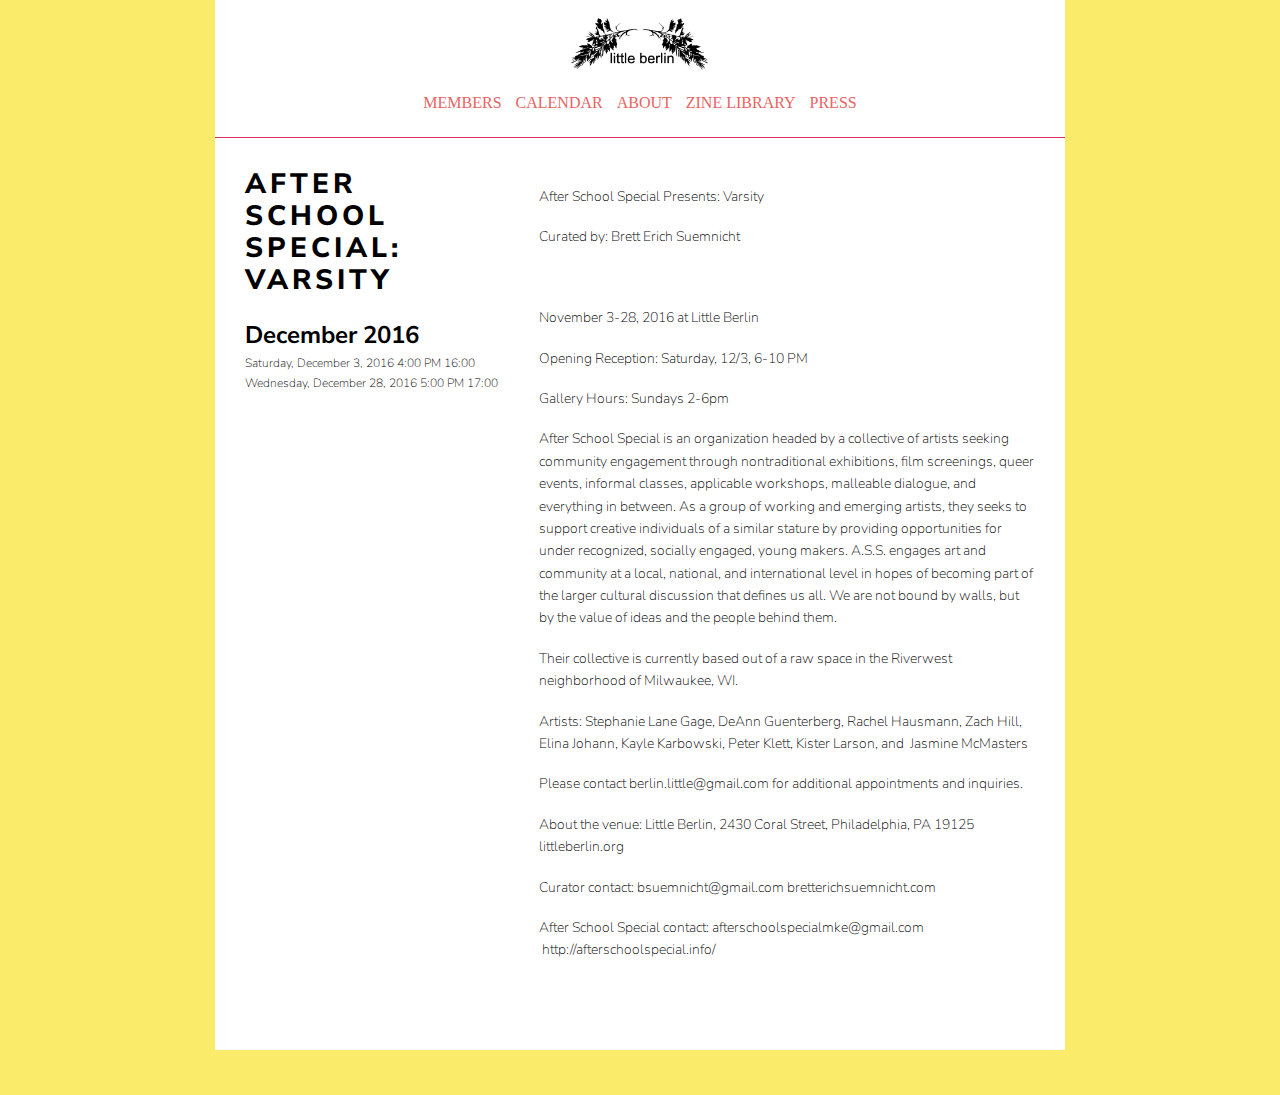
<file: events/After School Special_ Varsity.html>
<!DOCTYPE html> 
 <html lang="en"> 
 <head> 
 <title>After School Special: Varsity</title> 
 <link rel="stylesheet" href="../assets/css/events.css"> 
 </head> 
<body> 


  <header>

    <div><img id="logo" src="../assets/img/logo.png" alt="Little Berlin logo"></div>

    <nav>
      <a href="../members/">MEMBERS</a>
      <a href="../calendar/">CALENDAR</a>
	<a href="../about/">ABOUT</a>
	<a href="../zine_library/">ZINE LIBRARY</a>
	<a href="../press/">PRESS</a>
    </nav>

  </header>
  <div id="main">
    <div id="info">
	<h1>After School Special: Varsity </h1> 
 <h2> December 2016</h2> 
 <h3> 

          Saturday, December 3, 2016


            4:00 PM
            16:00




          Wednesday, December 28, 2016


            5:00 PM
            17:00


         </h3> 
 </div> 
 <div id="description"> 
 <p> 

<p>After School Special Presents: Varsity</p>
<p>Curated by: Brett Erich Suemnicht</p>
<p> </p>
<p>November 3-28, 2016 at Little Berlin</p>
<p>Opening Reception: Saturday, 12/3, 6-10 PM</p>
<p>Gallery Hours: Sundays 2-6pm</p>
<p>After School Special is an organization headed by a collective of artists seeking community engagement through nontraditional exhibitions, film screenings, queer events, informal classes, applicable workshops, malleable dialogue, and everything in between. As a group of working and emerging artists, they seeks to support creative individuals of a similar stature by providing opportunities for under recognized, socially engaged, young makers. A.S.S. engages art and community at a local, national, and international level in hopes of becoming part of the larger cultural discussion that defines us all. We are not bound by walls, but by the value of ideas and the people behind them.</p>
<p>Their collective is currently based out of a raw space in the Riverwest neighborhood of Milwaukee, WI.</p>
<p>Artists: Stephanie Lane Gage, DeAnn Guenterberg, Rachel Hausmann, Zach Hill, Elina Johann, Kayle Karbowski, Peter Klett, Kister Larson, and  Jasmine McMasters</p>
<p>Please contact berlin.little@gmail.com for additional appointments and inquiries.</p>
<p>About the venue: Little Berlin, 2430 Coral Street, Philadelphia, PA 19125 littleberlin.org</p>
<p>Curator contact: bsuemnicht@gmail.com bretterichsuemnicht.com</p>
<p>After School Special contact: afterschoolspecialmke@gmail.com  http://afterschoolspecial.info/</p>

  </p> 
 </body> 

    </div>
  </div>
  <footer>
  </footer>
 </body>
</html>
</file>
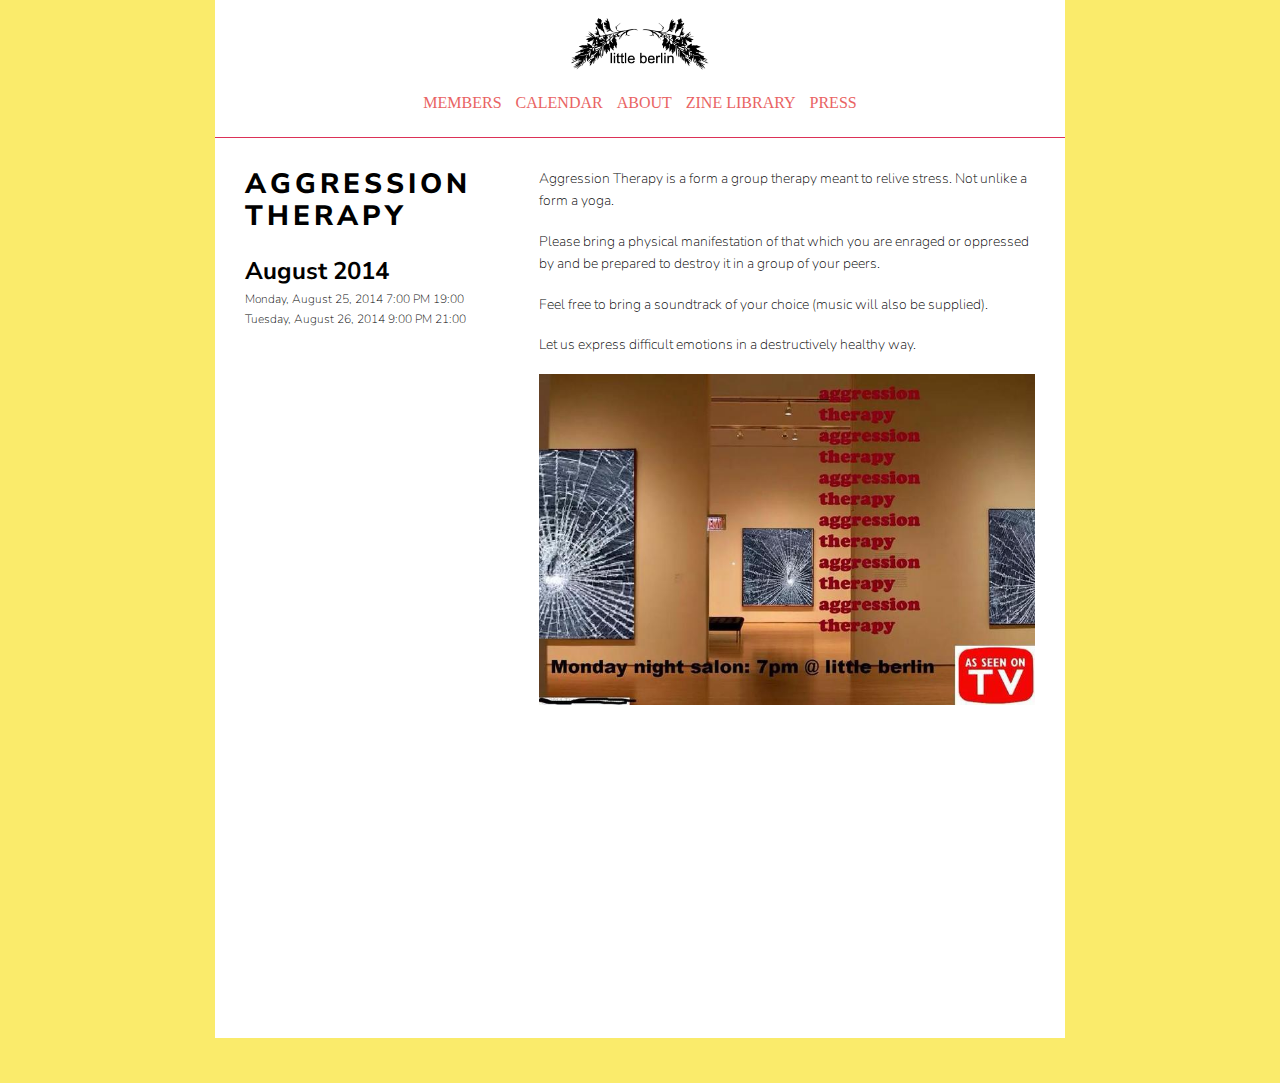
<file: events/AGGRESSION THERAPY.html>
<!DOCTYPE html> 
 <html lang="en"> 
 <head> 
 <title>AGGRESSION THERAPY</title> 
 <link rel="stylesheet" href="../assets/css/events.css"> 
 </head> 
<body> 


  <header>

    <div><img id="logo" src="../assets/img/logo.png" alt="Little Berlin logo"></div>

    <nav>
      <a href="../members/">MEMBERS</a>
      <a href="../calendar/">CALENDAR</a>
	<a href="../about/">ABOUT</a>
	<a href="../zine_library/">ZINE LIBRARY</a>
	<a href="../press/">PRESS</a>
    </nav>

  </header>
  <div id="main">
    <div id="info">
	<h1>AGGRESSION THERAPY </h1> 
 <h2> August 2014</h2> 
 <h3> 

          Monday, August 25, 2014


            7:00 PM
            19:00




          Tuesday, August 26, 2014


            9:00 PM
            21:00


         </h3> 
 </div> 
 <div id="description"> 
	 <p> Aggression Therapy is a form a group therapy meant to relive stress. Not unlike a form a yoga.</p>

 <p>Please bring a physical manifestation of that which you are enraged or oppressed by and be prepared to destroy it in a group of your peers.</p>

<p>Feel free to bring a soundtrack of your choice (music will also be supplied).</p>

<p>Let us express difficult emotions in a destructively healthy way.</p> 
 <img src='../assets/LB-Events-Images/image-asset (18).jpeg'>
 </body> 


    </div>
  </div>
  <footer>
  </footer>
 </body>
</html>
</file>
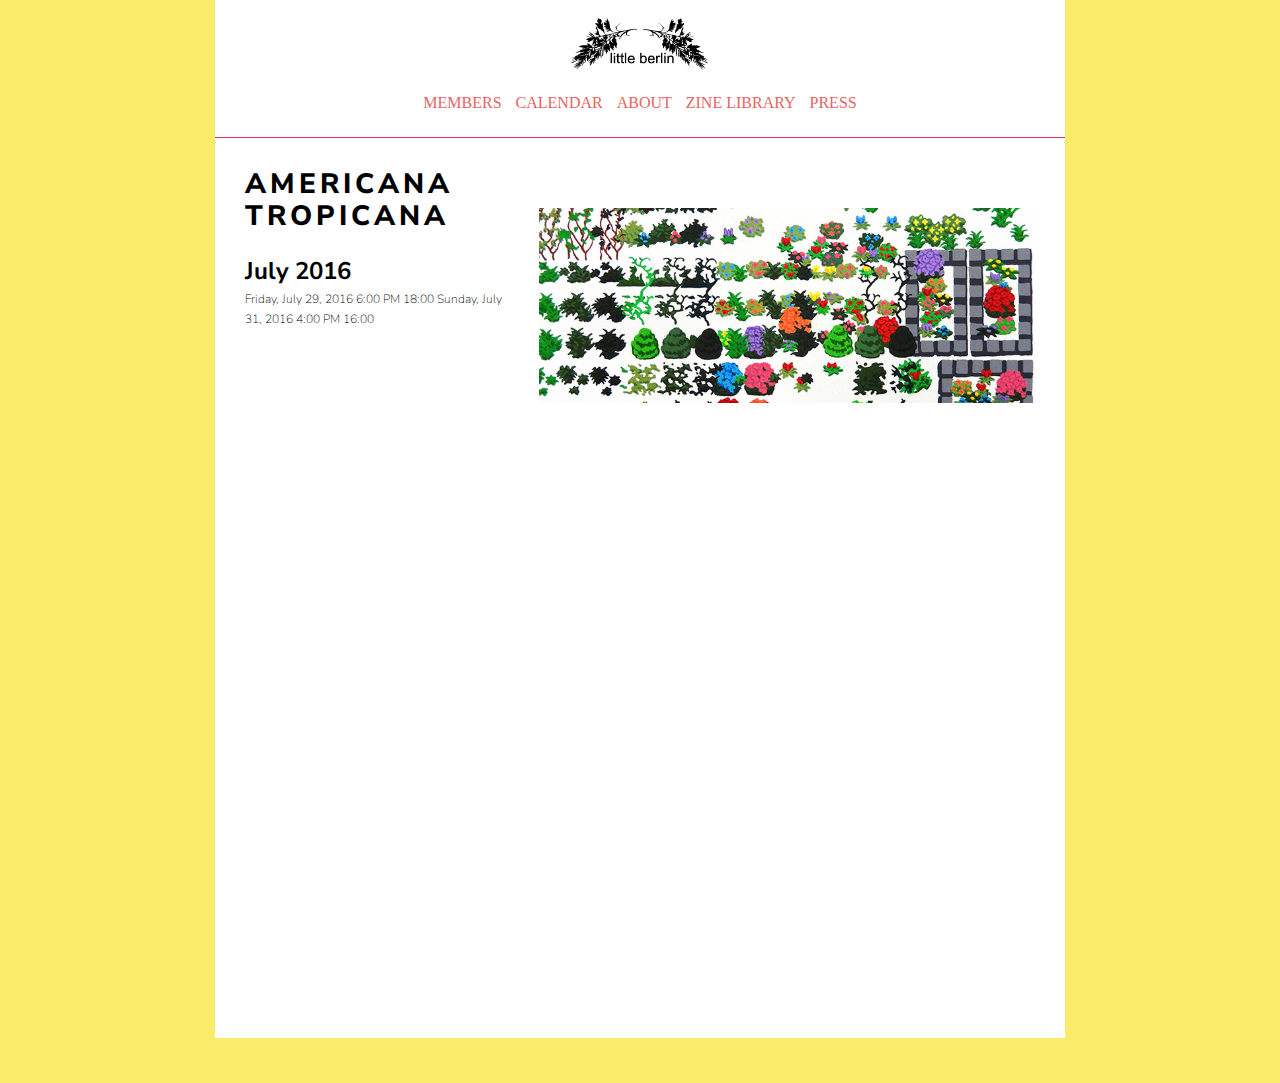
<file: events/AMERICANA TROPICANA.html>
<!DOCTYPE html> 
 <html lang="en"> 
 <head> 
 <title>AMERICANA TROPICANA</title> 
 <link rel="stylesheet" href="../assets/css/events.css"> 
 </head> 
<body> 


  <header>

    <div><img id="logo" src="../assets/img/logo.png" alt="Little Berlin logo"></div>

    <nav>
      <a href="../members/">MEMBERS</a>
      <a href="../calendar/">CALENDAR</a>
	<a href="../about/">ABOUT</a>
	<a href="../zine_library/">ZINE LIBRARY</a>
	<a href="../press/">PRESS</a>
    </nav>

  </header>
  <div id="main">
    <div id="info">
	<h1>AMERICANA TROPICANA </h1> 
 <h2> July 2016</h2> 
 <h3> 

          Friday, July 29, 2016


            6:00 PM
            18:00




          Sunday, July 31, 2016


            4:00 PM
            16:00


         </h3> 
 </div> 
 <div id="description"> 
 <p>  

 </p> 
 <img src="../assets/LB-Events-Images/image-asset (4).jpeg"
 </body> 

    </div>
  </div>
  <footer>
  </footer>
 </body>
</html>
</file>
<file: assets/css/index.css>
@import url('https://fonts.googleapis.com/css2?family=Nunito+Sans:wght@200;800&display=swap');
* {
  box-sizing: border-box;
  margin: 0;
  padding: 0;
  border: 0;
}

@font-face {
  font-family: "Open Sans"
  src:url("../fonts/open-sans/OpenSans-Regular.ttf") format('ttf');
}

html {
  background-color: #8B8B8B;
  font-family: 'Nunito Sans', Arial, Sans-Serif;
  font-weight: 200;
}
header {
  background-color: white;
  display: flex;
  flex-direction: column;
  /*width: 880px;*/
  text-align: center;
  font-family: 'Open Sans',Times,Serif;
  padding: 15px;
  border-bottom: 1px solid #DC3157;
}
body {
	background-color: white;
	width: 700px;
	margin: auto;
	text-align: center;

}
div {
  line-height: 1.6;
}
footer {
	background-color: #000000 ;
	padding: 5px;
}

nav > a {
  color: #e96363;
  margin: 5px;

}
a:link { text-decoration: none; }

a:visited { text-decoration: none; }

a:hover { color: blue; }

a:active { text-decoration: underline; }

p {  
  margin-bottom: 2vh;
	width: 500px;
}

h1 {
	padding: 15px;
}

#main {
  background-color: ghostwhite;
  padding: 5px;
		display: inline-block;
		max-width: 100%;
	text-align: left;
}
#main h1 {
  margin: 10px;
 padding: 15px;
}
#logo {
  width: 150px;
  height: auto;
}
#info {
  width: 33vw;
}
#info h1 {
  text-transform: uppercase; 
  letter-spacing: 4px; 
  font-size: 28px;
  line-height:32px;
  font-weight: 800;
  margin-bottom: 20px;
	
}
#info h3 {
  font-weight: 200;
  font-size: 12px;
}
#description {
  width: 60vw;
  font-size: 14px;
}
img {
  max-width: 100%;
  height: auto;
}
ul {
  margin: 25px;
}






q {
	margin: 50px;
	font-weight: bold;
}
</file>
<file: assets/css/events.css>
@import url('https://fonts.googleapis.com/css2?family=Nunito+Sans:wght@200;800&display=swap');
* {
  box-sizing: border-box;
  margin: 0;
  padding: 0;
  border: 0;
}

@font-face {
  font-family: "Open Sans"
  src:url("../fonts/open-sans/OpenSans-Regular.ttf") format('ttf');
}

html {
  background-color: #faeb6b;
  font-family: 'Nunito Sans', Arial, Sans-Serif;
  font-weight: 200;
}
header {
  background-color: white;
  display: flex;
  flex-direction: column;
  /*width: 880px;*/
  text-align: center;
  font-family: 'Open Sans',Times,Serif;
  padding-bottom: 25px;
  border-bottom: 1px solid #DC3157;
}
body {
  width: 880px;
  margin-top: 0;
  margin-left: auto;
  margin-right: auto;
  padding: 15px;
  padding-top: 0;
  padding-bottom: 0;
}
div {
  padding: 15px;
  line-height: 1.6;
}
footer {
  height: 5vh;
  background-color: #faeb6b;
}

nav > a {
  color: #e96363;
  margin: 5px;
}
a:link { text-decoration: none; }

a:visited { text-decoration: none; }

a:hover { text-decoration: none; }

a:active { text-decoration: none; }

p, ul {  
  margin-bottom: 2vh;
}

#main {
  background-color: white;
  display: flex;
  padding: 15px;
  min-height: 100vh;
}
#logo {
  width: 150px;
  height: auto;
}
#info {
  width: 33vw;
}
#info h1 {
  text-transform: uppercase; 
  letter-spacing: 4px; 
  font-size: 28px;
  line-height:32px;
  font-weight: 800;
  margin-bottom: 20px;
}
#info h3 {
  font-weight: 200;
  font-size: 12px;
}
#description {
  width: 60vw;
  font-size: 14px;
}
img {
  max-width: 100%;
  height: auto;
}
</file>
<file: assets/css/members.css>
@import url('https://fonts.googleapis.com/css2?family=Nunito+Sans:wght@200;800&display=swap');
* {
  box-sizing: border-box;
  margin: 0;
  padding: 0;
  border: 0;
}

@font-face {
  font-family: "Open Sans"
  src:url("../fonts/open-sans/OpenSans-Regular.ttf") format('ttf');
}

html {
  background-color: #8B8B8B;
  font-family: 'Nunito Sans', Arial, Sans-Serif;
  font-weight: 200;
}
header {
  background-color: white;
  display: flex;
  flex-direction: column;
  /*width: 880px;*/
  text-align: center;
  font-family: 'Open Sans',Times,Serif;
  padding: 15px;
  border-bottom: 1px solid #DC3157;
}
body {
	background-color: white;
	width: 700px;
	margin: auto;
	text-align: center;

}
div {
  line-height: 1.6;
}
footer {
	background-color: #000000 ;
	padding: 5px;
}

nav > a {
  color: #e96363;
  margin: 5px;

}
a:link { text-decoration: none; }

a:visited { text-decoration: none; }

a:hover { color: blue; }

a:active { text-decoration: underline; }

p, ul {  
  margin-bottom: 2vh;
  columns: 2;
  -webkit-columns: 2;
  -moz-columns: 2;
	list-style: none;
}

h1 {
	padding: 15px;
}

#main {
  background-color: ghostwhite;
  padding: 5px;
		display: inline-block;
		max-width: 100%;
	text-align: left;
}
#main h1 {
  margin: 10px;
 padding: 15px;
}
#logo {
  width: 150px;
  height: auto;
}
#info {
  width: 33vw;
}
#info h1 {
  text-transform: uppercase; 
  letter-spacing: 4px; 
  font-size: 28px;
  line-height:32px;
  font-weight: 800;
  margin-bottom: 20px;
	
}
#info h3 {
  font-weight: 200;
  font-size: 12px;
}
#description {
  width: 60vw;
  font-size: 14px;
}
img {
  max-width: 100%;
  height: auto;
}
ul {
  margin-left: 10px;
}
</file>
